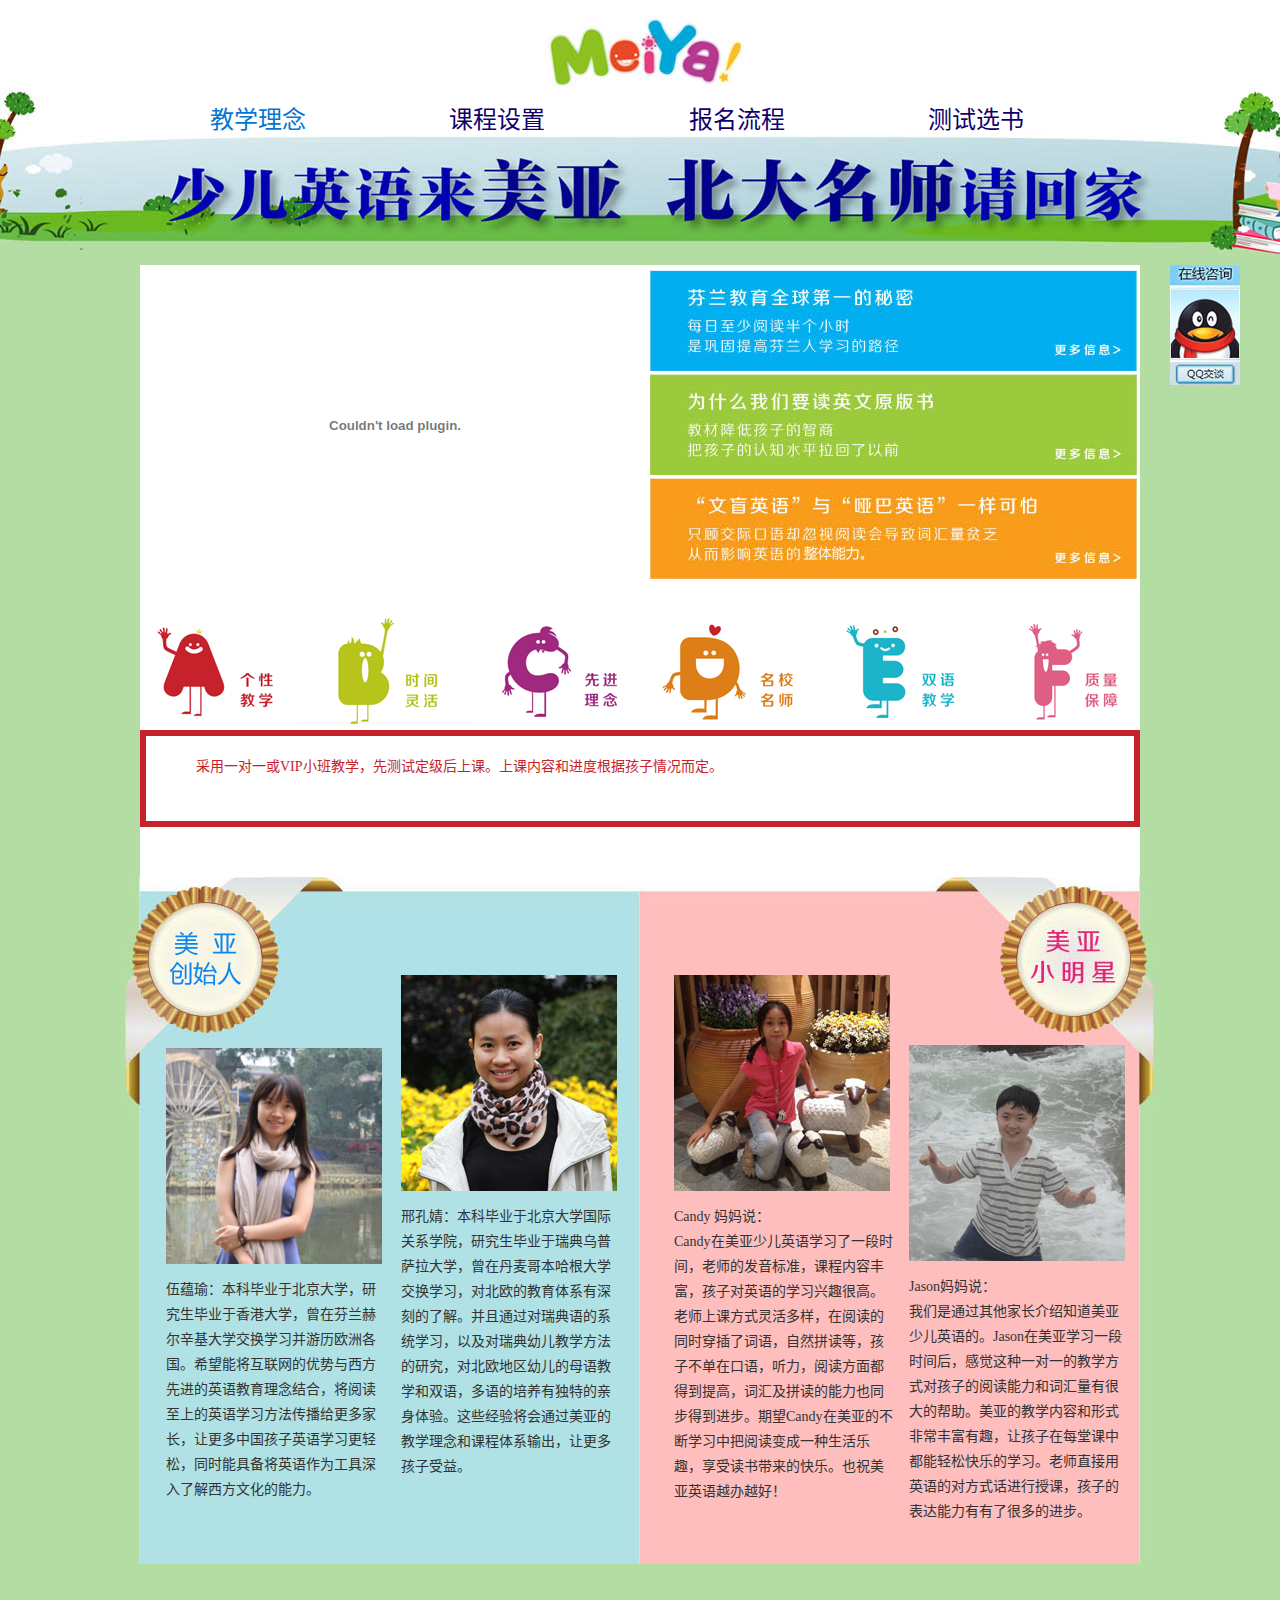
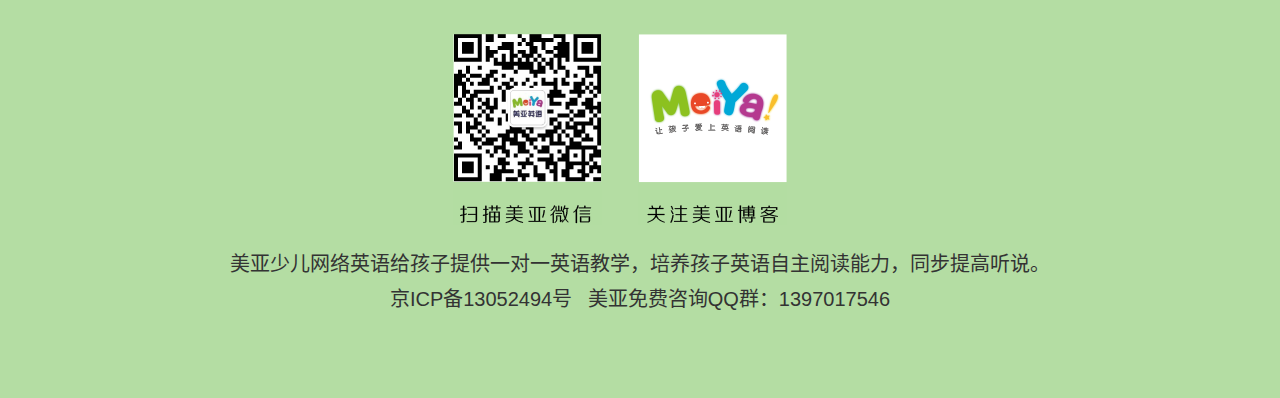
<file: html/index.html>
<!doctype html>
<html lang="zh-CN">
<head>
	<meta charset="UTF-8">
	<title>美亚少儿网络英语 - 北大名师一对一在线英语教学，培养孩子英语自主阅读能力，同步提高英语听说</title>
	<meta name="description" content="美亚少儿网络英语是专注于培养孩子英语自主阅读能力的平台。通过一对一北大名师教学英文原版绘本和歌曲，帮助英语零基础的孩子夯实听力基础。通过自然拼读法和分级阅读逐步培养孩子英语阅读能力、批判思考能力。">
	<meta name="keywords" content="美亚少儿网络英语,在线教学,英语阅读,北大名师,磨耳朵,自然拼读法,分级阅读">
	<link rel="stylesheet" href="../resources/styles/meiya.css">
</head>
<body>
	<!-- header  -->
	<div class="header">
		<div class="conn">
			<div class="nav">
				<a href="index.html"  class="cur">教学理念</a>
				<a href="kechengmubiao.html" >课程设置</a>
				<a href="baomingliucheng.html" >报名流程</a>
				<a href="ceshixuanshu.html">测试选书</a>
			</div>
		</div>
	</div>
	<!-- header -->
	<div class="index">
		<div class="w1k">
			<div class="video"><embed src="http://www.tudou.com/v/Xbbo__GXTUc/&bid=05&resourceId=0_05_05_99/v.swf" type="application/x-shockwave-flash" allowscriptaccess="always" allowfullscreen="true" wmode="opaque" width="500" height="310"></embed></div>
			<div class="rqa" id="rqa"><ul>
				<li><a href="idx1.html" target="_blank" class="q1"><img src="../resources/images/index_q.jpg" height="101" width="487" alt=""></a></li>
				<li><a href="idx2.html" target="_blank" class="q2"><img src="../resources/images/index_q-02.jpg" height="101" width="487" alt=""></a></li>
				<li><a href="idx3.html" target="_blank" class="q3"><img src="../resources/images/index_q-03.jpg" height="101" width="487" alt=""></a></li>
			</ul></div>
			<div class="t1" id="indexS">
				<span class="s1"></span>
				<span class="s2"></span>
				<span class="s3"></span>
				<span class="s4"></span>
				<span class="s5"></span>
				<span class="s6"></span>
			</div>
			<div class="t2" id="indexSc">
				<div class="text sc1" style="display:block;">采用一对一或VIP小班教学，先测试定级后上课。上课内容和进度根据孩子情况而定。</div>
				<div class="text sc2" >美亚采用线上教学，无需等到周末，无需接送上课，每天在家就能享受个性化英语学习服务。</div>
				<div class="text sc3" >美亚拒绝“文盲英语”和“哑巴英语”，通过丰富有趣的绘本和儿歌激起孩子的学习兴趣，帮助孩子建立辨音能力。而且这些资料都免费供会员使用。采用欧美实践几十年的自然拼读法和分级阅读理念，让孩子见字能读，听字能写，培养起优秀的阅读习惯，让孩子爱上阅读，爱上英语。</div>
				<div class="text sc4" >美亚所有的老师都是来自北大、北外、北师等一流名校在校或毕业学生。作为教育精英，他们有着最丰富的英语学习心得，最标准的英语发音、最前沿的家教辅导经验。他们带给孩子的不仅仅是知识，更有榜样的力量。</div>
				<div class="text sc5" >采全英文的外教授课让母语强势、英语基础较弱的孩子不适和反感，双语更容易逐步培养起孩子学习英语的兴趣。</div>
				<div class="text sc6" >我们拥有缜密的老师选拔，所有成为美亚少儿签约的老师都经过4层严格把控，我们承诺把最适合、最负责的老师推荐给您和您的宝贝。同时我们拥有最严谨的在线课程系统：孩子的学习全程录像，质量可监控；系统记录孩子每节课的学习反馈，家长随时查看，心中有数。</div>
			</div>
		</div>
		<div class="teacher">
			<div class="c">
				<div class="c1"><img src="../resources/images/teachers.jpg" height="216" width="216" alt="美亚少儿网络英语创始人伍蕴瑜"><p>伍蕴瑜：本科毕业于北京大学，研究生毕业于香港大学，曾在芬兰赫尔辛基大学交换学习并游历欧洲各国。希望能将互联网的优势与西方先进的英语教育理念结合，将阅读至上的英语学习方法传播给更多家长，让更多中国孩子英语学习更轻松，同时能具备将英语作为工具深入了解西方文化的能力。</p></div>
				<div class="c2"><img src="../resources/images/teachers-03.jpg" height="216" width="216" alt="美亚少儿网络英语创始人邢孔婧"><p>邢孔婧：本科毕业于北京大学国际关系学院，研究生毕业于瑞典乌普萨拉大学，曾在丹麦哥本哈根大学交换学习，对北欧的教育体系有深刻的了解。并且通过对瑞典语的系统学习，以及对瑞典幼儿教学方法的研究，对北欧地区幼儿的母语教学和双语，多语的培养有独特的亲身体验。这些经验将会通过美亚的教学理念和课程体系输出，让更多孩子受益。</p></div>
				<div class="c3"><img src="../resources/images/teachers-02.jpg" height="216" width="216" alt="美亚少儿网络英语学员Candy"><p>Candy 妈妈说：
<br> Candy在美亚少儿英语学习了一段时间，老师的发音标准，课程内容丰富，孩子对英语的学习兴趣很高。老师上课方式灵活多样，在阅读的同时穿插了词语，自然拼读等，孩子不单在口语，听力，阅读方面都得到提高，词汇及拼读的能力也同步得到进步。期望Candy在美亚的不断学习中把阅读变成一种生活乐趣，享受读书带来的快乐。也祝美亚英语越办越好！</p></div>
				<div class="c4"><img src="../resources/images/teachers-04.jpg" height="216" width="216" alt="美亚少儿网络英语学员 Jason"><p>Jason妈妈说：<br>
我们是通过其他家长介绍知道美亚少儿英语的。Jason在美亚学习一段时间后，感觉这种一对一的教学方式对孩子的阅读能力和词汇量有很大的帮助。美亚的教学内容和形式非常丰富有趣，让孩子在每堂课中都能轻松快乐的学习。老师直接用英语的对方式话进行授课，孩子的表达能力有有了很多的进步。</p></div>
			</div>
		</div>	
	</div>
		<div class="footer">
		<p><img src="../resources/images/f1.png" alt=""> <a href="http://weibo.com/u/3751100733" target="_blank"><img src="../resources/images/f1-02.png"  alt=""></a></p>
		<p >美亚少儿网络英语给孩子提供一对一英语教学，培养孩子英语自主阅读能力，同步提高听说。<br>
<a href="http://www.miibeian.gov.cn/" target="_blank">京ICP备13052494号</a> 美亚免费咨询QQ群：1397017546</p>
	</div>
<script type="text/javascript">
var _bdhmProtocol = (("https:" == document.location.protocol) ? " https://" : " http://");
document.write(unescape("%3Cscript src='" + _bdhmProtocol + "hm.baidu.com/h.js%3F917c76725680846ae488b73452cab8dc' type='text/javascript'%3E%3C/script%3E"));
</script>
</body>
<script src="../resources/scripts/jquery.js"></script>
<script src="../resources/scripts/jquery-dialog-min.js"></script>
<script src="../resources/scripts/miya.js"></script>
</html>
</file>
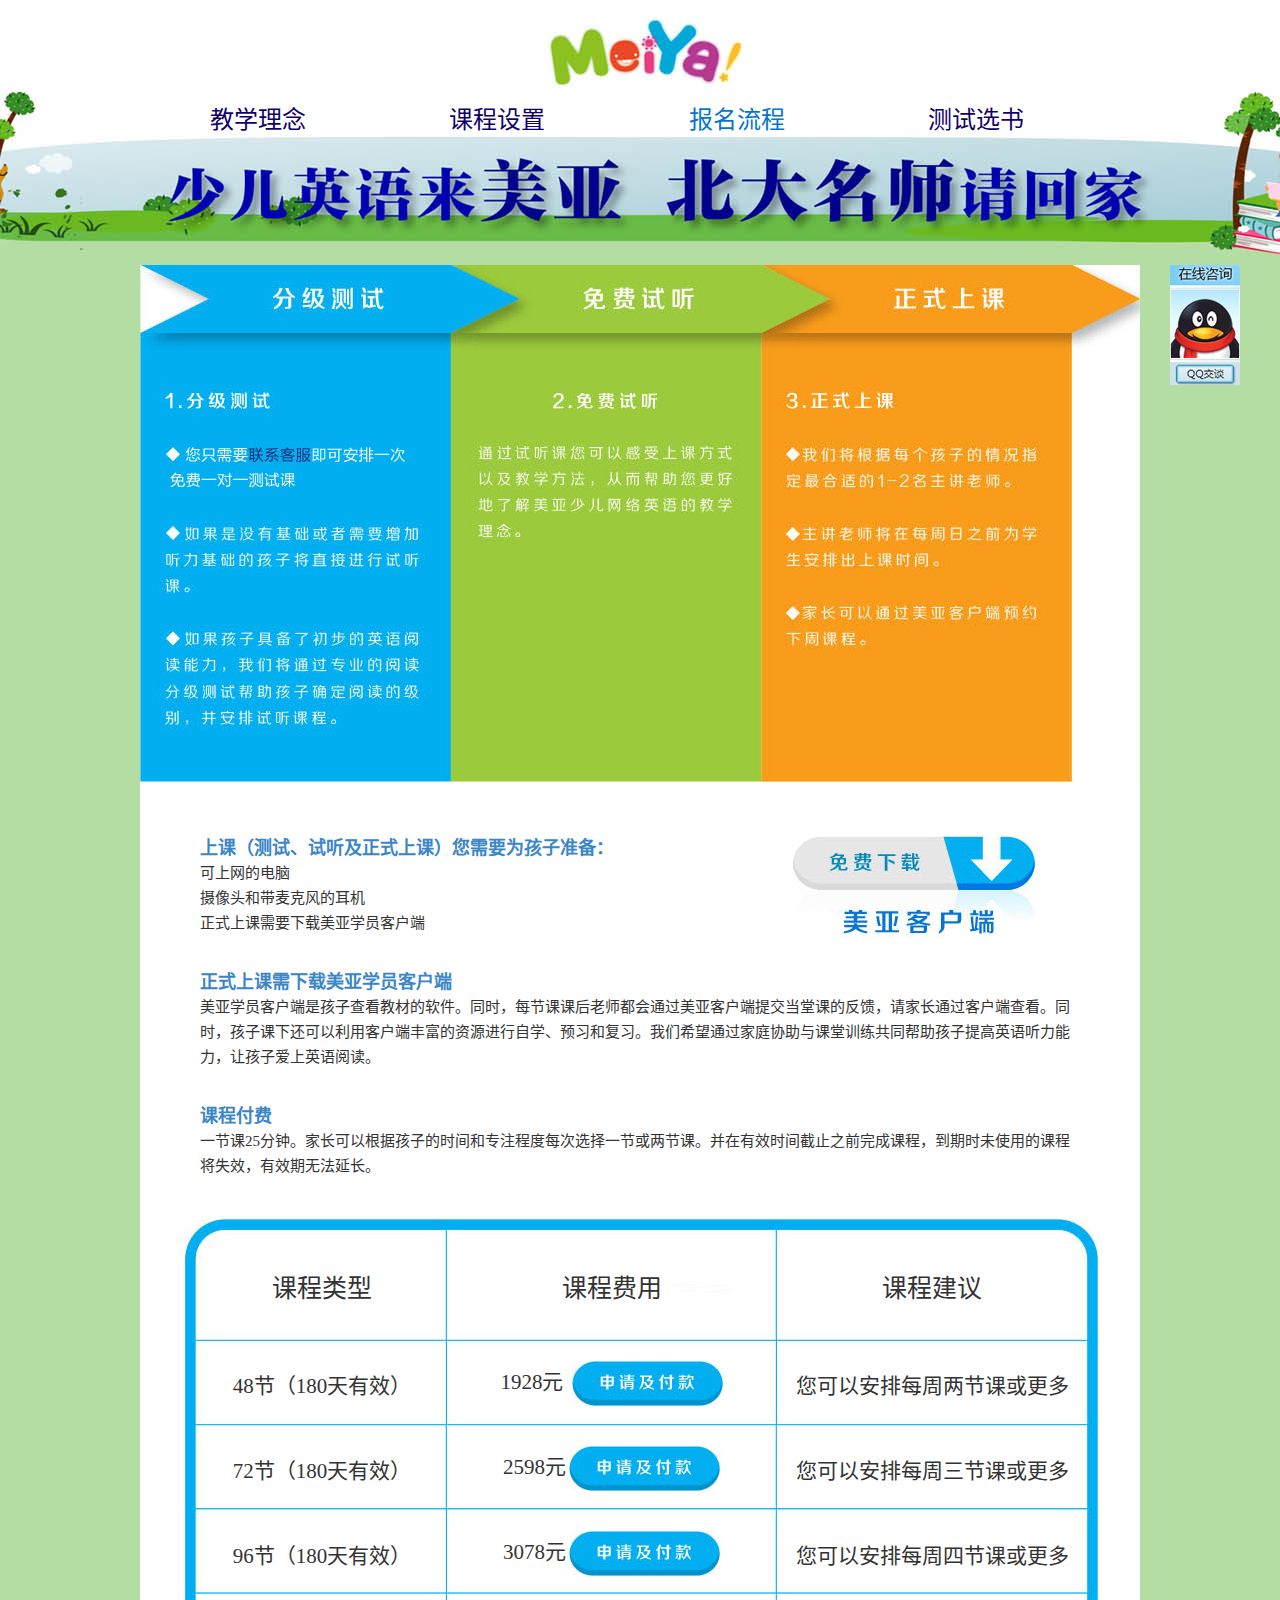
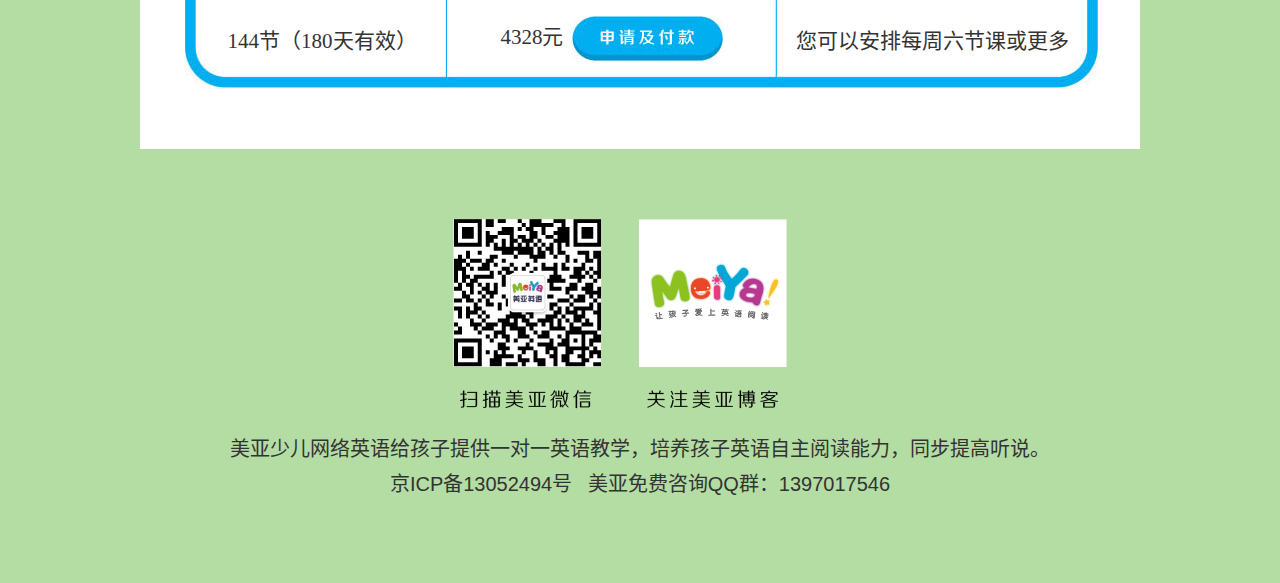
<file: html/baomingliucheng.html>
<!doctype html>
<html lang="zh-CN">
<head>
	<meta charset="UTF-8">
	<title>报名流程- 美亚少儿网络英语</title>
	<meta name="description" content="美亚少儿网络英语通过分级测试和试听帮助孩子找到适合的学习阶段和教学内容">
	<meta name="keywords" content="分级测试,试听,预备阶段,初级,中级,高级,美亚少儿网络英语,在线教学,英语阅读,北大名师,磨耳朵,自然拼读法,分级阅读">
	<link rel="stylesheet" href="../resources/styles/meiya.css">
</head>
<body>
		<!-- header  -->
	<div class="header">
		<div class="conn">
			<div class="nav">
				<a href="index.html" >教学理念</a>
				<a href="kechengmubiao.html" >课程设置</a>
				<a href="baomingliucheng.html" class="cur" >报名流程</a>
				<a href="ceshixuanshu.html">测试选书</a>
			</div>
		</div>
	</div>
	<!-- header -->
	<div class="baoming">
		<div class="w1k">
			<img src="../resources/images/baoming1.jpg" alt="美亚少儿网络英语报名流程" width="1000" height="517" border="0" usemap="#Map">
            <map name="Map">
              <area shape="rect" coords="105,176,171,200" href="http://wpa.qq.com/msgrd?v=3&amp;uin=10923897&amp;site=qq&amp;menu=yes" target="_blank">
            </map>
			<div class="studyAbout">
				<a href="https://skydrive.live.com/?cid=6381b424997c8e60&id=6381B424997C8E60%21950" target="_blank"><img src="../resources/images/download.jpg" height="104" width="249" alt="" class="download"></a>
		    <h5 class="h51">上课（测试、试听及正式上课）您需要为孩子准备：</h5>
				<p>可上网的电脑</p>
				<p>摄像头和带麦克风的耳机</p>
				<p>正式上课需要下载美亚学员客户端</p>

<h5>正式上课需下载美亚学员客户端 </h5>
<p>美亚学员客户端是孩子查看教材的软件。同时，每节课课后老师都会通过美亚客户端提交当堂课的反馈，请家长通过客户端查看。同时，孩子课下还可以利用客户端丰富的资源进行自学、预习和复习。我们希望通过家庭协助与课堂训练共同帮助孩子提高英语听力能力，让孩子爱上英语阅读。</p>
<h5>课程付费</h5>
<p>一节课25分钟。家长可以根据孩子的时间和专注程度每次选择一节或两节课。并在有效时间截止之前完成课程，到期时未使用的课程将失效，有效期无法延长。</p>

			</div>
			<div class="studyroad">
				<table>
					<tr>
						<th class="t1">课程类型</th>
						<th class="t2">课程费用</th>
						<th>课程建议</th>
					</tr>
					<tr>
						<td>48节（180天有效）</td>
						<td>1928元 <a href="http://item.taobao.com/item.htm?spm=a1z10.1.w4004-1204445722.2.FbsevM&id=23852848024" target="_blank"><img src="../resources/images/purchase.jpg" class="purchase" height="46" width="155" alt=""></a></td>
						<td>您可以安排每周两节课或更多</td>
					</tr>
					<tr>
						<td>72节（180天有效）</td>
						<td>2598元<a href="http://item.taobao.com/item.htm?spm=a1z10.1.w4004-1204445722.2.FbsevM&id=23852848024" target="_blank"><img src="../resources/images/purchase.jpg" class="purchase" height="46" width="155" alt=""></a></td>
						<td>您可以安排每周三节课或更多</td>
					</tr>
					<tr>
						<td>96节（180天有效）</td>
						<td>3078元<a href="http://item.taobao.com/item.htm?spm=a1z10.1.w4004-1204445722.8.FbsevM&id=35306062921" target="_blank"><img src="../resources/images/purchase.jpg" class="purchase" height="46" width="155" alt=""></a></td>
						<td>您可以安排每周四节课或更多</td>
					</tr>
					<tr>
						<td>144节（180天有效）</td>
						<td>4328元 <a href="http://item.taobao.com/item.htm?spm=a1z10.1.w4004-1204445722.8.FbsevM&id=35306062921" target="_blank"><img src="../resources/images/purchase.jpg" class="purchase" height="46" width="155" alt=""></a></td>
						<td>您可以安排每周六节课或更多</td>
					</tr>
				</table>
			</div>
		</div>
	</div>
	<div class="footer">
		<p><img src="../resources/images/f1.png" alt=""> <a href="http://weibo.com/u/3751100733" target="_blank"><img src="../resources/images/f1-02.png"  alt=""></a></p>
		<p >美亚少儿网络英语给孩子提供一对一英语教学，培养孩子英语自主阅读能力，同步提高听说。<br>
<a href="http://www.miibeian.gov.cn/" target="_blank">京ICP备13052494号</a> 美亚免费咨询QQ群：1397017546</p>
	</div>

<script type="text/javascript">
var _bdhmProtocol = (("https:" == document.location.protocol) ? " https://" : " http://");
document.write(unescape("%3Cscript src='" + _bdhmProtocol + "hm.baidu.com/h.js%3F917c76725680846ae488b73452cab8dc' type='text/javascript'%3E%3C/script%3E"));
</script>
</body>
<script src="../resources/scripts/jquery.js"></script>
<script src="../resources/scripts/jquery-dialog-min.js"></script>
<script src="../resources/scripts/miya.js"></script>
</html>
</file>
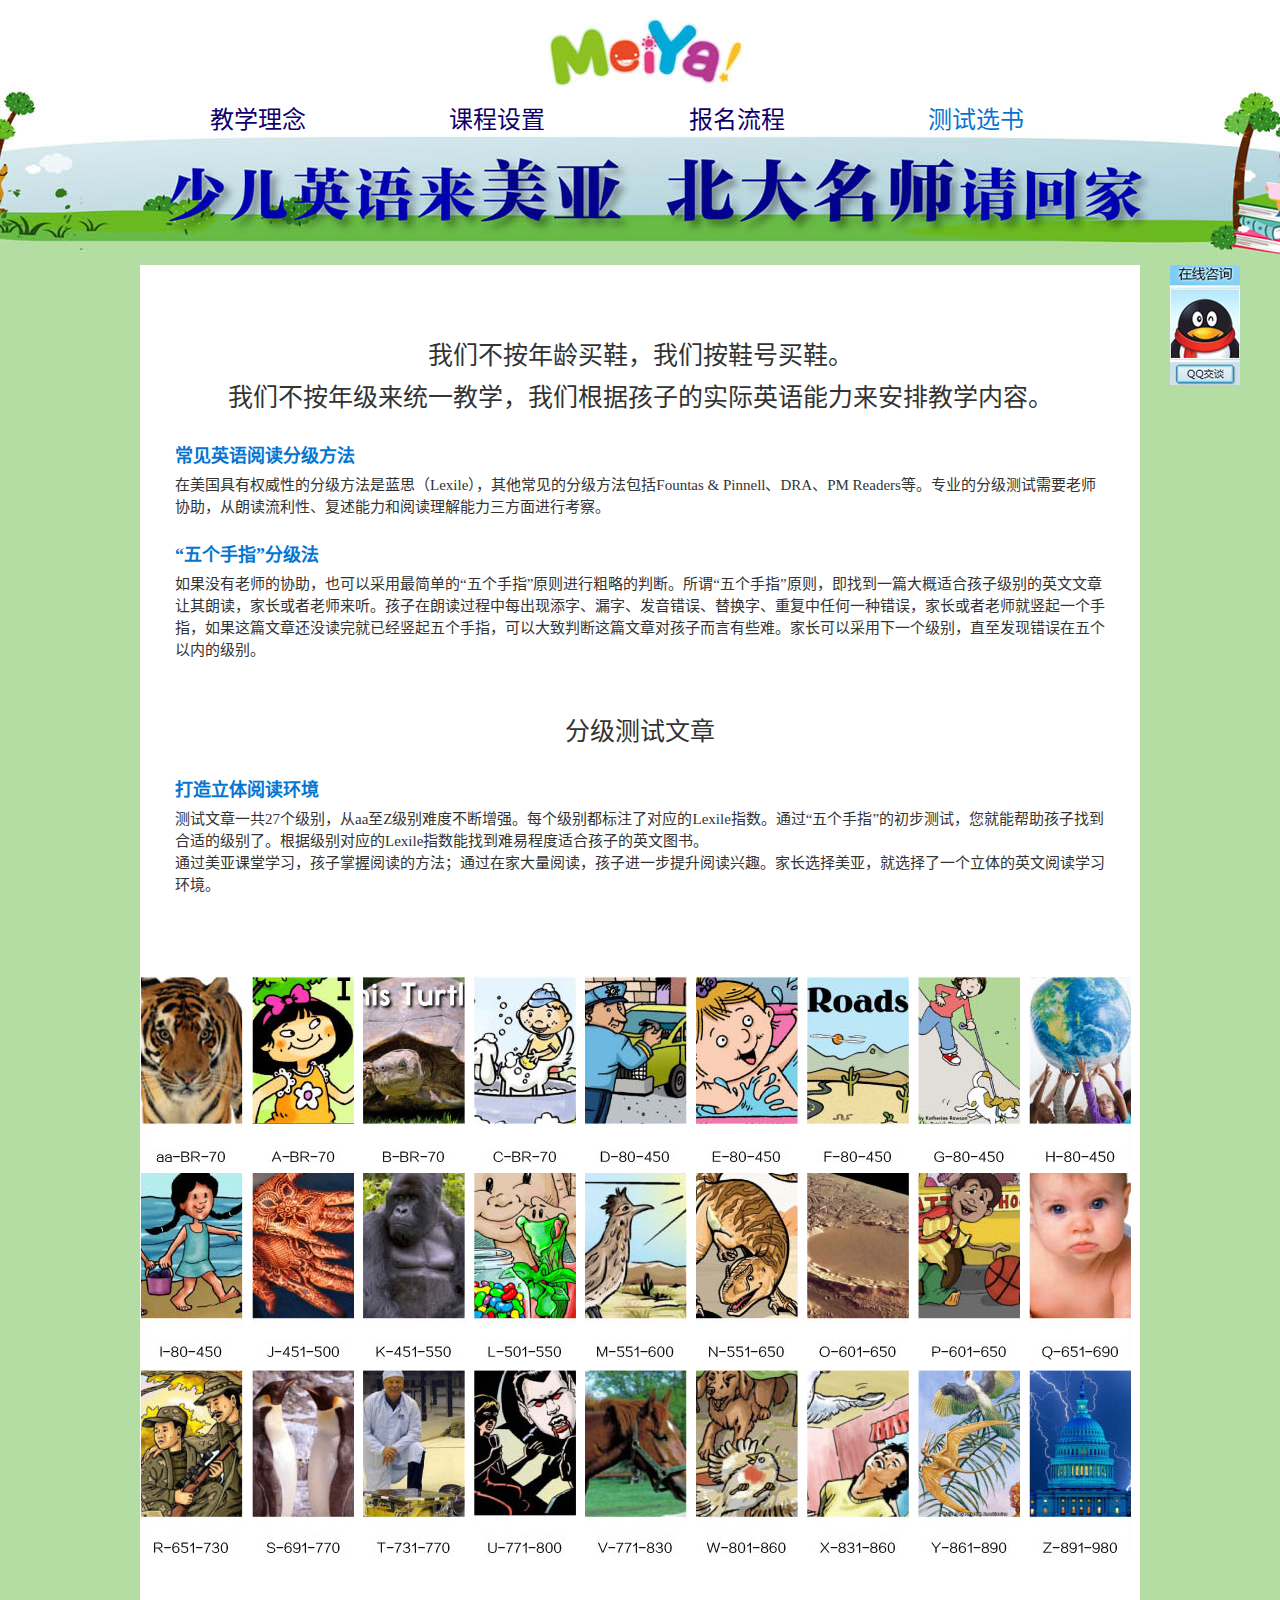
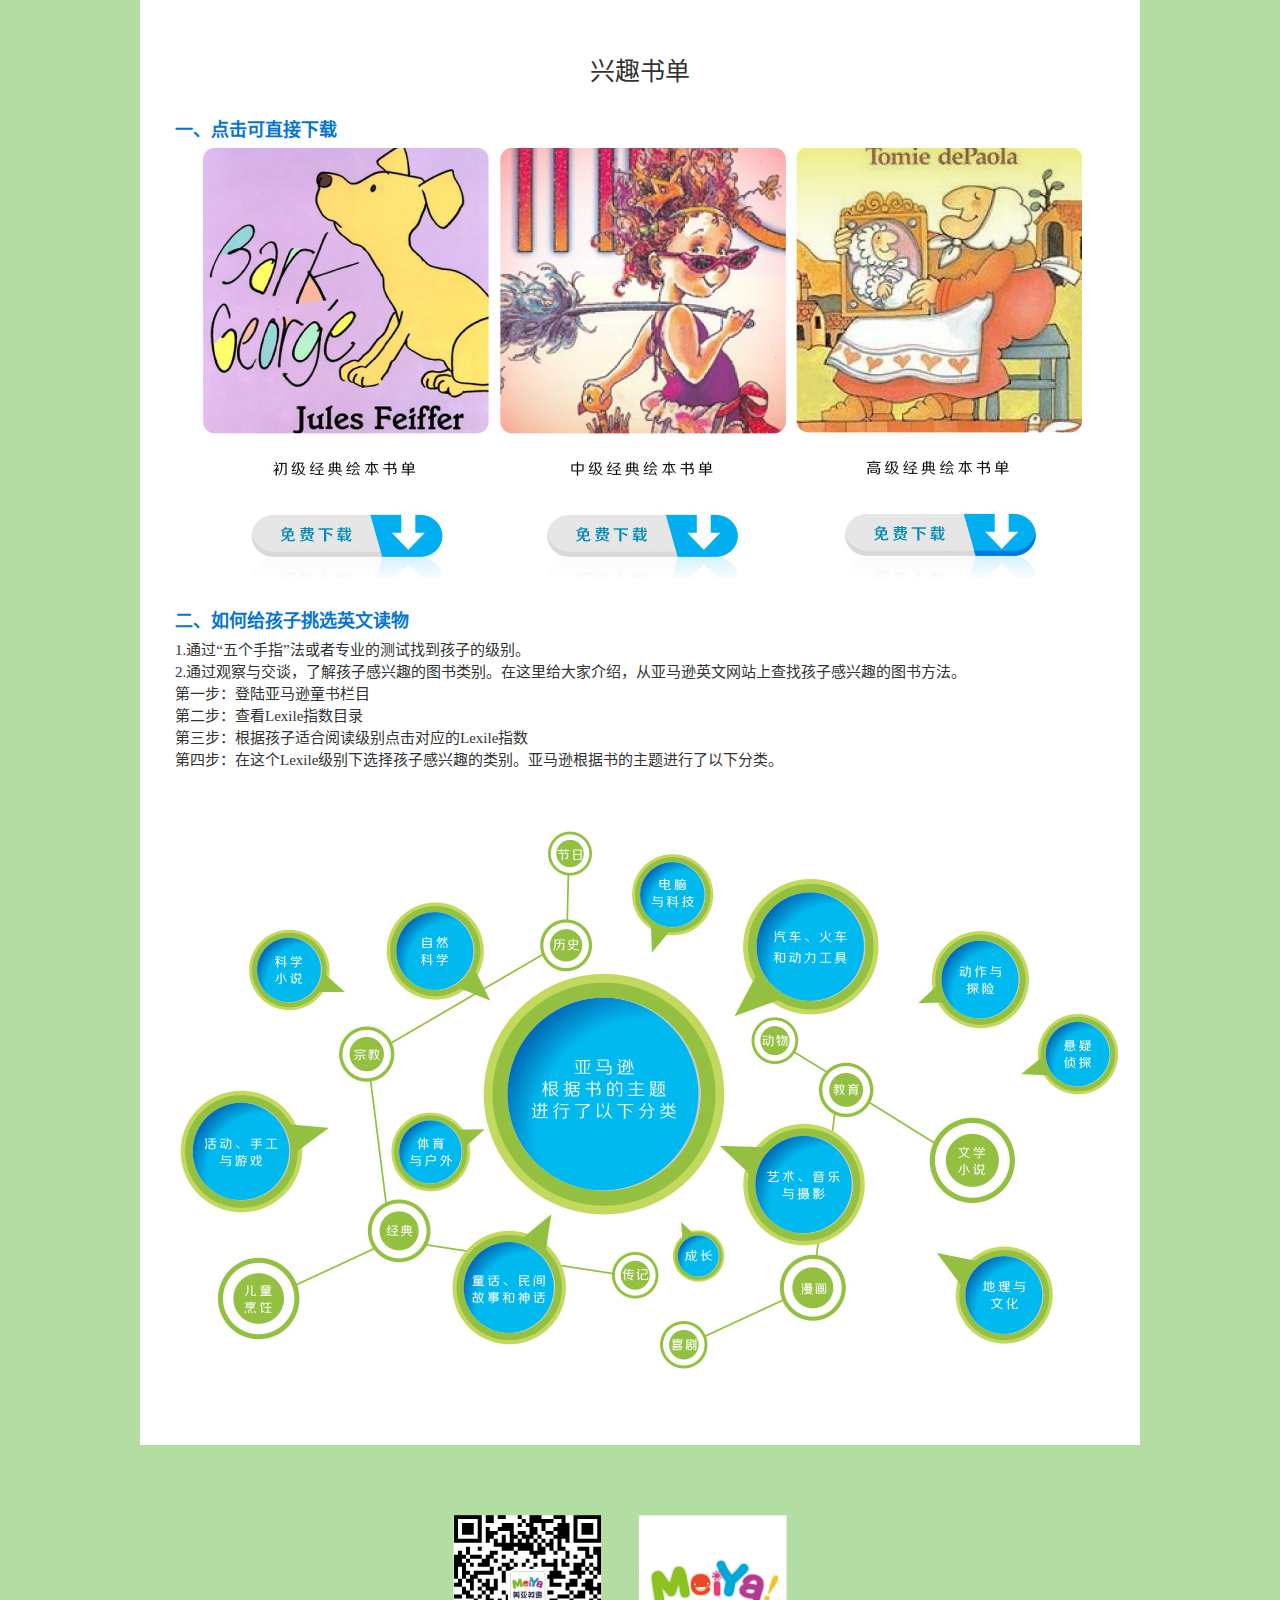
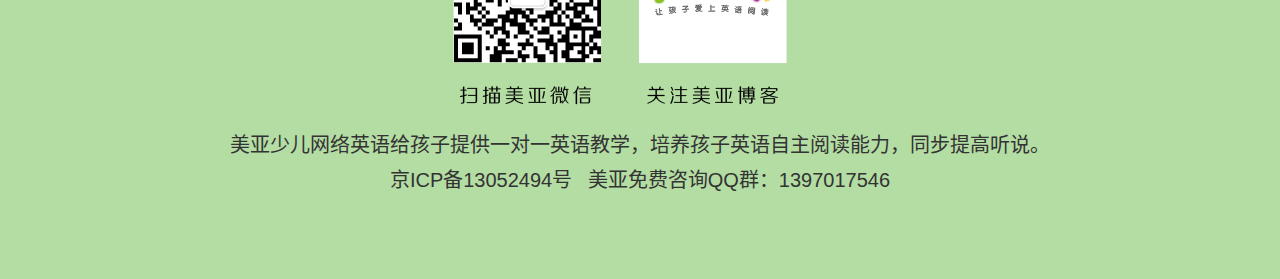
<file: html/ceshixuanshu.html>
<!doctype html>
<html lang="zh-CN">
<head>
	<meta charset="UTF-8">
	<title>测试选书-美亚少儿网络英语</title>
	<meta name="description" content="">
	<meta name="keywords" content="分级测试,给孩子选英文书,试听,预备阶段,初级,中级,高级,美亚少儿网络英语,在线教学,英语阅读,北大名师,磨耳朵,自然拼读法,分级阅读">
	<link rel="stylesheet" href="../resources/styles/meiya.css">
</head>
<body>
		<!-- header  -->
	<div class="header">
		<div class="conn">
			<div class="nav">
				<a href="index.html" >教学理念</a>
				<a href="kechengmubiao.html" >课程设置</a>
				<a href="baomingliucheng.html"  >报名流程</a>
				<a href="ceshixuanshu.html" class="cur">测试选书</a>
			</div>
		</div>
	</div>
	<!-- header -->
		<div class="w1k">
			<div class="test">
			
			<h3>我们不按年龄买鞋，我们按鞋号买鞋。<br>
				我们不按年级来统一教学，我们根据孩子的实际英语能力来安排教学内容。</h3>

	<h4>常见英语阅读分级方法</h4>
	<p>在美国具有权威性的分级方法是蓝思（Lexile），其他常见的分级方法包括Fountas & Pinnell、DRA、PM Readers等。专业的分级测试需要老师协助，从朗读流利性、复述能力和阅读理解能力三方面进行考察。</p>

	<h4>“五个手指”分级法</h4>
	<p>如果没有老师的协助，也可以采用最简单的“五个手指”原则进行粗略的判断。所谓“五个手指”原则，即找到一篇大概适合孩子级别的英文文章让其朗读，家长或者老师来听。孩子在朗读过程中每出现添字、漏字、发音错误、替换字、重复中任何一种错误，家长或者老师就竖起一个手指，如果这篇文章还没读完就已经竖起五个手指，可以大致判断这篇文章对孩子而言有些难。家长可以采用下一个级别，直至发现错误在五个以内的级别。</p>


	<h3 style="padding-top:50px;">分级测试文章</h3>

	<h4>打造立体阅读环境</h4>
	<p>测试文章一共27个级别，从aa至Z级别难度不断增强。每个级别都标注了对应的Lexile指数。通过“五个手指”的初步测试，您就能帮助孩子找到合适的级别了。根据级别对应的Lexile指数能找到难易程度适合孩子的英文图书。</p>
	<p>通过美亚课堂学习，孩子掌握阅读的方法；通过在家大量阅读，孩子进一步提升阅读兴趣。家长选择美亚，就选择了一个立体的英文阅读学习环境。</p>
	</div>
	<div class="testpic">
		<a href="http://public.blu.livefilestore.com/y2pUVREjYmIN1Dx9pDdzA_GlhmZhDyAPS7GDUULITWeQBlWY-B5Gfo2m3Itlba9lR8_j8Zv8tP0DDDSIoKt49QTXZKCeVQZ25fhce3myqvaRlw" class="lightbox-aa"> <img src="../resources/images/test/test.jpg"  height="187" width="102" alt="美亚少儿网络英语分级测试aa级别"></a>
		<a href="http://public.blu.livefilestore.com/y2p7TCj7IhVEDZBKrG_4QTZ63ayMD5FwENYkk5hJY8SKKUsRMKLWZsig-wRi5I4LHbyEFJzaanQZntWrkVGOhMIAF_GZBKD1iYcFErP7lfQVO0" class="lightbox-a"><img src="../resources/images/test/test-02.jpg" height="187" width="102" alt="美亚少儿网络英语分级测试A级别"></a>
		<a href="http://public.blu.livefilestore.com/y2p0OTS3P0Rn0GnqQTLagFyfgUS4ZGSFHT69Qpq2xab6tDhK7jQDqDQoCCLEZmeIT_401iWro7IAWaRKb3bes-bAHJx2Gzq8zX6gsY1LRDKSAQ" class="lightbox-b"><img src="../resources/images/test/test-03.jpg" height="187" width="102" alt="美亚少儿网络英语分级测试B级别"></a>
		<a href="http://public.blu.livefilestore.com/y2p6WGJZtUuVD7-Ha9J4FBnR5zwfd3ou-rb7gKmAfA5865MSsxmLmziSonBGIIMvGexKM7g2F0npOGnmNFqlSCgVL2LLAayo7_IBkAGb1O8NV4" class="lightbox-c"><img src="../resources/images/test/test-04.jpg" height="187" width="102" alt="美亚少儿网络英语分级测试C级别"></a>
		<a href="http://public.blu.livefilestore.com/y2pm73Uszm6dw3m3L9zWiCpElJ7pBQC19e9AIcZaQz_rhgu1X0VmsWVmtAqupzjapzGxpCcFl_f7h5XBb5b6Md6Jet9C0F8uXtCTRmBt-PeuN4" class="lightbox-d"><img src="../resources/images/test/test-05.jpg" height="187" width="102" alt="美亚少儿网络英语分级测试D级别"></a>
		<a href="http://public.blu.livefilestore.com/y2prrfG56KYJ-AUAmB2CcDnxclHxdzzGhWWROTwOQ9cnkSqQpbZN4l4ybWzpw0Tlvdak9BqhyZGb5SUWSu5E9-6xtFCBMnrHevMbL41LtUppWE" class="lightbox-e"><img src="../resources/images/test/test-06.jpg" height="187" width="102" alt="美亚少儿网络英语分级测试E级别"></a>
		<a href="http://public.blu.livefilestore.com/y2pWtDj2_FGJIrqiLr81bx-Q9BPowaWfSoy35IoXbRjN4crM29pHxWWXGbUQHHlestrn9cEctsWsnB7Bv1KkBfBGxB7h3e1sr5NjA4xU6iD0Co" class="lightbox-f"><img src="../resources/images/test/test-07.jpg" height="187" width="102" alt="美亚少儿网络英语分级测试F级别"></a>
		<a href="http://public.blu.livefilestore.com/y2piX5enfgW8nsWRajngQxvePHIhU5yzn_sL1Xn01CTnCXkgx_WrRwSNUaCo0PYdeCXPbTI1X2GP7IgxDfYnmUUOqyJLDzoOz7d_xnYeKLxkDw" class="lightbox-g"><img src="../resources/images/test/test-08.jpg" height="187" width="102" alt="美亚少儿网络英语分级测试G级别"></a>
		<a href="http://public.blu.livefilestore.com/y2pdfiNPIZeTV2uHJlqoNaBclOm89fKA09AfFF89JJJE2lN0RgRJHjvKeLkbf100W3E9d6qmGKIH142WFAntXVIPAURyComsuMJ1CN1poNNUks" class="lightbox-h"><img src="../resources/images/test/test-09.jpg" height="187" width="102" alt="美亚少儿网络英语分级测试H级别"></a>
		<a href="http://public.blu.livefilestore.com/y2pPC_70PU7BCiXrQFg-6Og3tRYia6K5kxWGTqpidh-2qA6BgMWjMDvBu67NipNxEnaoR5syVH8is5MWrZy7Tdl4wVnr_8xhJKfQdxO5qoszPg" class="lightbox-i"><img src="../resources/images/test/test-10.jpg" height="187" width="102" alt="美亚少儿网络英语分级测试I级别"></a>
		<a href="http://public.blu.livefilestore.com/y2pfoKmbkK8_3jFq7YehrIPxlVrO0AaYoXgDcg7hrTxqjtFzoS0GVOund6DP7FPs4T0LyfLbz6FmFObWTuxxgiKxjuzhmFADCTMCxtpXVF3q4g" class="lightbox-j"><img src="../resources/images/test/test-11.jpg" height="187" width="102" alt="美亚少儿网络英语分级测试G级别"></a>
		<a href="http://public.blu.livefilestore.com/y2prF5SPdWGFSm0aRnhfpPfRojWOq73cLADp33Jec18gP7LqBAqV3uJXHerK8n6mFNnsvZO4PR28tlDtgiMp9xc9aW-2j_4ycy4qVcB5msbgHA" class="lightbox-k"><img src="../resources/images/test/test-12.jpg" height="187" width="102" alt="美亚少儿网络英语分级测试K级别"></a>
		<a href="http://public.blu.livefilestore.com/y2p7s39lsC0SgatdUJs4_Wg9WTZuVmhISgI1RyAmeKpt0PuLec_2eoiIiD-Hnr3VvthwKwLzy9AZLoOr4A-9lraUQLW0XUeGI2CG9Yk5jM45sA" class="lightbox-l"><img src="../resources/images/test/test-13.jpg" height="187" width="102" alt="美亚少儿网络英语分级测试L级别"></a>
		<a href="http://public.blu.livefilestore.com/y2p0Cl5BR8W7pKpYwAxwfREGguoOtlDT3txH9q5uWBJXfQ1TA_NBp1bvxlB3R3nmaiiizFZmLQpji01qoBVpwmw-_EmGKy__G8FusqdCu3AFxs" class="lightbox-m"><img src="../resources/images/test/test-14.jpg" height="187" width="102" alt="美亚少儿网络英语分级测试M级别"></a>
		<a href="http://public.blu.livefilestore.com/y2pkwABHsyxof_2psRtfowoKAgHgJr4hUwfofKBZg1DMPZ1D0f1EsY9-YER33vsohwETNd2MbwgWTFfviv1ELosZ5LkKgwZjGEPNkB6rqH6TDQ" class="lightbox-n"><img src="../resources/images/test/test-15.jpg" height="187" width="102" alt="美亚少儿网络英语分级测试N级别"></a>
		<a href="http://public.blu.livefilestore.com/y2pxhov8F0ibs0HOhR3E869QAH50YQvjPSP8CKi0kGcdRQNcZQxI4ljccg-F36tn2vmzOy1KQUWa0r9T0R8xYCdOqdpiJHcduKsHiXqER5Lmgw" class="lightbox-o"><img src="../resources/images/test/test-16.jpg" height="187" width="102" alt="美亚少儿网络英语分级测试O级别"></a>
		<a href="http://public.blu.livefilestore.com/y2pbFIL_TyHvtmP-987x2OJZRZmWue051gfz0EhJciCx-x7ABBEUyEX_kdXMgyhMBH8FPNSvosAISHZFpPp7Ha5YEalBrcjxYzwqd1d18ZdedU" class="lightbox-p"><img src="../resources/images/test/test-17.jpg" height="187" width="102" alt="美亚少儿网络英语分级测试P级别"></a>
		<a href="http://public.blu.livefilestore.com/y2piaWymw6Phvuof146x9WmImJzbKjkknfp5M42MrGF1EjqyOx5WMohtGrxaXZiMxsHb12ptoQj14SSh6FnKXwb7HBePJf0DDE7UM_IkToe5no" class="lightbox-q"><img src="../resources/images/test/test-18.jpg" height="187" width="102" alt="美亚少儿网络英语分级测试Q级别"></a>
		<a href="http://public.blu.livefilestore.com/y2pTsRkNe_kbZlmxA-Cd6lHQbtEoBa_sjbqOwqe0DqYyJCsEDiP-G5NFpv53mJlyo5AMRKWg47ZJJC-7LllSM49RRrncU6d-eHs3uSAx2oXFTU" class="lightbox-r"><img src="../resources/images/test/test-19.jpg" height="187" width="102" alt="美亚少儿网络英语分级测试R级别"></a>
		<a href="http://public.blu.livefilestore.com/y2pTL94U20FN1zPoB-obNeISVLuGIN2jD3K77y9VwjC8TPVtd9ytimJdR_0zlA1ylPA_xg8arCgs9VL7Z2sCtu9GlEpQ-CCJ9SMC53HQ5981TQ" class="lightbox-s"><img src="../resources/images/test/test-20.jpg" height="187" width="102" alt="美亚少儿网络英语分级测试S级别"></a>
		<a href="http://public.blu.livefilestore.com/y2pqz9B8xTwpUMMO3kA-L99r7bV1uMm-N115w7Sm0-uWsj0-flnATqRHsn_mflmxIrN50zxuErZF7VyUNLH5LjCjjj2--Cs6lkN2v0qQ24-LkE" class="lightbox-t"><img src="../resources/images/test/test-21.jpg" height="187" width="102" alt="美亚少儿网络英语分级测试T级别"></a>
		<a href="http://public.blu.livefilestore.com/y2pJcfmihstGvX6IT-qavPPMNmYGGHdnrDx_bcocrVwKS-1zAlgVHQd--u7ZQ0FBJvSDbqVC_6EQYXhHKbFvqq3qVsRBr_9SRYuTNI9nX1jSMI" class="lightbox-u"><img src="../resources/images/test/test-22.jpg" height="187" width="102" alt="美亚少儿网络英语分级测试U级别"></a>
		<a href="http://public.blu.livefilestore.com/y2p7mvafrTV75mP3Ad2FsM-HiqCHblAW36Ro_HAgDB6Xf7g9KI9siTkLtAeEiBVtaZdeketWfXqR-DFS-CKPJDokZDIHYOhEbZb76RHGJdlkwU" class="lightbox-v"><img src="../resources/images/test/test-23.jpg" height="187" width="102" alt="美亚少儿网络英语分级测试V级别"></a>
		<a href="http://public.blu.livefilestore.com/y2pVny9__M7SwjM22V66MQu0r7gNVftF6w2e1jSSoOzaYrLY98kQUZDJwVGdq-Yvd2H9yPM0JAefuGvR5HBpXMntP5CxH-yEtccISqjX7Wt9OU" class="lightbox-w"><img src="../resources/images/test/test-24.jpg" height="187" width="102" alt="美亚少儿网络英语分级测试W级别"></a>
		<a href="http://public.blu.livefilestore.com/y2pXZX12DPO28lSSTMaMXYd3BdU1MsTKQ-HhGlAjbszxbuCayA73Rz7zEB8rD71oNCtHMvI3OSYHuxEL3v-dBYjikGq-YWK7TmGMj9WdZYnU5I" class="lightbox-x"><img src="../resources/images/test/test-25.jpg" height="187" width="102" alt="美亚少儿网络英语分级测试X级别"></a>
		<a href="http://public.blu.livefilestore.com/y2pcsPJr8SgG6XuaWLOLuMhj5cBMH9a4Oyn21tB8bxz6exs8NlcbAu-ecp_qDewnhKsx-SigTZBNRJcI9YdzMoPVk9eCPIcuV2rVhbciPsmI0Q" class="lightbox-y"><img src="../resources/images/test/test-26.jpg" height="187" width="102" alt="美亚少儿网络英语分级测试Y级别"></a>
		<a href="http://public.blu.livefilestore.com/y2p4XCe_9t1Kb8Fljsz6a23LFFUUzBqa9CgEND5BZi2ROFelWomR9lSHBfOGqt0tjNVvit2ZjSSvv4retDFf0ieX6A3rKRvF6F5NXSFUJ20OwY" class="lightbox-z"><img src="../resources/images/test/test-27.jpg" height="187" width="102" alt="美亚少儿网络英语分级测试Z级别"></a>
	</div>
	<div style="clear:both">&nbsp;</div>
	<div class="test">
	<h3>兴趣书单</h3>
	<h4>一、点击可直接下载</h4>
<p class="down">
	<a href="list1.docx"><img src="../resources/images/testdown.jpg" height="430" width="287" alt="美亚少儿网络英语初级经典绘本书单"></a>
	<a href="list2.docx"><img src="../resources/images/testdown-02.jpg" height="430" width="287" alt="美亚少儿网络英语中级经典绘本书单"></a>
	<a href="list3.docx"><img src="../resources/images/testdown-03.jpg" height="430" width="287" alt="美亚少儿网络英语高级经典绘本书单"></a>
</p>
	<h4>二、如何给孩子挑选英文读物</h4>
<p>1.通过“五个手指”法或者专业的测试找到孩子的级别。</p>
<p>2.通过观察与交谈，了解孩子感兴趣的图书类别。在这里给大家介绍，从亚马逊英文网站上查找孩子感兴趣的图书方法。</p>

<p>第一步：登陆亚马逊童书栏目</p>
<p>第二步：查看Lexile指数目录</p>
<p>第三步：根据孩子适合阅读级别点击对应的Lexile指数</p>
<p>第四步：在这个Lexile级别下选择孩子感兴趣的类别。亚马逊根据书的主题进行了以下分类。</p>
<p class="down" style="padding-top:60px;"><img src="../resources/images/testpc2.jpg" alt="" width="939" height="538" border="0" usemap="#Map">
  <map name="Map">
    <area shape="circle" coords="805,146,48" href="http://www.amazon.com/s/ref=sr_nr_n_0?rh=n%3A283155%2Cn%3A%211000%2Cn%3A4%2Cp_n_feature_thirteen_browse-bin%3A6938732011%2Cn%3A2967&bbn=4&ie=UTF8&qid=1383719601&rnid=4" target="_blank">
    <area shape="circle" coords="61,322,60" href="http://www.amazon.com/s/ref=sr_nr_n_1?rh=n%3A283155%2Cn%3A%211000%2Cn%3A4%2Cp_n_feature_thirteen_browse-bin%3A6938732011%2Cn%3A3371&bbn=4&ie=UTF8&qid=1383719601&rnid=4" target="_blank">
    <area shape="circle" coords="595,210,25" href="http://www.amazon.com/s/ref=sr_nr_n_2?rh=n%3A283155%2Cn%3A%211000%2Cn%3A4%2Cp_n_feature_thirteen_browse-bin%3A6938732011%2Cn%3A2787&bbn=4&ie=UTF8&qid=1383719601&rnid=4" target="_blank">
    <area shape="circle" coords="623,353,63" href="http://www.amazon.com/s/ref=sr_nr_n_3?rh=n%3A283155%2Cn%3A%211000%2Cn%3A4%2Cp_n_feature_thirteen_browse-bin%3A6938732011%2Cn%3A2870&bbn=4&ie=UTF8&qid=1383719601&rnid=4" target="_blank">
    <area shape="circle" coords="454,443,22" href="http://www.amazon.com/s/ref=sr_nr_n_4?rh=n%3A283155%2Cn%3A%211000%2Cn%3A4%2Cp_n_feature_thirteen_browse-bin%3A6938732011%2Cn%3A2351&bbn=4&ie=UTF8&qid=1383719601&rnid=4" target="_blank">
    <area shape="circle" coords="630,114,65" href="http://www.amazon.com/s/ref=sr_nr_n_5?rh=n%3A283155%2Cn%3A%211000%2Cn%3A4%2Cp_n_feature_thirteen_browse-bin%3A6938732011%2Cn%3A3284&bbn=4&ie=UTF8&qid=1383719601&rnid=4" target="_blank">
    <area shape="circle" coords="79,471,40" href="http://www.amazon.com/s/ref=sr_nr_n_6?rh=n%3A283155%2Cn%3A%211000%2Cn%3A4%2Cp_n_feature_thirteen_browse-bin%3A6938732011%2Cn%3A2655476011&bbn=4&ie=UTF8&qid=1383719601&rnid=4" target="_blank">
    <area shape="circle" coords="218,401,30" href="http://www.amazon.com/s/ref=sr_nr_n_7?rh=n%3A283155%2Cn%3A%211000%2Cn%3A4%2Cp_n_feature_thirteen_browse-bin%3A6938732011%2Cn%3A2970&bbn=4&ie=UTF8&qid=1383719601&rnid=4" target="_blank">
    <area shape="circle" coords="504,512,23" href="http://www.amazon.com/s/ref=sr_nr_n_8?rh=n%3A283155%2Cn%3A%211000%2Cn%3A4%2Cp_n_feature_thirteen_browse-bin%3A6938732011%2Cn%3A3014&bbn=4&ie=UTF8&qid=1383719601&rnid=4" target="_blank">
    <area shape="circle" coords="634,458,33" href="http://www.amazon.com/s/ref=sr_nr_n_8?rh=n%3A283155%2Cn%3A%211000%2Cn%3A4%2Cp_n_feature_thirteen_browse-bin%3A6938732011%2Cn%3A3014&bbn=4&ie=UTF8&qid=1383719601&rnid=4" target="_blank">
    <area shape="circle" coords="495,63,40" href="http://www.amazon.com/s/ref=sr_nr_n_9?rh=n%3A283155%2Cn%3A%211000%2Cn%3A4%2Cp_n_feature_thirteen_browse-bin%3A6938732011%2Cn%3A2909&bbn=4&ie=UTF8&qid=1383719601&rnid=4" target="_blank">
    <area shape="circle" coords="666,258,28" href="http://www.amazon.com/s/ref=sr_nr_n_10?rh=n%3A283155%2Cn%3A%211000%2Cn%3A4%2Cp_n_feature_thirteen_browse-bin%3A6938732011%2Cn%3A3176&bbn=4&ie=UTF8&qid=1383719601&rnid=4" target="_blank">
    <area shape="circle" coords="328,452,55" href="http://www.amazon.com/s/ref=sr_nr_n_11?rh=n%3A283155%2Cn%3A%211000%2Cn%3A4%2Cp_n_feature_thirteen_browse-bin%3A6938732011%2Cn%3A2977&bbn=4&ie=UTF8&qid=1383719601&rnid=4" target="_blank">
    <area shape="circle" coords="822,468,48" href="http://www.amazon.com/s/ref=sr_nr_n_12?rh=n%3A283155%2Cn%3A%211000%2Cn%3A4%2Cp_n_feature_thirteen_browse-bin%3A6938732011%2Cn%3A3344091011&bbn=4&ie=UTF8&qid=1383719601&rnid=4" target="_blank">
    <area shape="circle" coords="519,420,23" href="http://www.amazon.com/s/ref=sr_nr_n_13?rh=n%3A283155%2Cn%3A%211000%2Cn%3A4%2Cp_n_feature_thirteen_browse-bin%3A6938732011%2Cn%3A1084192&bbn=4&ie=UTF8&qid=1383719601&rnid=4" target="_blank">
    <area shape="circle" coords="384,114,27" href="http://www.amazon.com/s/ref=sr_nr_n_14?rh=n%3A283155%2Cn%3A%211000%2Cn%3A4%2Cp_n_feature_thirteen_browse-bin%3A6938732011%2Cn%3A2917&bbn=4&ie=UTF8&qid=1383719601&rnid=4" target="_blank">
    <area shape="circle" coords="390,24,24" href="http://www.amazon.com/s/ref=sr_nr_n_15?rh=n%3A283155%2Cn%3A%211000%2Cn%3A4%2Cp_n_feature_thirteen_browse-bin%3A6938732011%2Cn%3A3069&bbn=4&ie=UTF8&qid=1383719601&rnid=4" target="_blank">
    <area shape="circle" coords="794,328,48" href="http://www.amazon.com/s/ref=sr_nr_n_17?rh=n%3A283155%2Cn%3A%211000%2Cn%3A4%2Cp_n_feature_thirteen_browse-bin%3A6938732011%2Cn%3A2966&bbn=4&ie=UTF8&qid=1383719601&rnid=4" target="_blank">
    <area shape="circle" coords="897,221,43" href="http://www.amazon.com/s/ref=sr_nr_n_18?rh=n%3A283155%2Cn%3A%211000%2Cn%3A4%2Cp_n_feature_thirteen_browse-bin%3A6938732011%2Cn%3A3016&bbn=4&ie=UTF8&qid=1383719601&rnid=4" target="_blank">
    <area shape="circle" coords="182,225,30" href="http://www.amazon.com/s/ref=sr_nr_n_19?rh=n%3A283155%2Cn%3A%211000%2Cn%3A4%2Cp_n_feature_thirteen_browse-bin%3A6938732011%2Cn%3A3101&bbn=4&ie=UTF8&qid=1383719601&rnid=4" target="_blank">
    <area shape="circle" coords="105,139,44" href="http://www.amazon.com/s/ref=sr_nr_n_20?rh=n%3A283155%2Cn%3A%211000%2Cn%3A4%2Cp_n_feature_thirteen_browse-bin%3A6938732011%2Cn%3A3013&bbn=4&ie=UTF8&qid=1383719601&rnid=4" target="_blank">
    <area shape="circle" coords="253,121,53" href="http://www.amazon.com/s/ref=sr_nr_n_21?rh=n%3A283155%2Cn%3A%211000%2Cn%3A4%2Cp_n_feature_thirteen_browse-bin%3A6938732011%2Cn%3A3207&bbn=4&ie=UTF8&qid=1383719601&rnid=4" target="_blank">
    <area shape="circle" coords="245,321,39" href="http://www.amazon.com/s/ref=sr_nr_n_22?rh=n%3A283155%2Cn%3A%211000%2Cn%3A4%2Cp_n_feature_thirteen_browse-bin%3A6938732011%2Cn%3A3400&bbn=4&ie=UTF8&qid=1383719601&rnid=4" target="_blank">
  </map>
</p>
	</div>
		</div>
	<div class="footer">
		<p><img src="../resources/images/f1.png" alt=""> <a href="http://weibo.com/u/3751100733" target="_blank"><img src="../resources/images/f1-02.png"  alt=""></a></p>
		<p >美亚少儿网络英语给孩子提供一对一英语教学，培养孩子英语自主阅读能力，同步提高听说。<br>
<a href="http://www.miibeian.gov.cn/" target="_blank">京ICP备13052494号</a> 美亚免费咨询QQ群：1397017546</p>
	</div>
<script type="text/javascript">
var _bdhmProtocol = (("https:" == document.location.protocol) ? " https://" : " http://");
document.write(unescape("%3Cscript src='" + _bdhmProtocol + "hm.baidu.com/h.js%3F917c76725680846ae488b73452cab8dc' type='text/javascript'%3E%3C/script%3E"));
</script>
</body>
<script src="../resources/scripts/jquery.js"></script>
<script src="../resources/scripts/jquery-dialog-min.js"></script>
<script src="../resources/scripts/jquery-lightbox.js"></script>
<script src="../resources/scripts/miya.js"></script>
<script>
$(document).ready(function() { 
	$(".lightbox-aa").lightbox({
		fitToScreen: true,
	    jsonData: new Array(
			        {url: 'http://public.blu.livefilestore.com/y2pF7_sR0dYnEB-Wo4jLsyJyR2-O8NJDEJsicWsB5woyINQqqq97sCMzilgofBXmOyoLieZ6VFU8WUWPVdNrAuiF6ofqBtC0ORd2OAitFj00SA', title: '' },
			        {url: 'http://public.blu.livefilestore.com/y2pyNgkdANfn9rmj6QWuly-DT5a6nl13bRxRSr45M2VPUFZqAMf4cgWbCdJLx39o8x-IWkSVhTBAhHoHOPII0eYmJuD9cMM9v4tYKh-sw68F_s', title: '' },
			        {url: 'http://public.blu.livefilestore.com/y2p9AjJS4naatUrsPMd_3cWRUM-wm9NW-ssWcqsGlNqVSly181g-AWWcN8JfWRZ56Vu0GcokIL6YiyLoE7GGaQsUsxib-63zHR7tDcPxgpEm5g', title: '' },
			        {url: 'http://public.blu.livefilestore.com/y2pUVREjYmIN1Dx9pDdzA_GlhmZhDyAPS7GDUULITWeQBlWY-B5Gfo2m3Itlba9lR8_j8Zv8tP0DDDSIoKt49QTXZKCeVQZ25fhce3myqvaRlw', title: '' }
		        ),
        loopImages: true,
        imageClickClose: false,
        disableNavbarLinks: true
	});
	$(".lightbox-a").lightbox({
		fitToScreen: true,
	    jsonData: new Array(
			        {url: 'http://public.blu.livefilestore.com/y2p7TCj7IhVEDZBKrG_4QTZ63ayMD5FwENYkk5hJY8SKKUsRMKLWZsig-wRi5I4LHbyEFJzaanQZntWrkVGOhMIAF_GZBKD1iYcFErP7lfQVO0', title: '' },
			        {url: 'http://public.blu.livefilestore.com/y2pVu3jRgzWtSTfzviR9xq33eM3-Ujku-k3kEU4146twr4UH5wv_EUg0UPp8oWewbJEKEfWDok_Z-S6thWVzPvUlDaklz4b6A5Aj1I3LIxe3kg', title: '' },
			        {url: 'http://public.blu.livefilestore.com/y2pIHuJomtcDFk41jas5BeNhcFq3dD3tnd8brdGm7KvklUU2Vf32JXhzwCqNVJdanzd2_-8lIGIXTlzg_dChGw-3ZXKcNJ-88zXSmoPiX6xkEU', title: '' },
			        {url: 'http://public.blu.livefilestore.com/y2pIiFshC-_PMu-mz603w_6OLVBQzI0M0eYEVfrNtZ9K2zOCSRYhBnK3--pwQqFUZezIHi2hSkLVvQSLKyjs881_g4hLnwwvIDgaEs3kns8nOE', title: '' }
		        ),
        loopImages: true,
        imageClickClose: false,
        disableNavbarLinks: true
	});
	$(".lightbox-b").lightbox({
		fitToScreen: true,
	    jsonData: new Array(
			        {url: 'http://public.blu.livefilestore.com/y2p0OTS3P0Rn0GnqQTLagFyfgUS4ZGSFHT69Qpq2xab6tDhK7jQDqDQoCCLEZmeIT_401iWro7IAWaRKb3bes-bAHJx2Gzq8zX6gsY1LRDKSAQ', title: '' },
			        {url: 'http://public.blu.livefilestore.com/y2pRdYnIFAdcBlU1c_QdkYU-mBRtZfAxPCksMDFj-DGx_Xo4HiBh1ZpWZO7sKqXs-uH-vpK6BzKyxjvKKW0ag_c6oDYve0C5F9oCiwyZD7BPn8', title: '' },
			        {url: 'http://public.blu.livefilestore.com/y2paeHiX8NQBq7UcCv-3cC8K6c8ws-1mt4YbKwxKAd47yoV-lLO9oNyohT4BehAOfGyFppAnGefGuM_KDkuMXJ0mJr1LQHjHeanO05WMvtKShA', title: '' },
			        {url: 'http://public.blu.livefilestore.com/y2p_-LVrU3lKvD5PvdbcXVUT2_hh4cZcxfdu_1xVVFGOm9GXoE9TsT0TYWpe2QjwhyP7Z17cRYj3rftkEifeuOPNxci0tRewYU1n-OKmsOSXR4', title: '' }
		        ),
        loopImages: true,
        imageClickClose: false,
        disableNavbarLinks: true
	});
	$(".lightbox-c").lightbox({
		fitToScreen: true,
	    jsonData: new Array(
			        {url: 'http://public.blu.livefilestore.com/y2p6WGJZtUuVD7-Ha9J4FBnR5zwfd3ou-rb7gKmAfA5865MSsxmLmziSonBGIIMvGexKM7g2F0npOGnmNFqlSCgVL2LLAayo7_IBkAGb1O8NV4', title: '' },
			        {url: 'http://public.blu.livefilestore.com/y2p74nwuBxLRpk7vpM53mgFOJN2QCaUd29SMhz_1aQW37FgcU0Zb9GfzQ9JJ48k3iWxlQE20456JDMDL_h2_pors7hAzI_jL5MGJyqHjsyB_Fg', title: '' },
			        {url: 'http://public.blu.livefilestore.com/y2ps3McnRKKsHvKXrSSt_j53h0xznf6PdfhmDpylxOuMsx56fIk3ncRdUFSl-TSlXBRXEkvEAXPqfcAGmLmSn6y3QUrWMhFYAJuFjcp7b8bpZQ', title: '' },
			        {url: 'http://public.blu.livefilestore.com/y2pel5IADoOvTs1Xy34m81vC6pafLVim14KdA-GlkWmqoVRMmxEzS4EIxpdJBavykrc1G8vzKSvu_yrQmNP7kT84_qJhUrv6HocZDjrXKEajE4', title: '' }
		        ),
        loopImages: true,
        imageClickClose: false,
        disableNavbarLinks: true
	});
	$(".lightbox-d").lightbox({
		fitToScreen: true,
	    jsonData: new Array(
			        {url: 'http://public.blu.livefilestore.com/y2pm73Uszm6dw3m3L9zWiCpElJ7pBQC19e9AIcZaQz_rhgu1X0VmsWVmtAqupzjapzGxpCcFl_f7h5XBb5b6Md6Jet9C0F8uXtCTRmBt-PeuN4', title: '' },
			        {url: 'http://public.blu.livefilestore.com/y2p3u_zi0SgtGVhCYi7xyZ1BBIhVakZUTrcjsF824Zo-VIdgcaNJs-SvcOZGtC25QxUWImah_C5zcZxXcnMzIO7Wkb5hQriQdycl5EpfM5MZQE', title: '' },
			        {url: 'http://public.blu.livefilestore.com/y2pMyFo31Vy_OczAS3eTXepkw4mu_OxMFmtNE4yLpSFgnaKXAeIRQ_XvsF_5Y8d9tiJ-XSs3Y9E8cztLrcY93d9MB1inAWEh8yQfoSk4Nl6u60', title: '' },
			        {url: 'http://public.blu.livefilestore.com/y2pOVr7DmOWthgPEPUICy5V_fiw5mIB0hpnJBSmPxbxd91uWYsTYmpgRy0ns73FafSZRxX7ciF9TwxW7f1tumwVapR1VI7nP50ES9h2bgmV_JI', title: '' }
		        ),
        loopImages: true,
        imageClickClose: false,
        disableNavbarLinks: true
	});
	$(".lightbox-e").lightbox({
		fitToScreen: true,
	    jsonData: new Array(
			        {url: 'http://public.blu.livefilestore.com/y2prrfG56KYJ-AUAmB2CcDnxclHxdzzGhWWROTwOQ9cnkSqQpbZN4l4ybWzpw0Tlvdak9BqhyZGb5SUWSu5E9-6xtFCBMnrHevMbL41LtUppWE', title: '' },
			        {url: 'http://public.blu.livefilestore.com/y2pTa0ixnAmkRD_L2DNGCYU3XU0jGxb-q9o6wvMoT8KL83bZhO7jsvfTE7Uy4do7pyYqTHoP-YRytTc0eH30-65YoL_wEfeFr1k_QS2_NFpMy8', title: '' },
			        {url: 'http://public.blu.livefilestore.com/y2pFeOeo6cMUxHvU0c-JpdOBXk4QEoKl9G6PX6uV0UbiTHkdl6uiozuob4Qe_hRiigSOe4M64LxVr3WeVqY9nIERYtUgztLM4vBg_m0hynZ4i8', title: '' },
			        {url: 'http://public.blu.livefilestore.com/y2pqNaapaKk-OGAQrPUonJR4v8VHtlrvg_ha4RsB9TSmjPiId0-pHH6n0ma8XOIKwtyvrSwBeqoRYdJsMioUyTtc1SJp0iC36R_iI1r13Fp5Mw', title: '' }
		        ),
        loopImages: true,
        imageClickClose: false,
        disableNavbarLinks: true
	});
	$(".lightbox-f").lightbox({
		fitToScreen: true,
	    jsonData: new Array(
			        {url: 'http://public.blu.livefilestore.com/y2pWtDj2_FGJIrqiLr81bx-Q9BPowaWfSoy35IoXbRjN4crM29pHxWWXGbUQHHlestrn9cEctsWsnB7Bv1KkBfBGxB7h3e1sr5NjA4xU6iD0Co', title: '' },
			        {url: 'http://public.blu.livefilestore.com/y2pR2z2gWhL158Dtdqn5dSxkm3lgDUVFXQdykajnfupJWIF6xT6aK6qvKLO0gRo1aGcfH4rBCS8mJM8C3O3pr3W7O9XRBgBKi5hZy9v5TUj1nA', title: '' },
			        {url: 'http://public.blu.livefilestore.com/y2pAKQwC0p-xB5bm_Itg-Z6EGmkEsnTdpPsKtBybx-L-xpZa5sV9evW5teTepk4_hSjBQVQdnUCRuSdAeJyY0HXoBQVC1NVavuNC_B_b5bWaY8', title: '' },
			        {url: 'http://public.blu.livefilestore.com/y2p3E2itbIuA9gavOphiVOU0znP9nW3IOfUd07sHeXXKng0x2VCNjw3FIt_mFNNVRs6HW0WpXePw0qCO2krzwy3ZV0rEKtBz77t3kmT81B-JkQ', title: '' }
		        ),
        loopImages: true,
        imageClickClose: false,
        disableNavbarLinks: true
	});
	$(".lightbox-g").lightbox({
		fitToScreen: true,
	    jsonData: new Array(
			        {url: 'http://public.blu.livefilestore.com/y2piX5enfgW8nsWRajngQxvePHIhU5yzn_sL1Xn01CTnCXkgx_WrRwSNUaCo0PYdeCXPbTI1X2GP7IgxDfYnmUUOqyJLDzoOz7d_xnYeKLxkDw', title: '' },
			        {url: 'http://public.blu.livefilestore.com/y2p7MR5_6XTMui74hEDIXpKYy6MdsyfLNv_eI_qwE7jm5MV358nbporXmjWFI6Z_hZjDuBzMPR1XUuPPX6thY4a3WhWcMvuGYXc30cBf9aqqe0', title: '' },
			        {url: 'http://public.blu.livefilestore.com/y2p7Z5PKMQ3yHX0nIWyqQ7VONPkrfNAa-qKDd7PctZVk06e3TDNwd0EE23IgPc6IRRIguv5_wT-chpVCs6i-IlQqdeFtcyo39oizBX4GGue2EE', title: '' },
			        {url: 'http://public.blu.livefilestore.com/y2pNn-qsap7XfUJdVNWWFGMdDzdHv7gts4EuQuud6fJRIThPzQIpAIV7ebsJKr7UkolsdxFD633137iNQj3m5e0J-OEpwXukdl5sy1eyBp6eZk', title: '' }
		        ),
        loopImages: true,
        imageClickClose: false,
        disableNavbarLinks: true
	});
	$(".lightbox-h").lightbox({
		fitToScreen: true,
	    jsonData: new Array(
			        {url: 'http://public.blu.livefilestore.com/y2pdfiNPIZeTV2uHJlqoNaBclOm89fKA09AfFF89JJJE2lN0RgRJHjvKeLkbf100W3E9d6qmGKIH142WFAntXVIPAURyComsuMJ1CN1poNNUks', title: '' },
			        {url: 'http://public.blu.livefilestore.com/y2pUfCtRvlLrCzrt4a-Sz9ZoRuQJOPWdKquVtUJB8VGumcRxfEGpl9PtDrZ4YMhVXzWdCLuuts6TLKAWkYSRfytL4HnPx9wXxPMjjT2UUTPu7A', title: '' },
			        {url: 'http://public.blu.livefilestore.com/y2pVx3Gw9frxsGkuCpPkVNt0mk1HKBDXIlCKe3YNqFSAqAO_enh35Ks9kS2nk1bwfgjH_COFKwSCfnZUOHgGyqElWIaB7Pyk6fMIVrLA2Ilsvc', title: '' },
			        {url: 'http://public.blu.livefilestore.com/y2pXEwqhMH1gZA9LLfUcCi7KUv8wmZugkXZ9m3LEwzoKbFm-YQ1hntpyVu3GtrZkry-CU9kdWnGuNU2eCISasWvPJ2p4GJYN6tZ3n5RVOMkpgM', title: '' }
		        ),
        loopImages: true,
        imageClickClose: false,
        disableNavbarLinks: true
	});
	$(".lightbox-i").lightbox({
		fitToScreen: true,
	    jsonData: new Array(
			        {url: 'http://public.blu.livefilestore.com/y2pPC_70PU7BCiXrQFg-6Og3tRYia6K5kxWGTqpidh-2qA6BgMWjMDvBu67NipNxEnaoR5syVH8is5MWrZy7Tdl4wVnr_8xhJKfQdxO5qoszPg', title: '' },
			        {url: 'http://public.blu.livefilestore.com/y2pvf9zz6hbyOpWARdisx2B2jFQbbagmjZLCpJYTkAuIMy3fH7Qbik0f4Zk3moSMad9zqr0RNZQbJorDy4x_HiKVjPDw21mSbim4hC53ybL-v4', title: '' },
			        {url: 'http://public.blu.livefilestore.com/y2pdDeQEtYMbudUyhw0A2qQJZPSyy1_8lhHfiG_8FZRR1_zCM9QLEzibyjinKWbKRVCPZ-pnwOu8Kfb2QRKviqoylLMKi4arwld05OSkVrN_vY', title: '' },
			        {url: 'http://public.blu.livefilestore.com/y2pauGyuCvYLuVSZZO_nZu_IA-tEskXx5cNC7SUEyUYX7TVqkw3QeV_SeuRNeEYh-wKglAXw6TZqlr8LpVgQgETNPvsGmsEHhK5EN1FNSasszk', title: '' }
		        ),
        loopImages: true,
        imageClickClose: false,
        disableNavbarLinks: true
	});
	$(".lightbox-j").lightbox({
		fitToScreen: true,
	    jsonData: new Array(
			        {url: 'http://public.blu.livefilestore.com/y2pfoKmbkK8_3jFq7YehrIPxlVrO0AaYoXgDcg7hrTxqjtFzoS0GVOund6DP7FPs4T0LyfLbz6FmFObWTuxxgiKxjuzhmFADCTMCxtpXVF3q4g', title: '' },
			        {url: 'http://public.blu.livefilestore.com/y2pRm5I5b1urVz4vO09-5yzAKpk8g4gFlPqV1RzrqumS4HFXVLWReSiH1-1r2Gr0d0M3jo7nNtkbOnsM3mXHznwWKWjUQ16xNfJ5JV6vT-LAEA', title: '' }
		        ),
        loopImages: true,
        imageClickClose: false,
        disableNavbarLinks: true
	});
	$(".lightbox-k").lightbox({
		fitToScreen: true,
	    jsonData: new Array(
			        {url: 'http://public.blu.livefilestore.com/y2prF5SPdWGFSm0aRnhfpPfRojWOq73cLADp33Jec18gP7LqBAqV3uJXHerK8n6mFNnsvZO4PR28tlDtgiMp9xc9aW-2j_4ycy4qVcB5msbgHA', title: '' },
			        {url: 'http://public.blu.livefilestore.com/y2p4i8liTK12go2W5Xgz3ji80J_FYBpPMr8PFmH9f5jaHvICH86_BExOtBb99c24kze2nd7i-EeEy1nHxC9qmr6i_w-rGlfkBASWSdsZH5CM4Y', title: '' },
			        {url: 'http://public.blu.livefilestore.com/y2p1woTuvbwbiXG4T3RJP3RrlA1xJcngNQhs5MOnfMCKPRLJueA-l1kQk0u5eZquOIJyFypyrsM2IoGltJwwNmATPaQpVnoUqF8BhN7TYtKLIQ', title: '' }
		        ),
        loopImages: true,
        imageClickClose: false,
        disableNavbarLinks: true
	});
	$(".lightbox-l").lightbox({
		fitToScreen: true,
	    jsonData: new Array(
			        {url: 'http://public.blu.livefilestore.com/y2p7s39lsC0SgatdUJs4_Wg9WTZuVmhISgI1RyAmeKpt0PuLec_2eoiIiD-Hnr3VvthwKwLzy9AZLoOr4A-9lraUQLW0XUeGI2CG9Yk5jM45sA', title: '' },
			        {url: 'http://public.blu.livefilestore.com/y2p7yeSdB3i0VgMaKArGhjpeyDJOO9pVSeDPlvwDvgvg02Hbn6XqD4msXg3ohKi9AsKQ1-1h5lssUl_s-LEMk3i66gCOpkxDwU39P3jXR8L8Zw', title: '' }
		        ),
        loopImages: true,
        imageClickClose: false,
        disableNavbarLinks: true
	});
	$(".lightbox-m").lightbox({
		fitToScreen: true,
	    jsonData: new Array(
			        {url: 'http://public.blu.livefilestore.com/y2p0Cl5BR8W7pKpYwAxwfREGguoOtlDT3txH9q5uWBJXfQ1TA_NBp1bvxlB3R3nmaiiizFZmLQpji01qoBVpwmw-_EmGKy__G8FusqdCu3AFxs', title: '' },
			        {url: 'http://public.blu.livefilestore.com/y2pHT3xxadEpEFlFFfgMGOa2Js4VVncd0CW2AbhsdhX0IZCgCEPWRNquN6iTeOdgdL1g591AgwbRJtxyIiGAt1S6EwZp5NTsNyaaNcalWCZYmc', title: '' },
			        {url: 'http://public.blu.livefilestore.com/y2pCntF2TXoUVPwR02IiGzOd4pp5DOn0dwL4yWzDRQu9gSAqUpno-Pz2zaud1XvC2fRIVyUaudKcXdRGNjdig-J-b0b0H5D8ulyMFma4AleuKM', title: '' }
		        ),
        loopImages: true,
        imageClickClose: false,
        disableNavbarLinks: true
	});
	$(".lightbox-n").lightbox({
		fitToScreen: true,
	    jsonData: new Array(
			        {url: 'http://public.blu.livefilestore.com/y2pkwABHsyxof_2psRtfowoKAgHgJr4hUwfofKBZg1DMPZ1D0f1EsY9-YER33vsohwETNd2MbwgWTFfviv1ELosZ5LkKgwZjGEPNkB6rqH6TDQ', title: '' },
			        {url: 'http://public.blu.livefilestore.com/y2pv7DXotOJLwC5lfvy8g8GrT22ykvPuYuue-CS6R8aUJejNcQQwmbIcADMEPPzPltrQ8LPQb-nj-VHw0jXZLRzOTyKXv-Gz25b_9TcrxL9qxQ', title: '' }
		        ),
        loopImages: true,
        imageClickClose: false,
        disableNavbarLinks: true
	});
	$(".lightbox-o").lightbox({
		fitToScreen: true,
	    jsonData: new Array(
			        {url: 'http://public.blu.livefilestore.com/y2pxhov8F0ibs0HOhR3E869QAH50YQvjPSP8CKi0kGcdRQNcZQxI4ljccg-F36tn2vmzOy1KQUWa0r9T0R8xYCdOqdpiJHcduKsHiXqER5Lmgw', title: '' },
			        {url: 'http://public.blu.livefilestore.com/y2pA-1r5Br91KoFy8wZ4vOWggOKfz-GFLV-nEL3Cbs7Vc4kjY4RrhlxaqZaSs4KNw-kN6q7nSBo8-3iuH6_CPIjyuPdNGnKJSY6b5aTJ3Uoh7M', title: '' }
		        ),
        loopImages: true,
        imageClickClose: false,
        disableNavbarLinks: true
	});
	$(".lightbox-p").lightbox({
		fitToScreen: true,
	    jsonData: new Array(
			        {url: 'http://public.blu.livefilestore.com/y2pbFIL_TyHvtmP-987x2OJZRZmWue051gfz0EhJciCx-x7ABBEUyEX_kdXMgyhMBH8FPNSvosAISHZFpPp7Ha5YEalBrcjxYzwqd1d18ZdedU', title: '' },
			        {url: 'http://public.blu.livefilestore.com/y2pxo2ld9UwUvDHTwF1f3rDMpzcNzPJk8JBCd0-0FmoBJbz_CPrf5RfbRT_KSU6N8BHWc_3hC91Y0o4Ljv9eieE0qm66aYkpSEIa1zrdoy3EgU', title: '' }
		        ),
        loopImages: true,
        imageClickClose: false,
        disableNavbarLinks: true
	});
	$(".lightbox-q").lightbox({
		fitToScreen: true,
	    jsonData: new Array(
			        {url: 'http://public.blu.livefilestore.com/y2piaWymw6Phvuof146x9WmImJzbKjkknfp5M42MrGF1EjqyOx5WMohtGrxaXZiMxsHb12ptoQj14SSh6FnKXwb7HBePJf0DDE7UM_IkToe5no', title: '' },
			        {url: 'http://public.blu.livefilestore.com/y2pOBfBxw76nwOJDIYe0ApHxs500-S0wXfCbyelbZeLP6YzjHdVG4jJz8S8EuTwx8Bo_0ijbEBKdVlmDD1szfqpIpvD9Pnpy40fBuypHgbqXt4', title: '' },
			        {url: 'http://public.blu.livefilestore.com/y2ptl9fEL7yxGnbaXzfnFlRjF5LTRzScvJp_8AUjXlNqJVPB1OyToIUhuf-YJx_B19ayMPNTJroAgP0t_61KPFNI7x_Cz4MKzW1sQ1-VcWG-T0', title: '' }
		        ),
        loopImages: true,
        imageClickClose: false,
        disableNavbarLinks: true
	});
	$(".lightbox-r").lightbox({
		fitToScreen: true,
	    jsonData: new Array(
			        {url: 'http://public.blu.livefilestore.com/y2pTsRkNe_kbZlmxA-Cd6lHQbtEoBa_sjbqOwqe0DqYyJCsEDiP-G5NFpv53mJlyo5AMRKWg47ZJJC-7LllSM49RRrncU6d-eHs3uSAx2oXFTU', title: '' },
			        {url: 'http://public.blu.livefilestore.com/y2pGjpNqFBwefAXHPFpP61q__Qb3FO5SKXGQjaL6xgABxsb1ztSZeDC7qqEFIUkotlAX5j-gmR12gLAdY2Kl1blgNU0__zduMz6832jSm3YHEc', title: '' }
		        ),
        loopImages: true,
        imageClickClose: false,
        disableNavbarLinks: true
	});
	$(".lightbox-s").lightbox({
		fitToScreen: true,
	    jsonData: new Array(
			        {url: 'http://public.blu.livefilestore.com/y2pTL94U20FN1zPoB-obNeISVLuGIN2jD3K77y9VwjC8TPVtd9ytimJdR_0zlA1ylPA_xg8arCgs9VL7Z2sCtu9GlEpQ-CCJ9SMC53HQ5981TQ', title: '' },
			        {url: 'http://public.blu.livefilestore.com/y2pOKsXFZ4eBkaL3mR3SOsm3HFNBoFlosokk4O7fHtbcW0oAfs01D_8tjDN22dQ-Rpi_IE6OlNylRYx3MJkRD8sWhzJN8RIG1zyZTTnktt5by4', title: '' },
			        {url: 'http://public.blu.livefilestore.com/y2pXCc7ck4LmcRedl644ylVmJDm-8eDRvmmKCZyOHd3-LjpzDEHmoFynkGin2LcxsYg9MFPhbSjBdJLzHiatEdTM0MNEGrSYFd9vyCQdqj_JA4', title: '' }
		        ),
        loopImages: true,
        imageClickClose: false,
        disableNavbarLinks: true
	});
	$(".lightbox-t").lightbox({
		fitToScreen: true,
	    jsonData: new Array(
			        {url: 'http://public.blu.livefilestore.com/y2pqz9B8xTwpUMMO3kA-L99r7bV1uMm-N115w7Sm0-uWsj0-flnATqRHsn_mflmxIrN50zxuErZF7VyUNLH5LjCjjj2--Cs6lkN2v0qQ24-LkE', title: '' },
			        {url: 'http://public.blu.livefilestore.com/y2pdD2kjNZBLcm0HWt5AWw69sTCyeksKBIAepA_kMTpsGASvHB6FeJ3AArkRBpSmJDnh0jXdM2KVHAV8pLVqePkY7TJz6zY9B4IPmZQzv4eG-c', title: '' }
		        ),
        loopImages: true,
        imageClickClose: false,
        disableNavbarLinks: true
	});
	$(".lightbox-u").lightbox({
		fitToScreen: true,
	    jsonData: new Array(
			        {url: 'http://public.blu.livefilestore.com/y2pJcfmihstGvX6IT-qavPPMNmYGGHdnrDx_bcocrVwKS-1zAlgVHQd--u7ZQ0FBJvSDbqVC_6EQYXhHKbFvqq3qVsRBr_9SRYuTNI9nX1jSMI', title: '' },
			        {url: 'http://public.blu.livefilestore.com/y2pCHh06_K0FejCDsq_XLTjIewYXBswBhAb0gsQPfMf26xaW07SVK0b6dmkjVUKlcpGBXhBiDF0B07-EQMoffj_sZwwVKPKwnNxdHCFRNY0USQ', title: '' }
		        ),
        loopImages: true,
        imageClickClose: false,
        disableNavbarLinks: true
	});
	$(".lightbox-v").lightbox({
		fitToScreen: true,
	    jsonData: new Array(
			        {url: 'http://public.blu.livefilestore.com/y2p7mvafrTV75mP3Ad2FsM-HiqCHblAW36Ro_HAgDB6Xf7g9KI9siTkLtAeEiBVtaZdeketWfXqR-DFS-CKPJDokZDIHYOhEbZb76RHGJdlkwU', title: '' },
			        {url: 'http://public.blu.livefilestore.com/y2p0xoaNDg_pbcGRcc1zlO0KHZsgkQsj2bg0Zprw-aKXA_FTQY2usElM4pbVkUfi9ohpx4nhb5o-UwZIADDgLRhYO4_yl7R9bfEkoTI0DMySxc', title: '' }
		        ),
        loopImages: true,
        imageClickClose: false,
        disableNavbarLinks: true
	});
	$(".lightbox-w").lightbox({
		fitToScreen: true,
	    jsonData: new Array(
			        {url: 'http://public.blu.livefilestore.com/y2pVny9__M7SwjM22V66MQu0r7gNVftF6w2e1jSSoOzaYrLY98kQUZDJwVGdq-Yvd2H9yPM0JAefuGvR5HBpXMntP5CxH-yEtccISqjX7Wt9OU', title: '' },
			        {url: 'http://public.blu.livefilestore.com/y2pI89F-40hVS2iRZyuPWob1rakl1FdHoSd5rUP7JZDDXu60eVAFj9zhEPjmQUNCFp4V0_H4H-7S3_Xm0FVGBMgGM_rWCXxRxLlb86ZNXZFRRk', title: '' }
		        ),
        loopImages: true,
        imageClickClose: false,
        disableNavbarLinks: true
	});
	$(".lightbox-x").lightbox({
		fitToScreen: true,
	    jsonData: new Array(
			        {url: 'http://public.blu.livefilestore.com/y2pXZX12DPO28lSSTMaMXYd3BdU1MsTKQ-HhGlAjbszxbuCayA73Rz7zEB8rD71oNCtHMvI3OSYHuxEL3v-dBYjikGq-YWK7TmGMj9WdZYnU5I', title: '' },
			        {url: 'http://public.blu.livefilestore.com/y2poDiyDsGOeiAUU2gebFV3Krjs2CYtkBnEkwvKc7AnUrpXckCiLkLD40r5wjSX8YCHo5B5CdbtnqtoHD-5y7nUKuJ0sEvpbvbv0tdTmP2cRL8', title: '' }
		        ),
        loopImages: true,
        imageClickClose: false,
        disableNavbarLinks: true
	});
	$(".lightbox-y").lightbox({
		fitToScreen: true,
	    jsonData: new Array(
			        {url: 'http://public.blu.livefilestore.com/y2pcsPJr8SgG6XuaWLOLuMhj5cBMH9a4Oyn21tB8bxz6exs8NlcbAu-ecp_qDewnhKsx-SigTZBNRJcI9YdzMoPVk9eCPIcuV2rVhbciPsmI0Q', title: '' },
			        {url: 'http://public.blu.livefilestore.com/y2pYQRT8o5YaZL5BR_zNJSuk9t1H9kyigFXfhLVjh8ENFaWYZmfNLrkorJTYyWtNPsIBqDKPbttW2W5C01DppOeT7HykKtV6KtGQzlHqimf1Ws', title: '' }
		        ),
        loopImages: true,
        imageClickClose: false,
        disableNavbarLinks: true
	});
	$(".lightbox-z").lightbox({
		fitToScreen: true,
	    jsonData: new Array(
			        {url: 'http://public.blu.livefilestore.com/y2p4XCe_9t1Kb8Fljsz6a23LFFUUzBqa9CgEND5BZi2ROFelWomR9lSHBfOGqt0tjNVvit2ZjSSvv4retDFf0ieX6A3rKRvF6F5NXSFUJ20OwY', title: '' },
			        {url: 'http://public.blu.livefilestore.com/y2pTTfMhZYobgQbXxcQZlSJ9a7WtjUlAnhG6Chs2gD9gqa1OMQV2EyWKyapXxpHg5zaWUkZEBsygiMHoLkMvdEJdCKzJiIG-CWMCHwmb6jOOZY', title: '' }
		        ),
        loopImages: true,
        imageClickClose: false,
        disableNavbarLinks: true
	});
}); 
</script>
</html>
</file>
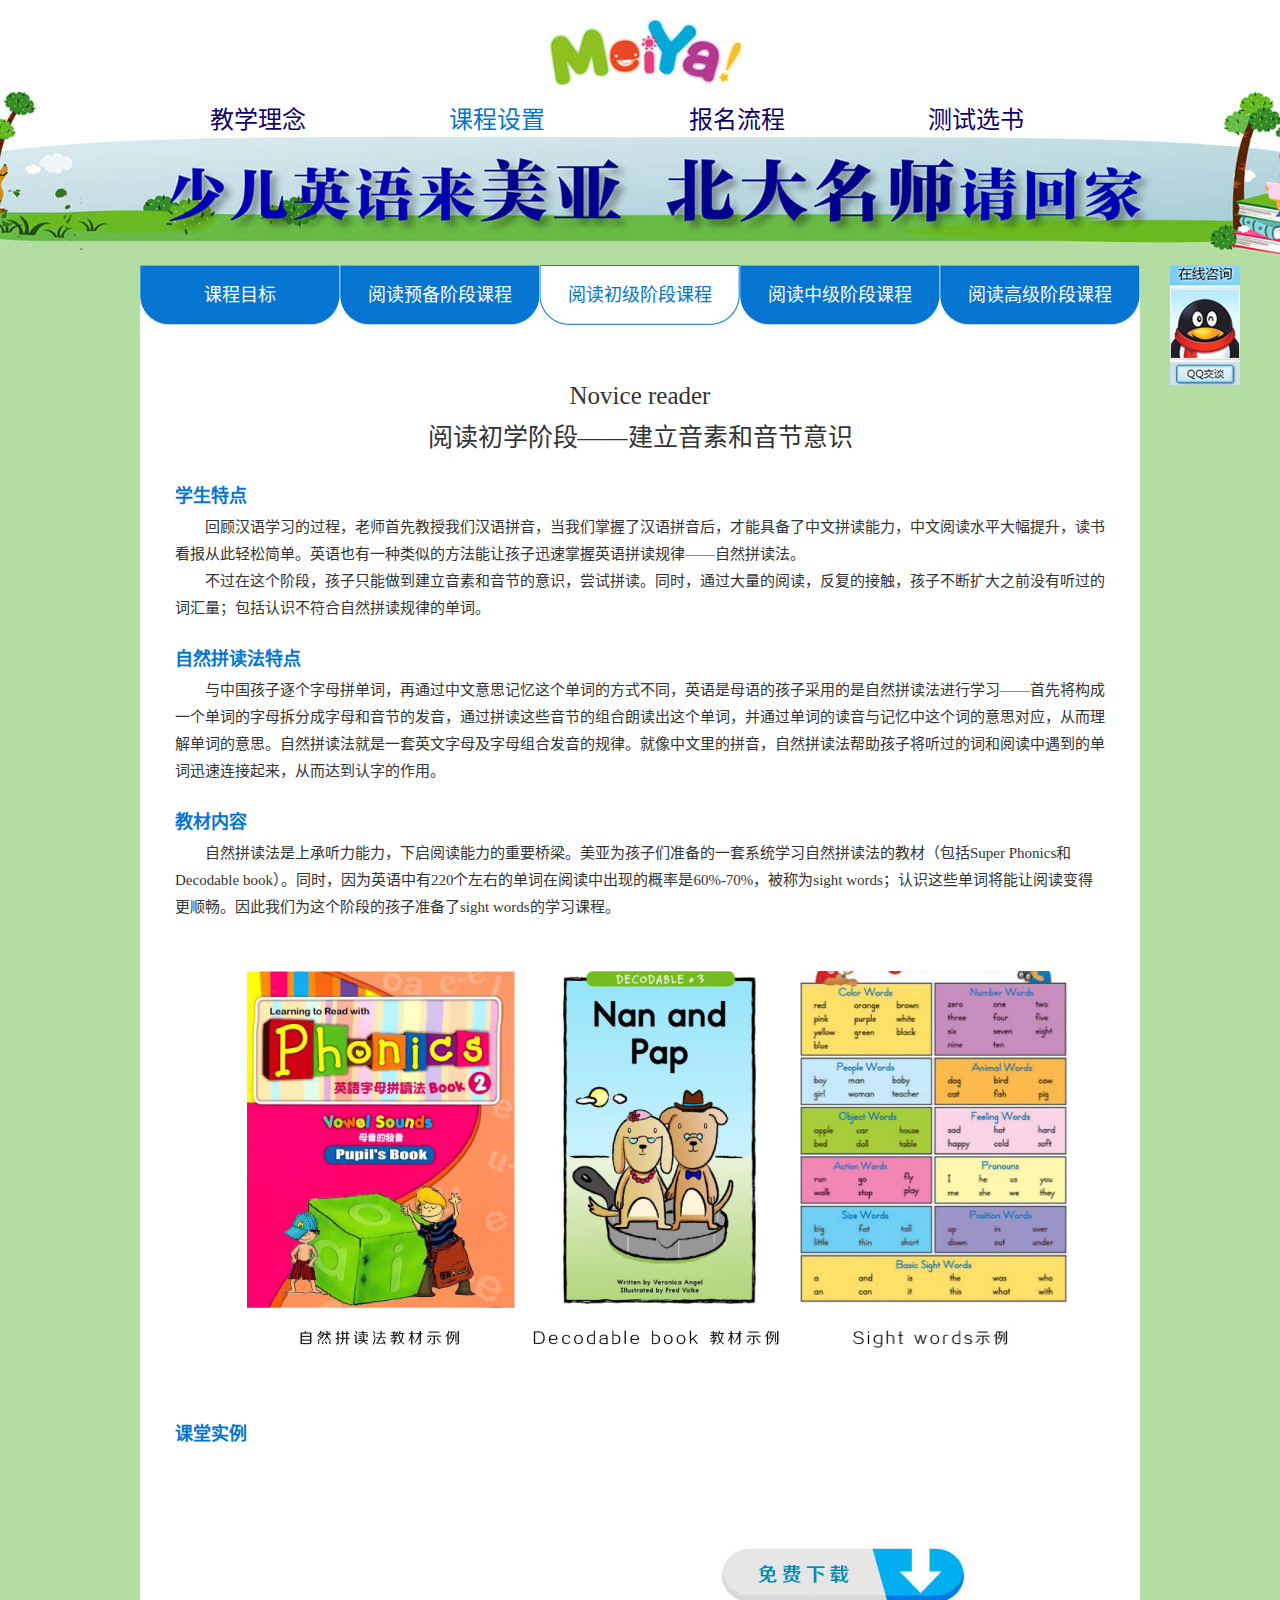
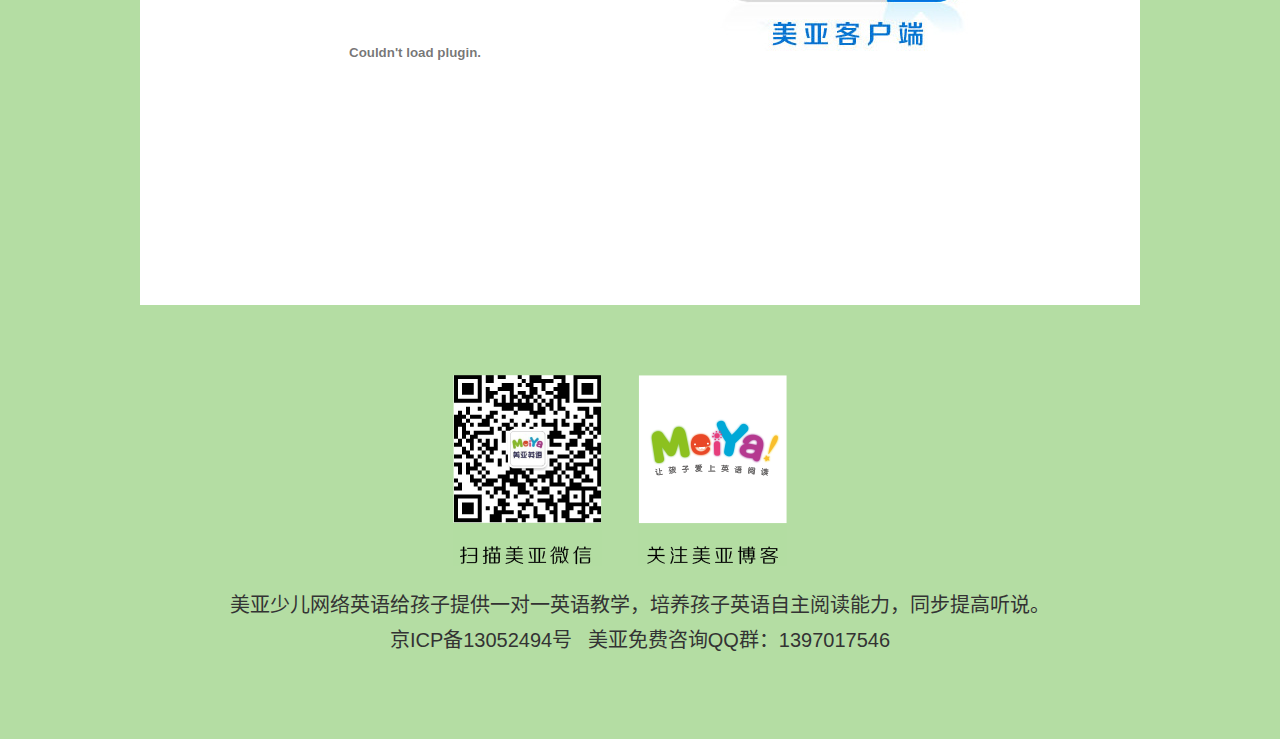
<file: html/chujijieduan.html>
<!doctype html>
<html lang="zh-CN">
<head>
	<meta charset="UTF-8">
	<title>阅读初级阶段- 美亚少儿网络英语</title>
	<meta name="description" content="美亚少儿网络英语阅读初级阶段主要是让有听力基础的孩子掌握自然拼读法，帮助孩子建立音素和音节的意识，尝试拼读。同时，通过大量的阅读，反复的接触，孩子不断扩大之前没有听过的词汇量；包括认识不符合自然拼读规律的单词。">
	<meta name="keywords" content="自然拼读法,美亚少儿网络英语,磨耳朵练听力,在线教学,英语阅读,北大名师,分级阅读">
	<link rel="stylesheet" href="../resources/styles/meiya.css">
</head>
<body>
	<!-- header  -->
	<div class="header">
		<div class="conn">
			<div class="nav">
				<a href="index.html"  >教学理念</a>
				<a href="kechengmubiao.html" class="cur" >课程设置</a>
				<a href="baomingliucheng.html" >报名流程</a>
				<a href="ceshixuanshu.html">测试选书</a>
			</div>
		</div>
	</div>
	<!-- header -->
	<div class="mubiao">
		<div class="w1k">
			<!-- nav -->
			<ul class="nav">
				<li><a href="kechengmubiao.html">课程目标</a></li>
				<li><a href="yubeijieduan.html">阅读预备阶段课程</a></li>
				<li class="cur"><a href="chujijieduan.html">阅读初级阶段课程</a></li>
				<li><a href="zhongjijieduan.html">阅读中级阶段课程</a></li>
				<li><a href="gaojijieduan.html">阅读高级阶段课程</a></li>
			</ul>
		<!-- nav -->
		
		<div class="text">
			<h3>Novice reader <br>	
阅读初学阶段——建立音素和音节意识</h3>
<h4>学生特点</h4>
<p>回顾汉语学习的过程，老师首先教授我们汉语拼音，当我们掌握了汉语拼音后，才能具备了中文拼读能力，中文阅读水平大幅提升，读书看报从此轻松简单。英语也有一种类似的方法能让孩子迅速掌握英语拼读规律——自然拼读法。</p>
<p>不过在这个阶段，孩子只能做到建立音素和音节的意识，尝试拼读。同时，通过大量的阅读，反复的接触，孩子不断扩大之前没有听过的词汇量；包括认识不符合自然拼读规律的单词。</p>

<h4>自然拼读法特点</h4>
<p>与中国孩子逐个字母拼单词，再通过中文意思记忆这个单词的方式不同，英语是母语的孩子采用的是自然拼读法进行学习——首先将构成一个单词的字母拆分成字母和音节的发音，通过拼读这些音节的组合朗读出这个单词，并通过单词的读音与记忆中这个词的意思对应，从而理解单词的意思。自然拼读法就是一套英文字母及字母组合发音的规律。就像中文里的拼音，自然拼读法帮助孩子将听过的词和阅读中遇到的单词迅速连接起来，从而达到认字的作用。</p>

<h4>教材内容</h4>
<p>自然拼读法是上承听力能力，下启阅读能力的重要桥梁。美亚为孩子们准备的一套系统学习自然拼读法的教材（包括Super Phonics和Decodable book）。同时，因为英语中有220个左右的单词在阅读中出现的概率是60%-70%，被称为sight words；认识这些单词将能让阅读变得更顺畅。因此我们为这个阶段的孩子准备了sight words的学习课程。</p>
<p class="down"><a href="#"><img src="../resources/images/mubiao3-p.jpg" height="377" width="268" alt="美亚少儿网络英语初级阶段课程教材示例：Super Phonics"></a>
<a href="#"><img src="../resources/images/mubiao3-p-02.jpg" height="377" width="268" alt="美亚少儿网络英语初级阶段课程教材示例：Decodable book"></a>
<a href="#"><img src="../resources/images/mubiao3-p-03.jpg" height="377" width="268" alt="美亚少儿网络英语初级阶段课程教材示例：Sight words"></a></p>
<h4>课堂实例</h4>
<div class="downv">
	<div class="video"><embed src="http://www.tudou.com/v/kfyBUI0-kZE/&bid=05&resourceId=0_05_05_99/v.swf" type="application/x-shockwave-flash" allowscriptaccess="always" allowfullscreen="true" wmode="opaque" width="480" height="400"></embed></div>
	<a href="https://skydrive.live.com/?cid=6381b424997c8e60&id=6381B424997C8E60%21950" target="_blank" class="download"><img src="../resources/images/download.jpg" height="104" width="249" alt=""></a>
</div>
		</div>
		</div>
	</div>
		<div class="footer">
		<p><img src="../resources/images/f1.png" alt=""> <a href="http://weibo.com/u/3751100733" target="_blank"><img src="../resources/images/f1-02.png"  alt=""></a></p>
		<p >美亚少儿网络英语给孩子提供一对一英语教学，培养孩子英语自主阅读能力，同步提高听说。<br>
<a href="http://www.miibeian.gov.cn/" target="_blank">京ICP备13052494号</a> 美亚免费咨询QQ群：1397017546</p>
	</div>
<script type="text/javascript">
var _bdhmProtocol = (("https:" == document.location.protocol) ? " https://" : " http://");
document.write(unescape("%3Cscript src='" + _bdhmProtocol + "hm.baidu.com/h.js%3F917c76725680846ae488b73452cab8dc' type='text/javascript'%3E%3C/script%3E"));
</script>
</body>
<script src="../resources/scripts/jquery.js"></script>
<script src="../resources/scripts/jquery-dialog-min.js"></script>
<script src="../resources/scripts/miya.js"></script>
</html>
</file>
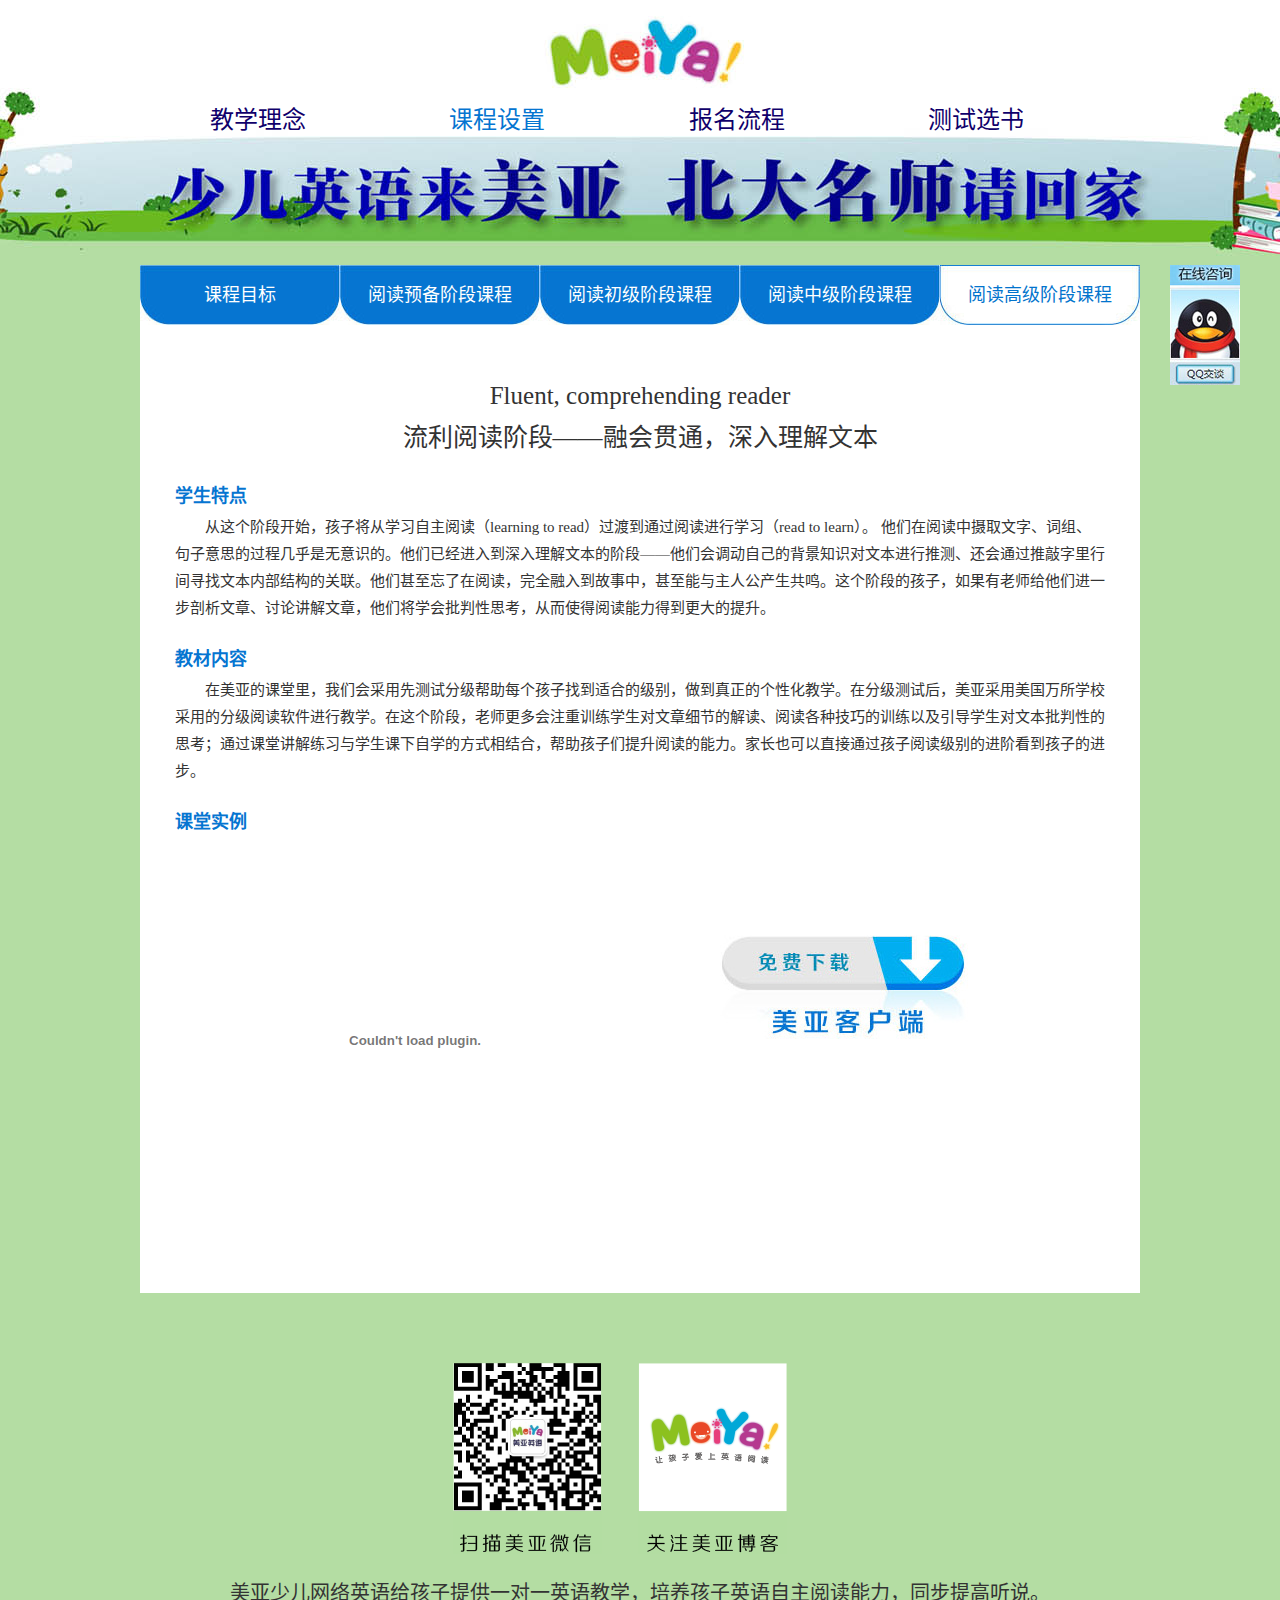
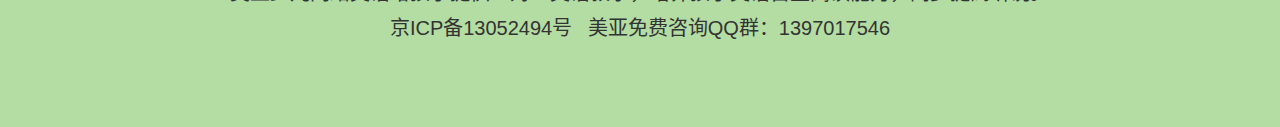
<file: html/gaojijieduan.html>
<!doctype html>
<html lang="zh-CN">
<head>
	<meta charset="UTF-8">
	<title>阅读高级阶段- 美亚少儿网络英语</title>
	<meta name="description" content="美亚少儿网络英语阅读中级阶段美亚老师给孩子们进一步剖析文章、讨论讲解文章，教孩子学会批判性思考，从而使得阅读能力得到更大的提升。">
	<meta name="keywords" content="分级阅读,美亚少儿网络英语,磨耳朵练听力,在线教学,英语阅读,北大名师,自然拼读法">
	<link rel="stylesheet" href="../resources/styles/meiya.css">
</head>
<body>
	<!-- header  -->
	<div class="header">
		<div class="conn">
			<div class="nav">
				<a href="index.html"  >教学理念</a>
				<a href="kechengmubiao.html" class="cur" >课程设置</a>
				<a href="baomingliucheng.html" >报名流程</a>
				<a href="ceshixuanshu.html">测试选书</a>
			</div>
		</div>
	</div>
	<!-- header -->
	<div class="mubiao">
		<div class="w1k">
			<!-- nav -->
			<ul class="nav">
				<li><a href="kechengmubiao.html">课程目标</a></li>
				<li><a href="yubeijieduan.html">阅读预备阶段课程</a></li>
				<li><a href="chujijieduan.html">阅读初级阶段课程</a></li>
				<li><a href="zhongjijieduan.html">阅读中级阶段课程</a></li>
				<li  class="cur"><a href="gaojijieduan.html">阅读高级阶段课程</a></li>
			</ul>
		<!-- nav -->
		
		<div class="text">
			<h3>Fluent, comprehending reader <br>
流利阅读阶段——融会贯通，深入理解文本</h3>
<h4>学生特点</h4>
<p>从这个阶段开始，孩子将从学习自主阅读（learning to read）过渡到通过阅读进行学习（read to learn）。
他们在阅读中摄取文字、词组、句子意思的过程几乎是无意识的。他们已经进入到深入理解文本的阶段——他们会调动自己的背景知识对文本进行推测、还会通过推敲字里行间寻找文本内部结构的关联。他们甚至忘了在阅读，完全融入到故事中，甚至能与主人公产生共鸣。这个阶段的孩子，如果有老师给他们进一步剖析文章、讨论讲解文章，他们将学会批判性思考，从而使得阅读能力得到更大的提升。</p>

<h4>教材内容</h4>
<p>在美亚的课堂里，我们会采用先测试分级帮助每个孩子找到适合的级别，做到真正的个性化教学。在分级测试后，美亚采用美国万所学校采用的分级阅读软件进行教学。在这个阶段，老师更多会注重训练学生对文章细节的解读、阅读各种技巧的训练以及引导学生对文本批判性的思考；通过课堂讲解练习与学生课下自学的方式相结合，帮助孩子们提升阅读的能力。家长也可以直接通过孩子阅读级别的进阶看到孩子的进步。</p>

<h4>课堂实例</h4>
<div class="downv">
	<div class="video"><embed src="http://www.tudou.com/v/teAjInHy3Tw/&bid=05&resourceId=0_05_05_99/v.swf" type="application/x-shockwave-flash" allowscriptaccess="always" allowfullscreen="true" wmode="opaque" width="480" height="400"></embed></div>
	<a href="https://skydrive.live.com/?cid=6381b424997c8e60&id=6381B424997C8E60%21950" target="_blank" class="download"><img src="../resources/images/download.jpg" height="104" width="249" alt=""></a>
</div>
		</div>
		</div>
	</div>
		<div class="footer">
		<p><img src="../resources/images/f1.png" alt=""> <a href="http://weibo.com/u/3751100733" target="_blank"><img src="../resources/images/f1-02.png"  alt=""></a></p>
		<p >美亚少儿网络英语给孩子提供一对一英语教学，培养孩子英语自主阅读能力，同步提高听说。<br>
<a href="http://www.miibeian.gov.cn/" target="_blank">京ICP备13052494号</a> 美亚免费咨询QQ群：1397017546</p>
	</div>
<script type="text/javascript">
var _bdhmProtocol = (("https:" == document.location.protocol) ? " https://" : " http://");
document.write(unescape("%3Cscript src='" + _bdhmProtocol + "hm.baidu.com/h.js%3F917c76725680846ae488b73452cab8dc' type='text/javascript'%3E%3C/script%3E"));
</script>
</body>
<script src="../resources/scripts/jquery.js"></script>
<script src="../resources/scripts/jquery-dialog-min.js"></script>
<script src="../resources/scripts/miya.js"></script>
</html>
</file>
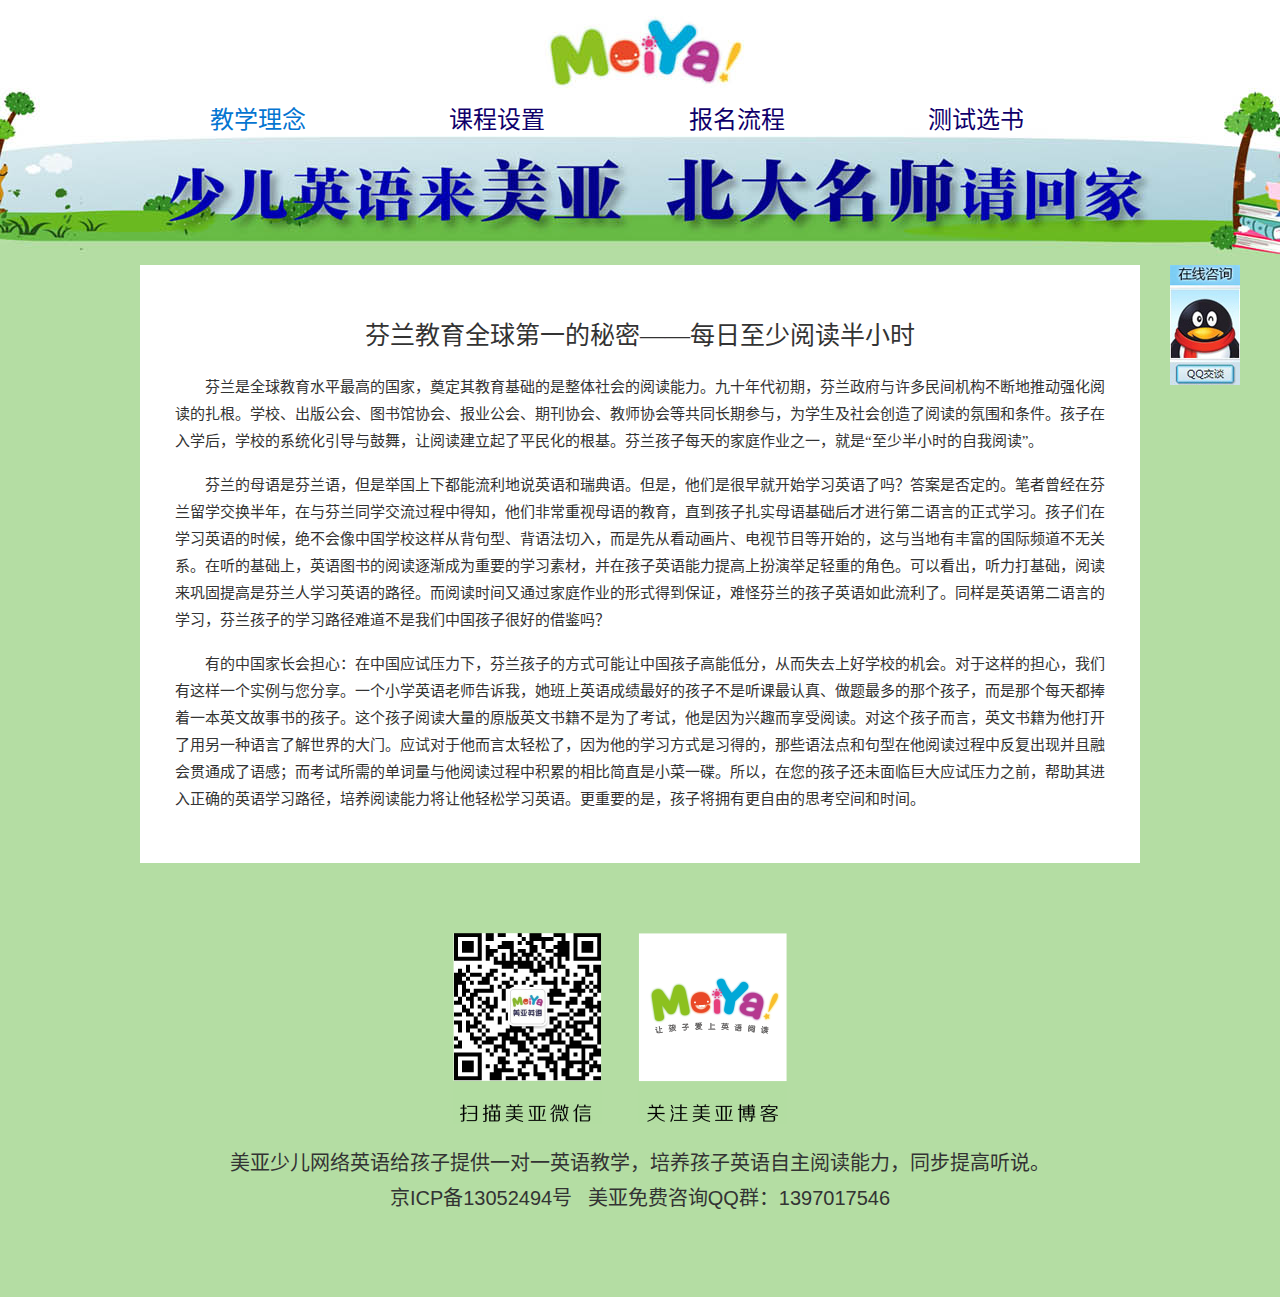
<file: html/idx1.html>
<!doctype html>
<html lang="zh-CN">
<head>
	<meta charset="UTF-8">
	<title>芬兰教育全球第一的秘密- 美亚少儿网络英语</title>
	<meta name="description" content="芬兰是全球教育水平最高的国家，奠定其教育基础的是整体社会的阅读能力。美亚少儿网络英语专注于培养孩子独立英语阅读能力。">
	<meta name="keywords" content="芬兰教育,美亚少儿网络英语,在线教学,英语阅读,北大名师,磨耳朵,自然拼读法,分级阅读">
	<link rel="stylesheet" href="../resources/styles/meiya.css">
</head>
<body>
	<!-- header  -->
	<div class="header">
		<div class="conn">
			<div class="nav">
				<a href="index.html" class="cur">教学理念</a>
				<a href="kechengmubiao.html" >课程设置</a>
				<a href="baomingliucheng.html"  >报名流程</a>
				<a href="ceshixuanshu.html">测试选书</a>
			</div>
		</div>
	</div>
	<!-- header -->
	<div class="mubiao">
		<div class="w1k">

		
		<div class="text">
		<h3>芬兰教育全球第一的秘密——每日至少阅读半小时</h3>
　　<p>芬兰是全球教育水平最高的国家，奠定其教育基础的是整体社会的阅读能力。九十年代初期，芬兰政府与许多民间机构不断地推动强化阅读的扎根。学校、出版公会、图书馆协会、报业公会、期刊协会、教师协会等共同长期参与，为学生及社会创造了阅读的氛围和条件。孩子在入学后，学校的系统化引导与鼓舞，让阅读建立起了平民化的根基。芬兰孩子每天的家庭作业之一，就是“至少半小时的自我阅读”。</p>
　　<p>芬兰的母语是芬兰语，但是举国上下都能流利地说英语和瑞典语。但是，他们是很早就开始学习英语了吗？答案是否定的。笔者曾经在芬兰留学交换半年，在与芬兰同学交流过程中得知，他们非常重视母语的教育，直到孩子扎实母语基础后才进行第二语言的正式学习。孩子们在学习英语的时候，绝不会像中国学校这样从背句型、背语法切入，而是先从看动画片、电视节目等开始的，这与当地有丰富的国际频道不无关系。在听的基础上，英语图书的阅读逐渐成为重要的学习素材，并在孩子英语能力提高上扮演举足轻重的角色。可以看出，听力打基础，阅读来巩固提高是芬兰人学习英语的路径。而阅读时间又通过家庭作业的形式得到保证，难怪芬兰的孩子英语如此流利了。同样是英语第二语言的学习，芬兰孩子的学习路径难道不是我们中国孩子很好的借鉴吗？</p>
　　<p>有的中国家长会担心：在中国应试压力下，芬兰孩子的方式可能让中国孩子高能低分，从而失去上好学校的机会。对于这样的担心，我们有这样一个实例与您分享。一个小学英语老师告诉我，她班上英语成绩最好的孩子不是听课最认真、做题最多的那个孩子，而是那个每天都捧着一本英文故事书的孩子。这个孩子阅读大量的原版英文书籍不是为了考试，他是因为兴趣而享受阅读。对这个孩子而言，英文书籍为他打开了用另一种语言了解世界的大门。应试对于他而言太轻松了，因为他的学习方式是习得的，那些语法点和句型在他阅读过程中反复出现并且融会贯通成了语感；而考试所需的单词量与他阅读过程中积累的相比简直是小菜一碟。所以，在您的孩子还未面临巨大应试压力之前，帮助其进入正确的英语学习路径，培养阅读能力将让他轻松学习英语。更重要的是，孩子将拥有更自由的思考空间和时间。</p>

		</div>
		</div>
	</div>
		<div class="footer">
		<p><img src="../resources/images/f1.png" alt=""> <a href="http://weibo.com/u/3751100733" target="_blank"><img src="../resources/images/f1-02.png"  alt=""></a></p>
		<p >美亚少儿网络英语给孩子提供一对一英语教学，培养孩子英语自主阅读能力，同步提高听说。<br>
<a href="http://www.miibeian.gov.cn/" target="_blank">京ICP备13052494号</a> 美亚免费咨询QQ群：1397017546</p>
	</div>
<script type="text/javascript">
var _bdhmProtocol = (("https:" == document.location.protocol) ? " https://" : " http://");
document.write(unescape("%3Cscript src='" + _bdhmProtocol + "hm.baidu.com/h.js%3F917c76725680846ae488b73452cab8dc' type='text/javascript'%3E%3C/script%3E"));
</script>
</body>
<script src="../resources/scripts/jquery.js"></script>
<script src="../resources/scripts/jquery-dialog-min.js"></script>
<script src="../resources/scripts/miya.js"></script>
</html>
</file>
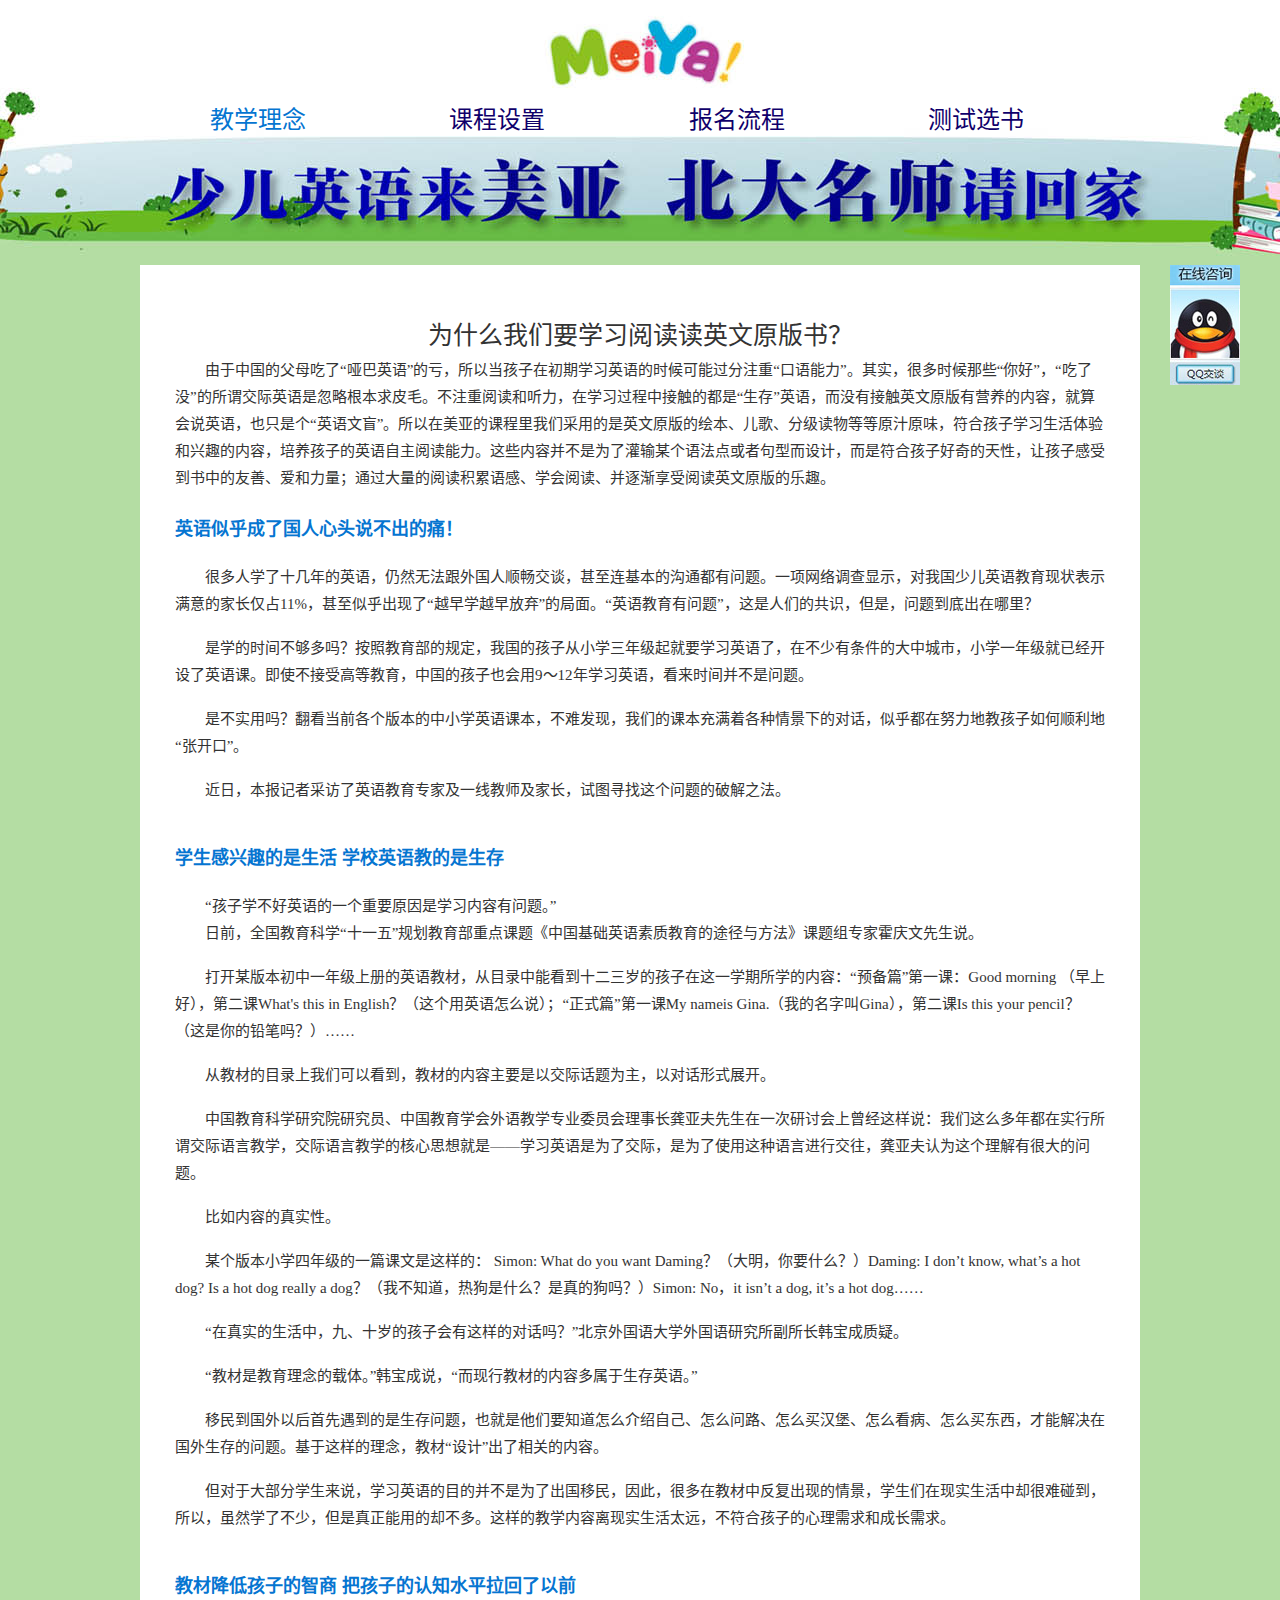
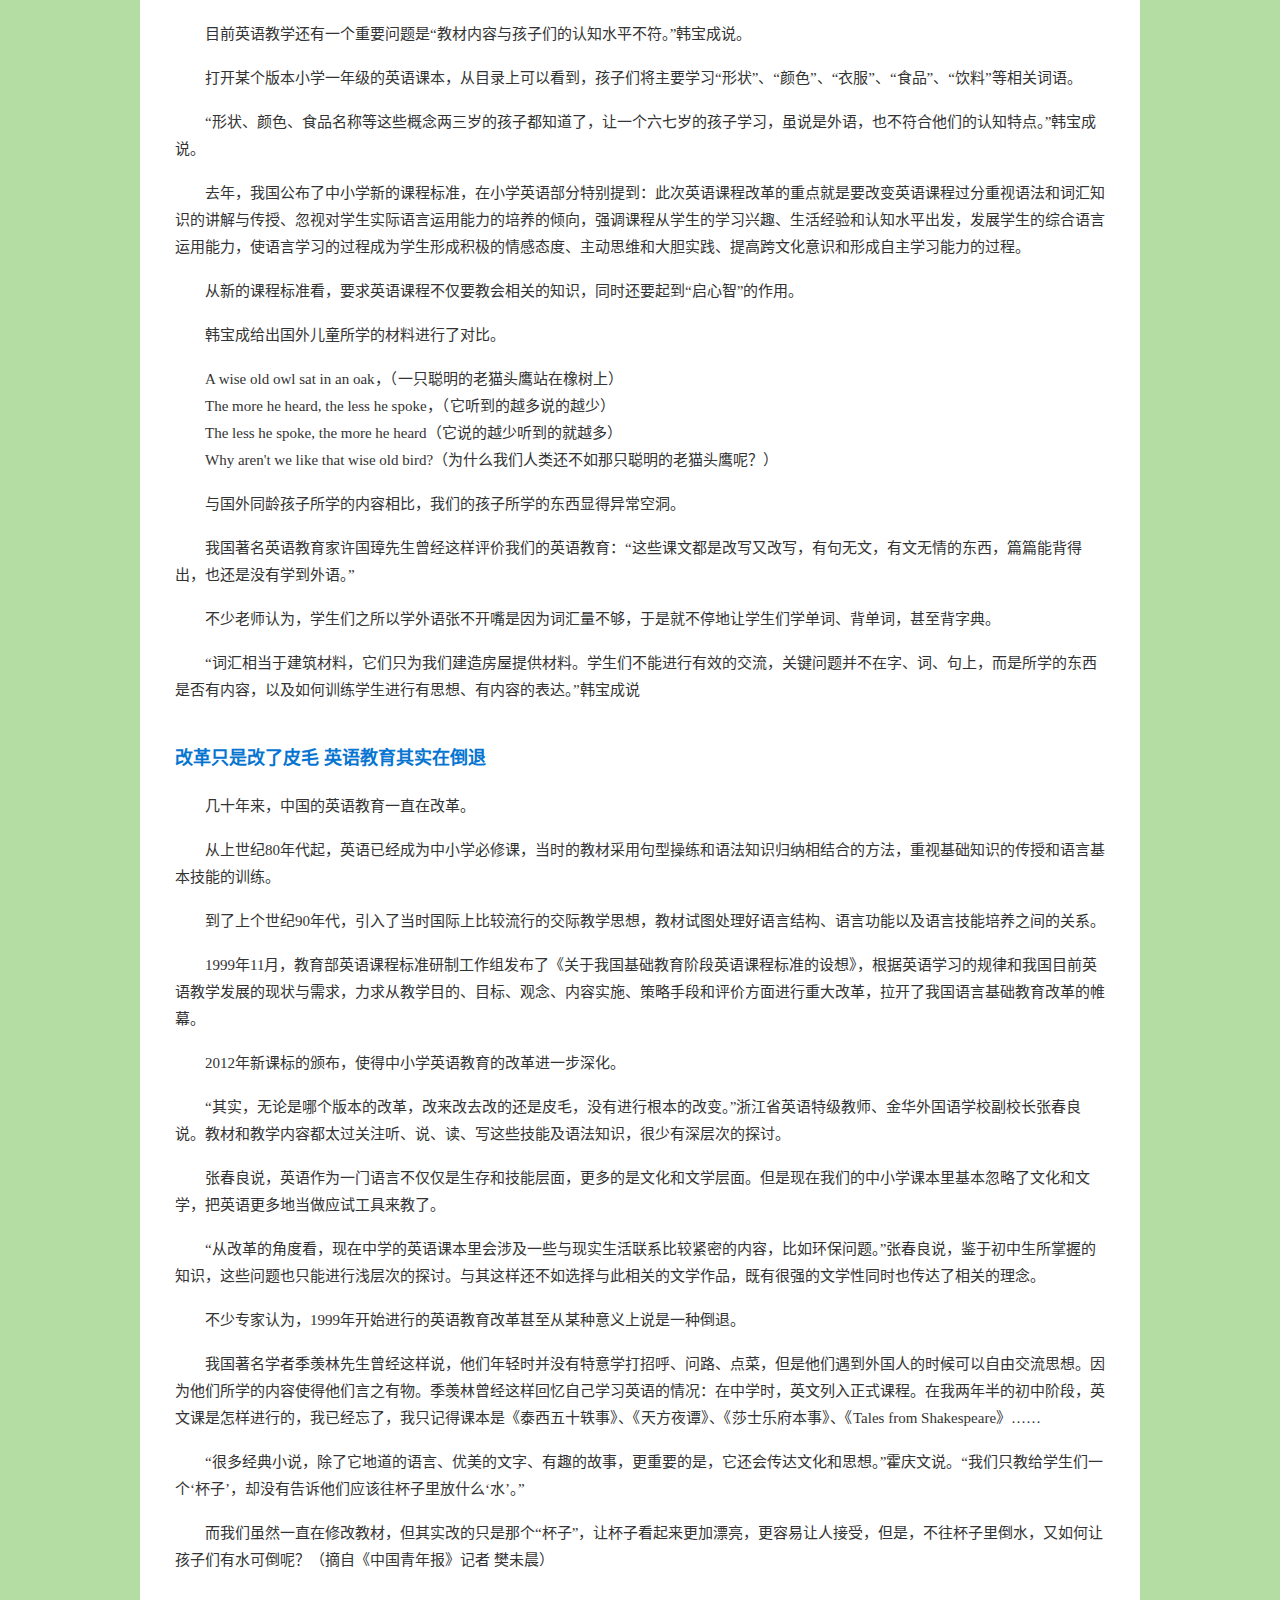
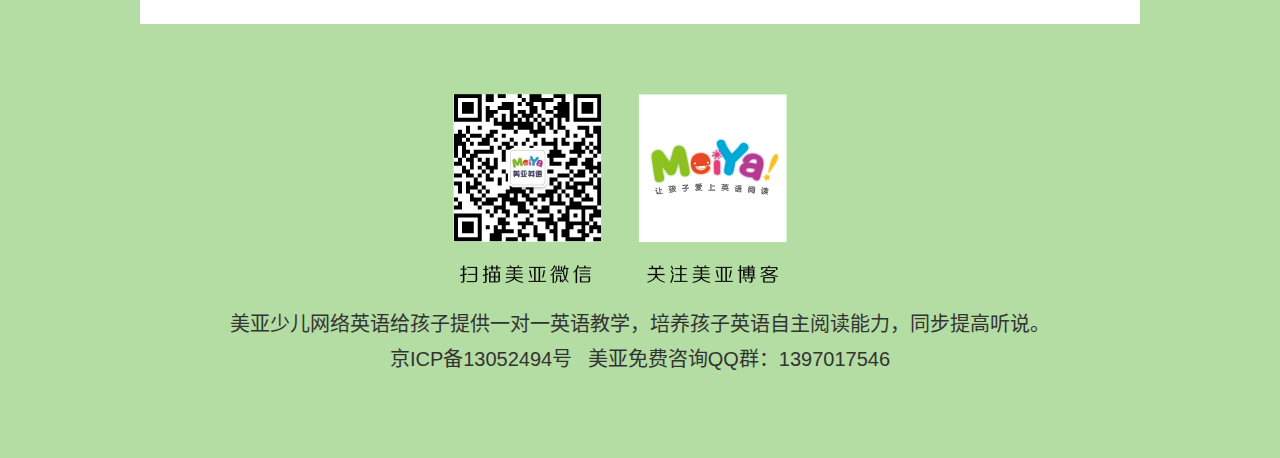
<file: html/idx2.html>
<!doctype html>
<html lang="zh-CN">
<head>
	<meta charset="UTF-8">
	<title>为什么我们要学习阅读读英文原版书？- 美亚少儿网络英语</title>
	<meta name="description" content="美亚少儿网络英语选取的原版英文教材符合孩子好奇的天性，通过大量的阅读积累语感、学会阅读、并逐渐享受阅读英文原版的乐趣。">
	<meta name="keywords" content="英文原版,美亚少儿网络英语,在线教学,英语阅读,北大名师,磨耳朵,自然拼读法,分级阅读">
	<link rel="stylesheet" href="../resources/styles/meiya.css">
</head>
<body>
	<!-- header  -->
	<div class="header">
		<div class="conn">
			<div class="nav">
				<a href="index.html"  class="cur">教学理念</a>
				<a href="kechengmubiao.html" >课程设置</a>
				<a href="baomingliucheng.html" >报名流程</a>
				<a href="ceshixuanshu.html">测试选书</a>
			</div>
		</div>
	</div>
	<!-- header -->
	<div class="mubiao">
		<div class="w1k">

		
		<div class="text">
<h3>为什么我们要学习阅读读英文原版书？</h3>

<p>由于中国的父母吃了“哑巴英语”的亏，所以当孩子在初期学习英语的时候可能过分注重“口语能力”。其实，很多时候那些“你好”，“吃了没”的所谓交际英语是忽略根本求皮毛。不注重阅读和听力，在学习过程中接触的都是“生存”英语，而没有接触英文原版有营养的内容，就算会说英语，也只是个“英语文盲”。所以在美亚的课程里我们采用的是英文原版的绘本、儿歌、分级读物等等原汁原味，符合孩子学习生活体验和兴趣的内容，培养孩子的英语自主阅读能力。这些内容并不是为了灌输某个语法点或者句型而设计，而是符合孩子好奇的天性，让孩子感受到书中的友善、爱和力量；通过大量的阅读积累语感、学会阅读、并逐渐享受阅读英文原版的乐趣。</p>

<h4>英语似乎成了国人心头说不出的痛！</h4>
　　<p>很多人学了十几年的英语，仍然无法跟外国人顺畅交谈，甚至连基本的沟通都有问题。一项网络调查显示，对我国少儿英语教育现状表示满意的家长仅占11%，甚至似乎出现了“越早学越早放弃”的局面。“英语教育有问题”，这是人们的共识，但是，问题到底出在哪里？</p>
　　<p>是学的时间不够多吗？按照教育部的规定，我国的孩子从小学三年级起就要学习英语了，在不少有条件的大中城市，小学一年级就已经开设了英语课。即使不接受高等教育，中国的孩子也会用9～12年学习英语，看来时间并不是问题。</p>
　　<p>是不实用吗？翻看当前各个版本的中小学英语课本，不难发现，我们的课本充满着各种情景下的对话，似乎都在努力地教孩子如何顺利地“张开口”。</p>
　　<p>近日，本报记者采访了英语教育专家及一线教师及家长，试图寻找这个问题的破解之法。</p>
　　<h4>学生感兴趣的是生活 学校英语教的是生存</h4>
　　<p>“孩子学不好英语的一个重要原因是学习内容有问题。” </p>
<p>日前，全国教育科学“十一五”规划教育部重点课题《中国基础英语素质教育的途径与方法》课题组专家霍庆文先生说。</p>
　　<p>打开某版本初中一年级上册的英语教材，从目录中能看到十二三岁的孩子在这一学期所学的内容：“预备篇”第一课：Good morning （早上好），第二课What's this in English？（这个用英语怎么说）；“正式篇”第一课My nameis Gina.（我的名字叫Gina），第二课Is this your pencil？（这是你的铅笔吗？）……</p>
　　<p>从教材的目录上我们可以看到，教材的内容主要是以交际话题为主，以对话形式展开。</p>
　　<p>中国教育科学研究院研究员、中国教育学会外语教学专业委员会理事长龚亚夫先生在一次研讨会上曾经这样说：我们这么多年都在实行所谓交际语言教学，交际语言教学的核心思想就是——学习英语是为了交际，是为了使用这种语言进行交往，龚亚夫认为这个理解有很大的问题。</p>
　　<p>比如内容的真实性。</p>
　　<p>某个版本小学四年级的一篇课文是这样的： Simon: What do you want Daming？（大明，你要什么？）Daming: I don’t know, what’s a hot dog? Is a hot dog really a dog？（我不知道，热狗是什么？是真的狗吗？）Simon: No，it isn’t a dog, it’s a hot dog……</p>
　　<p>“在真实的生活中，九、十岁的孩子会有这样的对话吗？”北京外国语大学外国语研究所副所长韩宝成质疑。</p>
　　<p>“教材是教育理念的载体。”韩宝成说，“而现行教材的内容多属于生存英语。”</p>
　　<p>移民到国外以后首先遇到的是生存问题，也就是他们要知道怎么介绍自己、怎么问路、怎么买汉堡、怎么看病、怎么买东西，才能解决在国外生存的问题。基于这样的理念，教材“设计”出了相关的内容。</p>
　　<p>但对于大部分学生来说，学习英语的目的并不是为了出国移民，因此，很多在教材中反复出现的情景，学生们在现实生活中却很难碰到，所以，虽然学了不少，但是真正能用的却不多。这样的教学内容离现实生活太远，不符合孩子的心理需求和成长需求。</p>
　　<h4>教材降低孩子的智商 把孩子的认知水平拉回了以前</h4>
　　<p>目前英语教学还有一个重要问题是“教材内容与孩子们的认知水平不符。”韩宝成说。</p>
　　<p>打开某个版本小学一年级的英语课本，从目录上可以看到，孩子们将主要学习“形状”、“颜色”、“衣服”、“食品”、“饮料”等相关词语。</p>
　　<p>“形状、颜色、食品名称等这些概念两三岁的孩子都知道了，让一个六七岁的孩子学习，虽说是外语，也不符合他们的认知特点。”韩宝成说。</p>
　　<p>去年，我国公布了中小学新的课程标准，在小学英语部分特别提到：此次英语课程改革的重点就是要改变英语课程过分重视语法和词汇知识的讲解与传授、忽视对学生实际语言运用能力的培养的倾向，强调课程从学生的学习兴趣、生活经验和认知水平出发，发展学生的综合语言运用能力，使语言学习的过程成为学生形成积极的情感态度、主动思维和大胆实践、提高跨文化意识和形成自主学习能力的过程。</p>
　　<p>从新的课程标准看，要求英语课程不仅要教会相关的知识，同时还要起到“启心智”的作用。</p>
　　<p>韩宝成给出国外儿童所学的材料进行了对比。</p>
　　<p>A wise old owl sat in an oak，（一只聪明的老猫头鹰站在橡树上）<br>
　　The more he heard, the less he spoke，（它听到的越多说的越少）<br>
　　The less he spoke, the more he heard（它说的越少听到的就越多）<br>
　　Why aren't we like that wise old bird?（为什么我们人类还不如那只聪明的老猫头鹰呢？）</p>
　　<p>与国外同龄孩子所学的内容相比，我们的孩子所学的东西显得异常空洞。</p>
　　<p>我国著名英语教育家许国璋先生曾经这样评价我们的英语教育：“这些课文都是改写又改写，有句无文，有文无情的东西，篇篇能背得出，也还是没有学到外语。”</p>
　　<p>不少老师认为，学生们之所以学外语张不开嘴是因为词汇量不够，于是就不停地让学生们学单词、背单词，甚至背字典。</p>
　　<p>“词汇相当于建筑材料，它们只为我们建造房屋提供材料。学生们不能进行有效的交流，关键问题并不在字、词、句上，而是所学的东西是否有内容，以及如何训练学生进行有思想、有内容的表达。”韩宝成说</p>

　<h4>改革只是改了皮毛 英语教育其实在倒退</h4>
　　<p>几十年来，中国的英语教育一直在改革。</p>
　　<p>从上世纪80年代起，英语已经成为中小学必修课，当时的教材采用句型操练和语法知识归纳相结合的方法，重视基础知识的传授和语言基本技能的训练。</p>
　　<p>到了上个世纪90年代，引入了当时国际上比较流行的交际教学思想，教材试图处理好语言结构、语言功能以及语言技能培养之间的关系。</p>
　　<p>1999年11月，教育部英语课程标准研制工作组发布了《关于我国基础教育阶段英语课程标准的设想》，根据英语学习的规律和我国目前英语教学发展的现状与需求，力求从教学目的、目标、观念、内容实施、策略手段和评价方面进行重大改革，拉开了我国语言基础教育改革的帷幕。</p>
　　<p>2012年新课标的颁布，使得中小学英语教育的改革进一步深化。</p>
　　<p>“其实，无论是哪个版本的改革，改来改去改的还是皮毛，没有进行根本的改变。”浙江省英语特级教师、金华外国语学校副校长张春良说。教材和教学内容都太过关注听、说、读、写这些技能及语法知识，很少有深层次的探讨。</p>
　　<p>张春良说，英语作为一门语言不仅仅是生存和技能层面，更多的是文化和文学层面。但是现在我们的中小学课本里基本忽略了文化和文学，把英语更多地当做应试工具来教了。</p>
　　<p>“从改革的角度看，现在中学的英语课本里会涉及一些与现实生活联系比较紧密的内容，比如环保问题。”张春良说，鉴于初中生所掌握的知识，这些问题也只能进行浅层次的探讨。与其这样还不如选择与此相关的文学作品，既有很强的文学性同时也传达了相关的理念。</p>
　　<p>不少专家认为，1999年开始进行的英语教育改革甚至从某种意义上说是一种倒退。</p>
　　<p>我国著名学者季羡林先生曾经这样说，他们年轻时并没有特意学打招呼、问路、点菜，但是他们遇到外国人的时候可以自由交流思想。因为他们所学的内容使得他们言之有物。季羡林曾经这样回忆自己学习英语的情况：在中学时，英文列入正式课程。在我两年半的初中阶段，英文课是怎样进行的，我已经忘了，我只记得课本是《泰西五十轶事》、《天方夜谭》、《莎士乐府本事》、《Tales from Shakespeare》……</p>
　　<p>“很多经典小说，除了它地道的语言、优美的文字、有趣的故事，更重要的是，它还会传达文化和思想。”霍庆文说。“我们只教给学生们一个‘杯子’，却没有告诉他们应该往杯子里放什么‘水’。”</p>
　　<p>而我们虽然一直在修改教材，但其实改的只是那个“杯子”，让杯子看起来更加漂亮，更容易让人接受，但是，不往杯子里倒水，又如何让孩子们有水可倒呢？（摘自《中国青年报》记者 樊未晨）
</p>

		</div>
		</div>
	</div>
		<div class="footer">
		<p><img src="../resources/images/f1.png" alt=""> <a href="http://weibo.com/u/3751100733" target="_blank"><img src="../resources/images/f1-02.png"  alt=""></a></p>
		<p >美亚少儿网络英语给孩子提供一对一英语教学，培养孩子英语自主阅读能力，同步提高听说。<br>
<a href="http://www.miibeian.gov.cn/" target="_blank">京ICP备13052494号</a> 美亚免费咨询QQ群：1397017546</p>
	</div>
<script type="text/javascript">
var _bdhmProtocol = (("https:" == document.location.protocol) ? " https://" : " http://");
document.write(unescape("%3Cscript src='" + _bdhmProtocol + "hm.baidu.com/h.js%3F917c76725680846ae488b73452cab8dc' type='text/javascript'%3E%3C/script%3E"));
</script>
</body>
<script src="../resources/scripts/jquery.js"></script>
<script src="../resources/scripts/jquery-dialog-min.js"></script>
<script src="../resources/scripts/miya.js"></script>
</html>
</file>
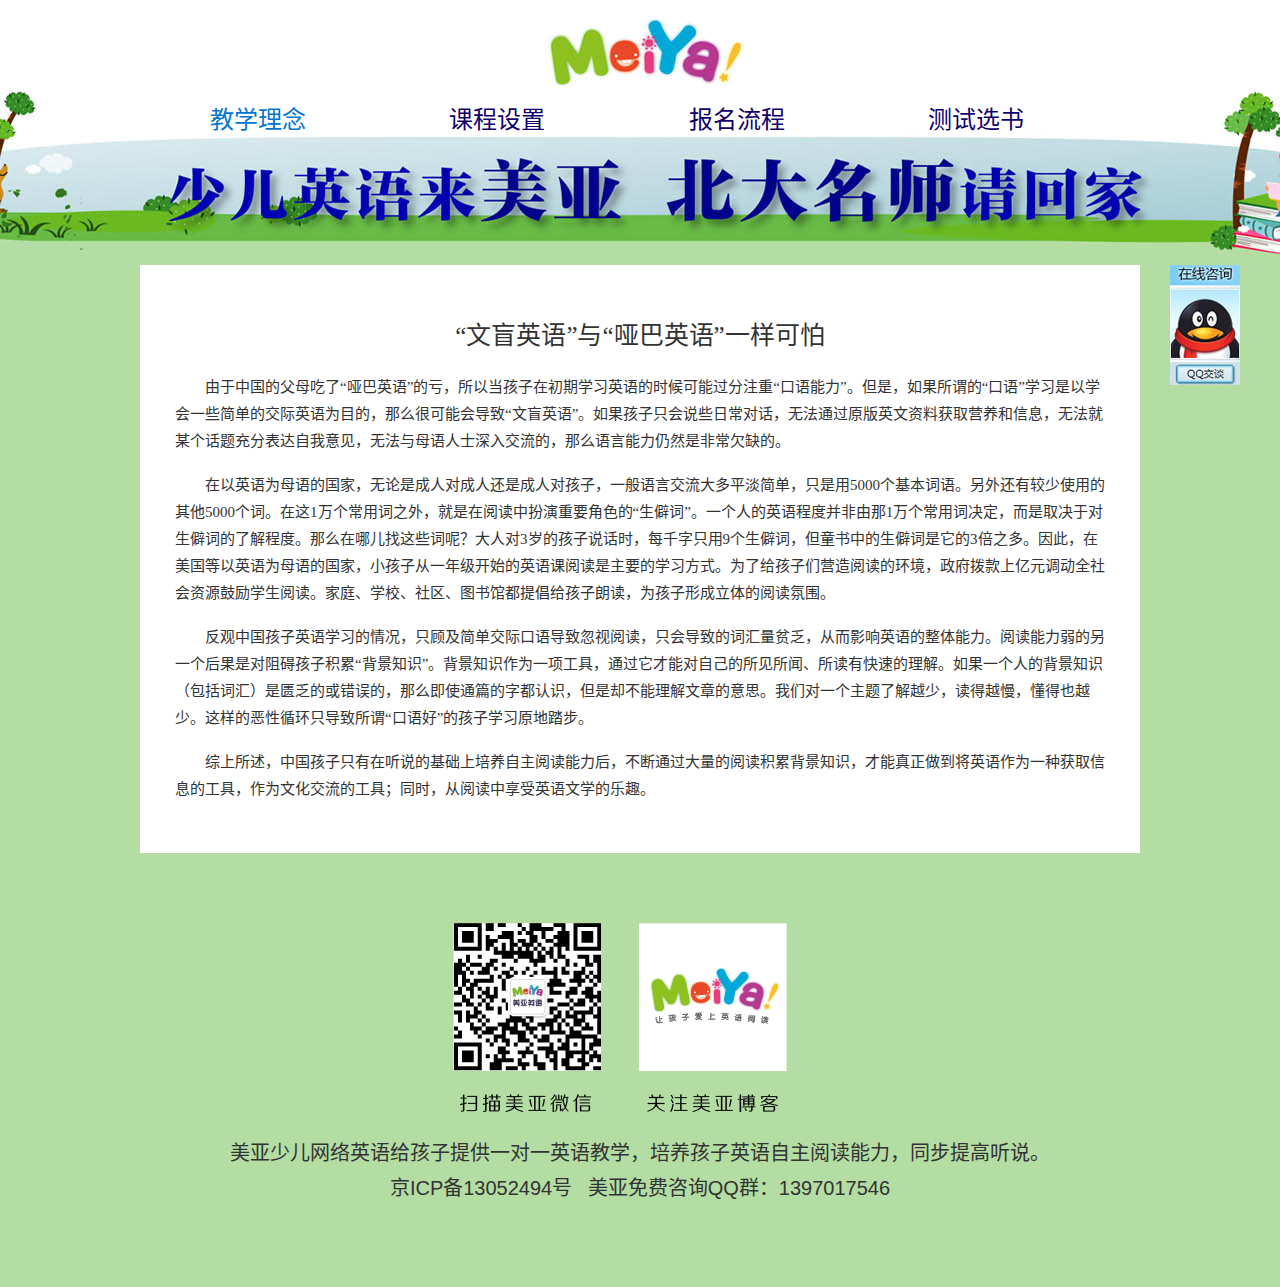
<file: html/idx3.html>
<!doctype html>
<html lang="zh-CN">
<head>
	<meta charset="UTF-8">
	<title>“文盲英语”与“哑巴英语”一样可怕- 美亚少儿网络英语</title>
	<meta name="description" content="如果孩子的“口语”学习是以学会一些简单的交际英语为目的，那么很可能会导致“文盲英语”。美亚少儿网络英语拒绝“哑巴英语”，也不会让孩子成为“文盲英语”。">
	<meta name="keywords" content="文盲英语,美亚少儿网络英语,在线教学,英语阅读,北大名师,磨耳朵,自然拼读法,分级阅读">
	<link rel="stylesheet" href="../resources/styles/meiya.css">
</head>
<body>
	<!-- header  -->
	<div class="header">
		<div class="conn">
			<div class="nav">
				<a href="index.html"  class="cur">教学理念</a>
				<a href="kechengmubiao.html" >课程设置</a>
				<a href="baomingliucheng.html" >报名流程</a>
				<a href="ceshixuanshu.html">测试选书</a>
			</div>
		</div>
	</div>
	<!-- header -->
	<div class="mubiao">
		<div class="w1k">

		
		<div class="text">
<h3>“文盲英语”与“哑巴英语”一样可怕</h3>
　　<p>由于中国的父母吃了“哑巴英语”的亏，所以当孩子在初期学习英语的时候可能过分注重“口语能力”。但是，如果所谓的“口语”学习是以学会一些简单的交际英语为目的，那么很可能会导致“文盲英语”。如果孩子只会说些日常对话，无法通过原版英文资料获取营养和信息，无法就某个话题充分表达自我意见，无法与母语人士深入交流的，那么语言能力仍然是非常欠缺的。</p>
　　
　　<p>在以英语为母语的国家，无论是成人对成人还是成人对孩子，一般语言交流大多平淡简单，只是用5000个基本词语。另外还有较少使用的其他5000个词。在这1万个常用词之外，就是在阅读中扮演重要角色的“生僻词”。一个人的英语程度并非由那1万个常用词决定，而是取决于对生僻词的了解程度。那么在哪儿找这些词呢？大人对3岁的孩子说话时，每千字只用9个生僻词，但童书中的生僻词是它的3倍之多。因此，在美国等以英语为母语的国家，小孩子从一年级开始的英语课阅读是主要的学习方式。为了给孩子们营造阅读的环境，政府拨款上亿元调动全社会资源鼓励学生阅读。家庭、学校、社区、图书馆都提倡给孩子朗读，为孩子形成立体的阅读氛围。</p>
　　
　　<p>反观中国孩子英语学习的情况，只顾及简单交际口语导致忽视阅读，只会导致的词汇量贫乏，从而影响英语的整体能力。阅读能力弱的另一个后果是对阻碍孩子积累“背景知识”。背景知识作为一项工具，通过它才能对自己的所见所闻、所读有快速的理解。如果一个人的背景知识（包括词汇）是匮乏的或错误的，那么即使通篇的字都认识，但是却不能理解文章的意思。我们对一个主题了解越少，读得越慢，懂得也越少。这样的恶性循环只导致所谓“口语好”的孩子学习原地踏步。</p>
　　
　　<p>综上所述，中国孩子只有在听说的基础上培养自主阅读能力后，不断通过大量的阅读积累背景知识，才能真正做到将英语作为一种获取信息的工具，作为文化交流的工具；同时，从阅读中享受英语文学的乐趣。</p>

		</div>
		</div>
	</div>
		<div class="footer">
		<p><img src="../resources/images/f1.png" alt=""> <a href="http://weibo.com/u/3751100733" target="_blank"><img src="../resources/images/f1-02.png"  alt=""></a></p>
		<p >美亚少儿网络英语给孩子提供一对一英语教学，培养孩子英语自主阅读能力，同步提高听说。<br>
<a href="http://www.miibeian.gov.cn/" target="_blank">京ICP备13052494号</a> 美亚免费咨询QQ群：1397017546</p>
	</div>
<script type="text/javascript">
var _bdhmProtocol = (("https:" == document.location.protocol) ? " https://" : " http://");
document.write(unescape("%3Cscript src='" + _bdhmProtocol + "hm.baidu.com/h.js%3F917c76725680846ae488b73452cab8dc' type='text/javascript'%3E%3C/script%3E"));
</script>
</body>
<script src="../resources/scripts/jquery.js"></script>
<script src="../resources/scripts/jquery-dialog-min.js"></script>
<script src="../resources/scripts/miya.js"></script>
</html>
</file>
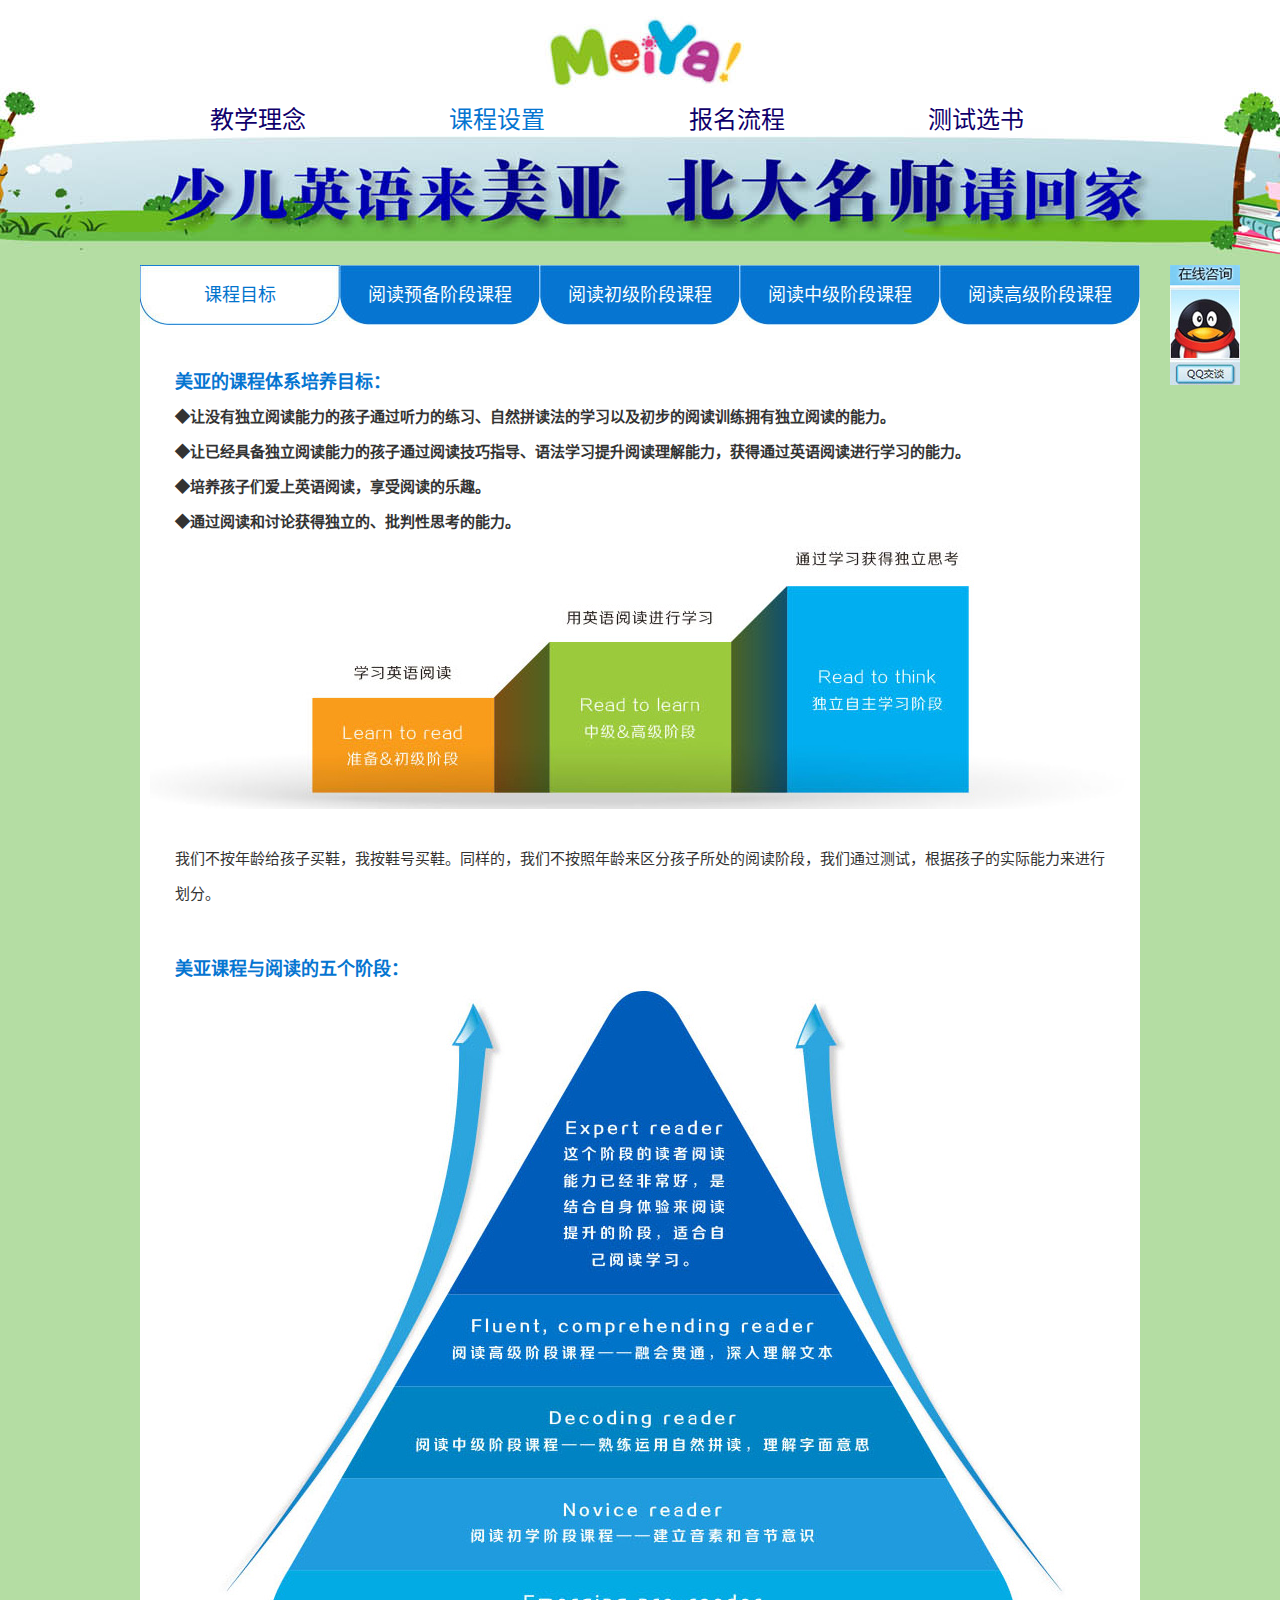
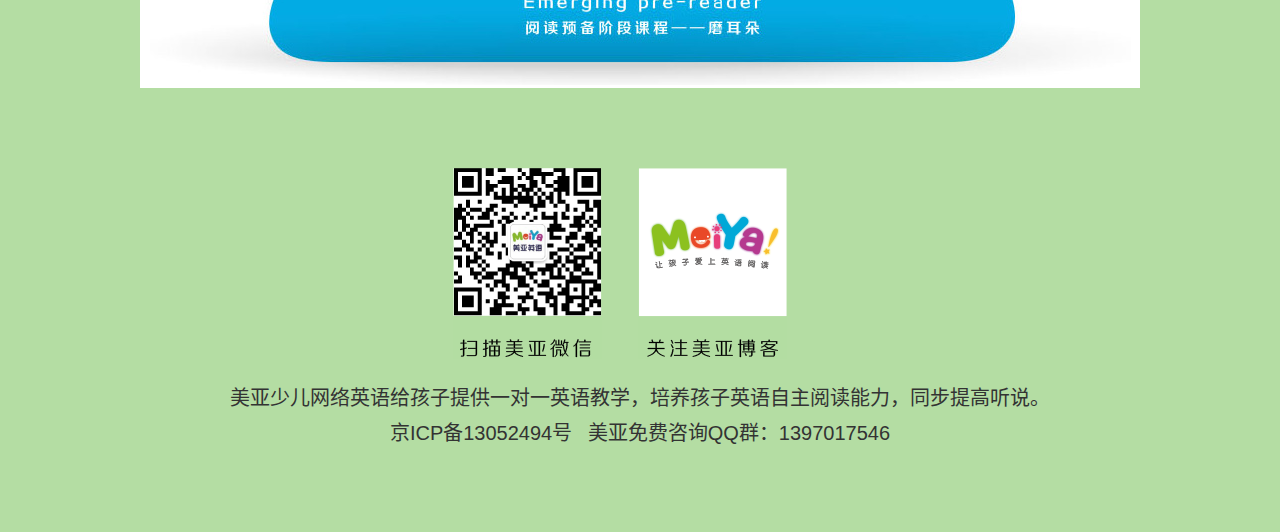
<file: html/kechengmubiao.html>
<!doctype html>
<html lang="zh-CN">
<head>
	<meta charset="UTF-8">
	<title>课程目标- 美亚少儿网络英语</title>
	<meta name="description" content="美亚少儿网络英语的课程目标是培养孩子自主英语阅读能力，让孩子们爱上英语阅读，通过阅读和讨论获得独立的、批判性思考的能力。">
	<meta name="keywords" content="英语阅读的五个阶段,美亚少儿网络英语,在线教学,英语阅读,北大名师,磨耳朵 自然拼读法,分级阅读">
	<link rel="stylesheet" href="../resources/styles/meiya.css">
</head>
<body>
	<!-- header  -->
	<div class="header">
		<div class="conn">
			<div class="nav">
				<a href="index.html" >教学理念</a>
				<a href="kechengmubiao.html" class="cur" >课程设置</a>
				<a href="baomingliucheng.html" >报名流程</a>
				<a href="ceshixuanshu.html">测试选书</a>
			</div>
		</div>
	</div>
	<!-- header -->
	<div class="mubiao">
		<div class="w1k">
			<!-- nav -->
			<ul class="nav">
				<li class="cur"><a href="kechengmubiao.html">课程目标</a></li>
				<li><a href="yubeijieduan.html">阅读预备阶段课程</a></li>
				<li><a href="chujijieduan.html">阅读初级阶段课程</a></li>
				<li><a href="zhongjijieduan.html">阅读中级阶段课程</a></li>
				<li><a href="gaojijieduan.html">阅读高级阶段课程</a></li>
			</ul>
		<!-- nav -->
		
			<h4 class="h41">美亚的课程体系培养目标：</h4>
  <p class="p1"><b>◆让没有独立阅读能力的孩子通过听力的练习、自然拼读法的学习以及初步的阅读训练拥有独立阅读的能力。</b></p>
 <p class="p1"><b>◆让已经具备独立阅读能力的孩子通过阅读技巧指导、语法学习提升阅读理解能力，获得通过英语阅读进行学习的能力。</b> </p>
  <p class="p1"><b>◆培养孩子们爱上英语阅读，享受阅读的乐趣。</b></p>
  <p class="p1"><b>◆通过阅读和讨论获得独立的、批判性思考的能力。</b></p>
			<p class="img img1"><img src="../resources/images/mubiao1.jpg" height="269" width="981" alt="美亚少儿网络英语课程体系培养目标"></p>
			<p class="p1">我们不按年龄给孩子买鞋，我按鞋号买鞋。同样的，我们不按照年龄来区分孩子所处的阅读阶段，我们通过测试，根据孩子的实际能力来进行划分。</p>
			<h4 class="h41">美亚课程与阅读的五个阶段：</h4>
			<p class="img img1"><img src="../resources/images/mubiao1-02.jpg" height="698" width="981" alt="学生英语阅读学习的五个阶段"></p>
		</div>
	</div>
		<div class="footer">
		<p><img src="../resources/images/f1.png" alt=""> <a href="http://weibo.com/u/3751100733" target="_blank"><img src="../resources/images/f1-02.png"  alt=""></a></p>
		<p >美亚少儿网络英语给孩子提供一对一英语教学，培养孩子英语自主阅读能力，同步提高听说。<br>
<a href="http://www.miibeian.gov.cn/" target="_blank">京ICP备13052494号</a> 美亚免费咨询QQ群：1397017546</p>
	</div>
<script type="text/javascript">
var _bdhmProtocol = (("https:" == document.location.protocol) ? " https://" : " http://");
document.write(unescape("%3Cscript src='" + _bdhmProtocol + "hm.baidu.com/h.js%3F917c76725680846ae488b73452cab8dc' type='text/javascript'%3E%3C/script%3E"));
</script>
</body>
<script src="../resources/scripts/jquery.js"></script>
<script src="../resources/scripts/jquery-dialog-min.js"></script>
<script src="../resources/scripts/miya.js"></script>
</html>
</file>
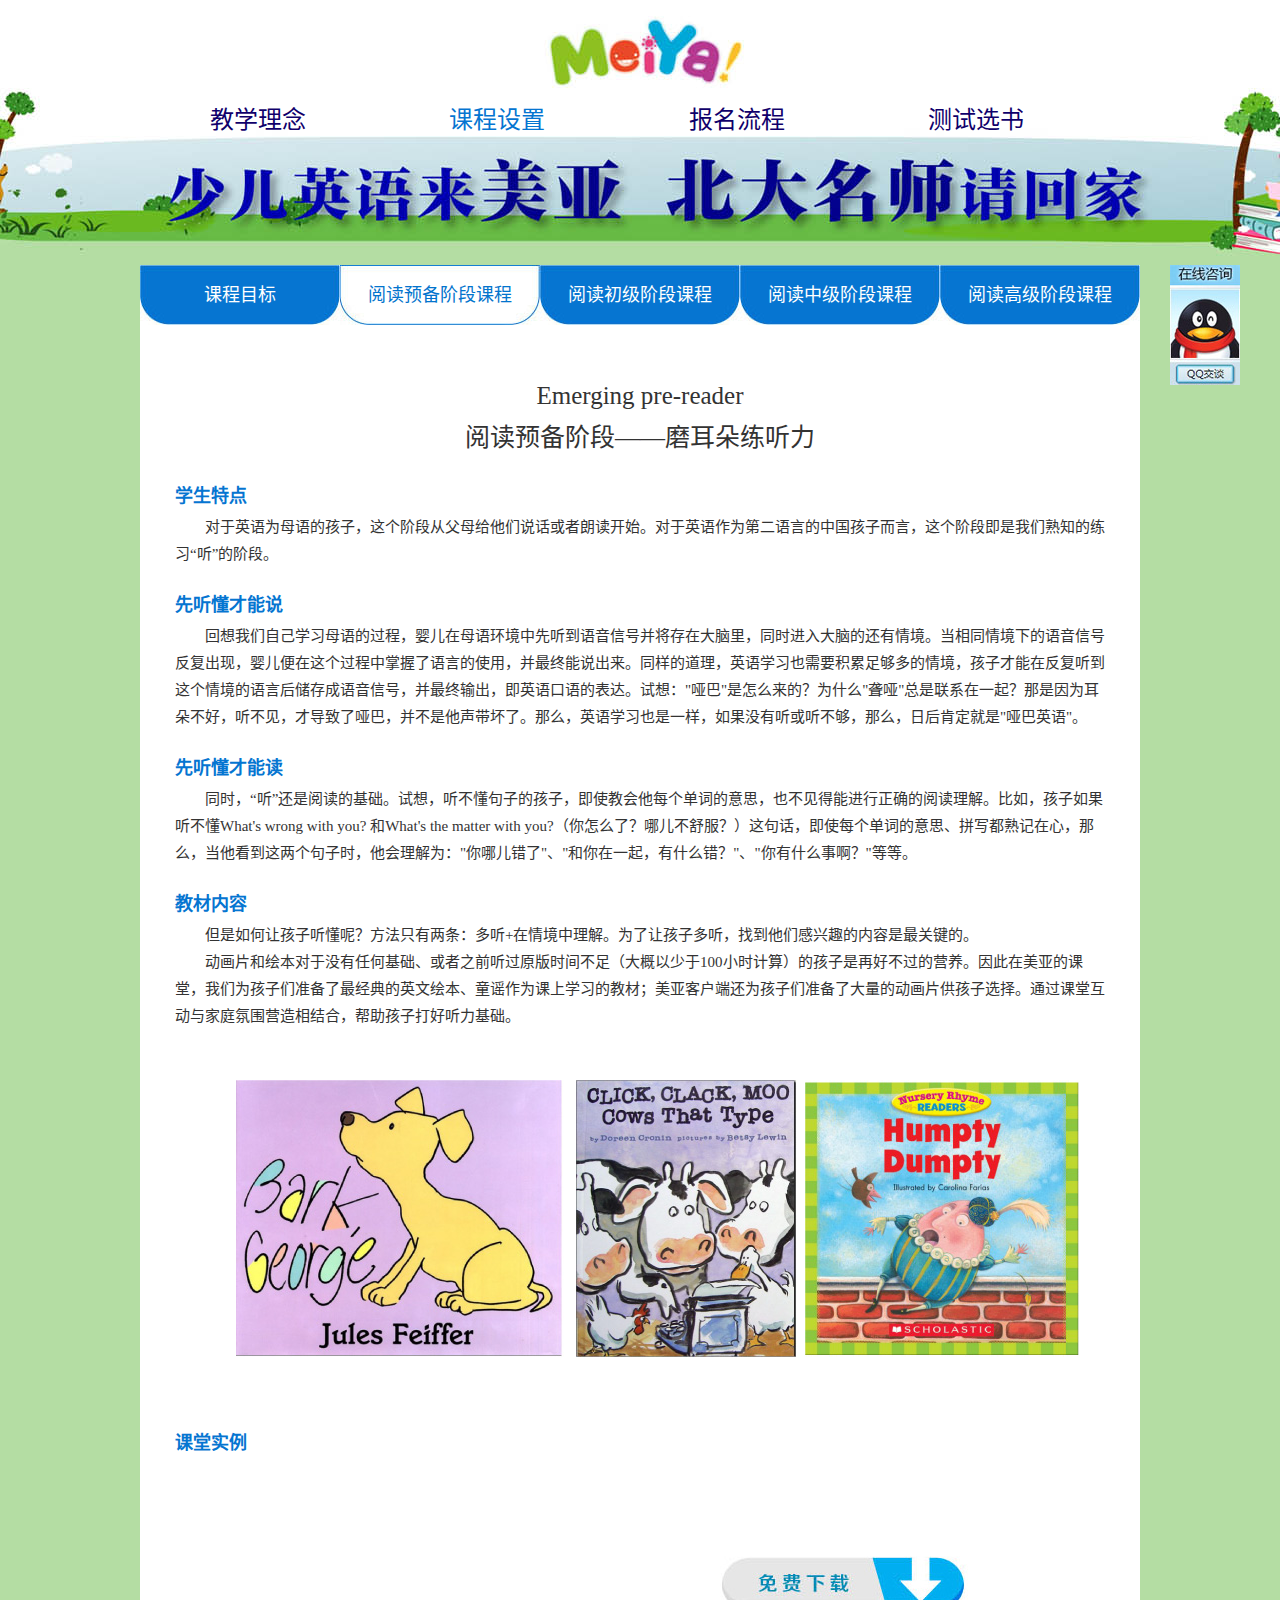
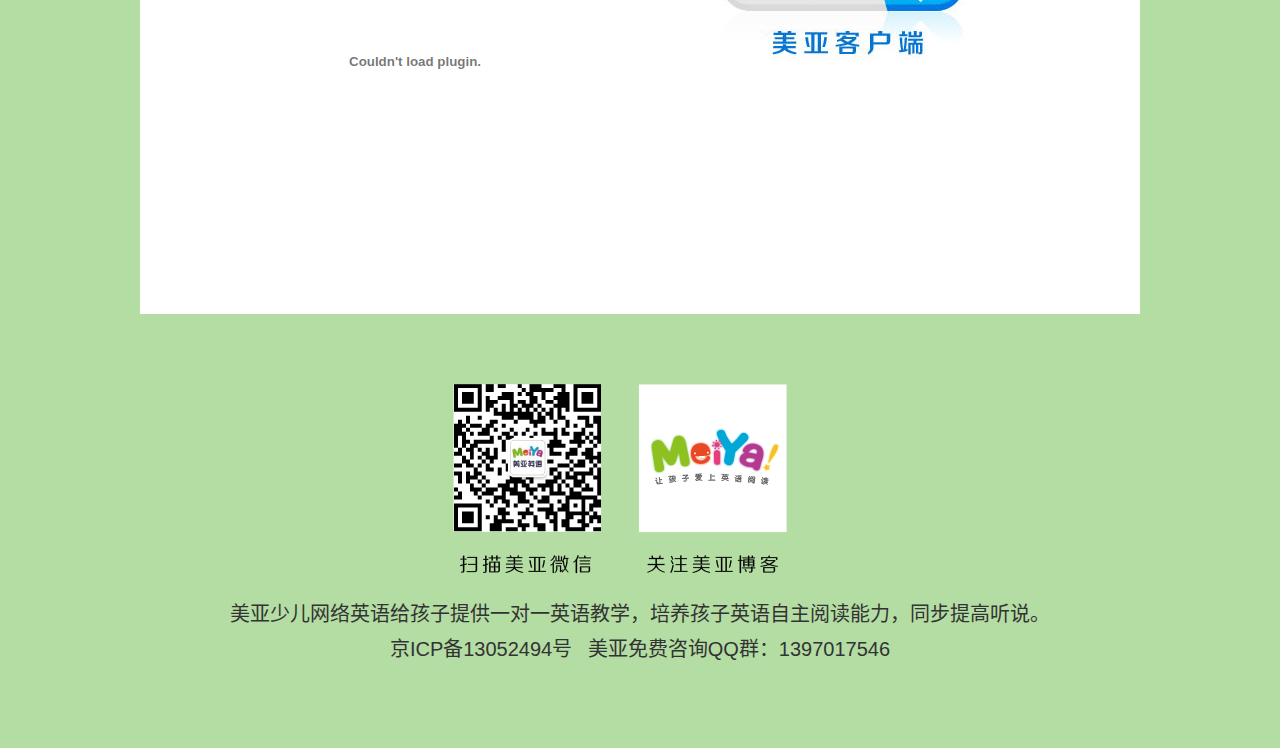
<file: html/yubeijieduan.html>
<!doctype html>
<html lang="zh-CN">
<head>
	<meta charset="UTF-8">
	<title>阅读预备阶段- 美亚少儿网络英语</title>
	<meta name="description" content="美亚少儿网络英语阅读预备阶段主要是帮助零基础或者听力基础较薄弱的孩子夯实听力基础。通过绘本、儿歌等文本内容和有趣的教学形式，让孩子对英语产生兴趣，在兴趣中积累语言使用情境。">
	<meta name="keywords" content="磨耳朵练听力,美亚少儿网络英语,在线教学,英语阅读,北大名师,自然拼读法,分级阅读">
	<link rel="stylesheet" href="../resources/styles/meiya.css">
</head>
<body>
	<!-- header  -->
	<div class="header">
		<div class="conn">
			<div class="nav">
				<a href="index.html"  >教学理念</a>
				<a href="kechengmubiao.html" class="cur" >课程设置</a>
				<a href="baomingliucheng.html" >报名流程</a>
				<a href="ceshixuanshu.html">测试选书</a>
			</div>
		</div>
	</div>
	<!-- header -->
	<div class="mubiao">
		<div class="w1k">
			<!-- nav -->
			<ul class="nav">
				<li><a href="kechengmubiao.html">课程目标</a></li>
				<li  class="cur"><a href="yubeijieduan.html">阅读预备阶段课程</a></li>
				<li><a href="chujijieduan.html">阅读初级阶段课程</a></li>
				<li><a href="zhongjijieduan.html">阅读中级阶段课程</a></li>
				<li><a href="gaojijieduan.html">阅读高级阶段课程</a></li>
			</ul>
		<!-- nav -->
		
		<div class="text">
			<h3>Emerging pre-reader <br>
阅读预备阶段——磨耳朵练听力</h3>
<h4>学生特点</h4>
<p>对于英语为母语的孩子，这个阶段从父母给他们说话或者朗读开始。对于英语作为第二语言的中国孩子而言，这个阶段即是我们熟知的练习“听”的阶段。</p>

<h4>先听懂才能说</h4>
<p>回想我们自己学习母语的过程，婴儿在母语环境中先听到语音信号并将存在大脑里，同时进入大脑的还有情境。当相同情境下的语音信号反复出现，婴儿便在这个过程中掌握了语言的使用，并最终能说出来。同样的道理，英语学习也需要积累足够多的情境，孩子才能在反复听到这个情境的语言后储存成语音信号，并最终输出，即英语口语的表达。试想："哑巴"是怎么来的？为什么"聋哑"总是联系在一起？那是因为耳朵不好，听不见，才导致了哑巴，并不是他声带坏了。那么，英语学习也是一样，如果没有听或听不够，那么，日后肯定就是"哑巴英语"。</p>
<h4>先听懂才能读</h4>
<p>同时，“听”还是阅读的基础。试想，听不懂句子的孩子，即使教会他每个单词的意思，也不见得能进行正确的阅读理解。比如，孩子如果听不懂What's wrong with you? 和What's the matter with you?（你怎么了？哪儿不舒服？）这句话，即使每个单词的意思、拼写都熟记在心，那么，当他看到这两个句子时，他会理解为："你哪儿错了"、"和你在一起，有什么错？"、"你有什么事啊？"等等。</p>
<h4>教材内容</h4>
<p>但是如何让孩子听懂呢？方法只有两条：多听+在情境中理解。为了让孩子多听，找到他们感兴趣的内容是最关键的。</p>
<p>动画片和绘本对于没有任何基础、或者之前听过原版时间不足（大概以少于100小时计算）的孩子是再好不过的营养。因此在美亚的课堂，我们为孩子们准备了最经典的英文绘本、童谣作为课上学习的教材；美亚客户端还为孩子们准备了大量的动画片供孩子选择。通过课堂互动与家庭氛围营造相结合，帮助孩子打好听力基础。</p>
<p class="down"><a href="#"><img src="../resources/images/mubiao2-p.jpg"  alt="亚少儿网络英语阅读预备阶段课程教材示例：Bark George"></a>
<a href="#"><img src="../resources/images/mubiao2-p-02.jpg" alt="美亚少儿网络英语阅读预备阶段课程教材示例: Click Clack Moo"></a>
<a href="#"><img src="../resources/images/mubiao2-p-03.jpg"  alt="美亚少儿网络英语阅读预备阶段课程教材示例: Humpty Dumpty"></a></p>
<h4>课堂实例</h4>
<div class="downv">
	<div class="video"><embed src="http://www.tudou.com/v/KaKztSaEQL8/&bid=05&resourceId=0_05_05_99/v.swf" type="application/x-shockwave-flash" allowscriptaccess="always" allowfullscreen="true" wmode="opaque" width="480" height="400"></embed></div>
	<a href="https://skydrive.live.com/?cid=6381b424997c8e60&id=6381B424997C8E60%21950" target="_blank" class="download"><img src="../resources/images/download.jpg" height="104" width="249" alt=""></a>
</div>
		</div>
		</div>
	</div>
		<div class="footer">
		<p><img src="../resources/images/f1.png" alt=""> <a href="http://weibo.com/u/3751100733" target="_blank"><img src="../resources/images/f1-02.png"  alt=""></a></p>
		<p >美亚少儿网络英语给孩子提供一对一英语教学，培养孩子英语自主阅读能力，同步提高听说。<br>
<a href="http://www.miibeian.gov.cn/" target="_blank">京ICP备13052494号</a> 美亚免费咨询QQ群：1397017546</p>
	</div>
<script type="text/javascript">
var _bdhmProtocol = (("https:" == document.location.protocol) ? " https://" : " http://");
document.write(unescape("%3Cscript src='" + _bdhmProtocol + "hm.baidu.com/h.js%3F917c76725680846ae488b73452cab8dc' type='text/javascript'%3E%3C/script%3E"));
</script>
</body>
<script src="../resources/scripts/jquery.js"></script>
<script src="../resources/scripts/jquery-dialog-min.js"></script>
<script src="../resources/scripts/miya.js"></script>
</html>
</file>
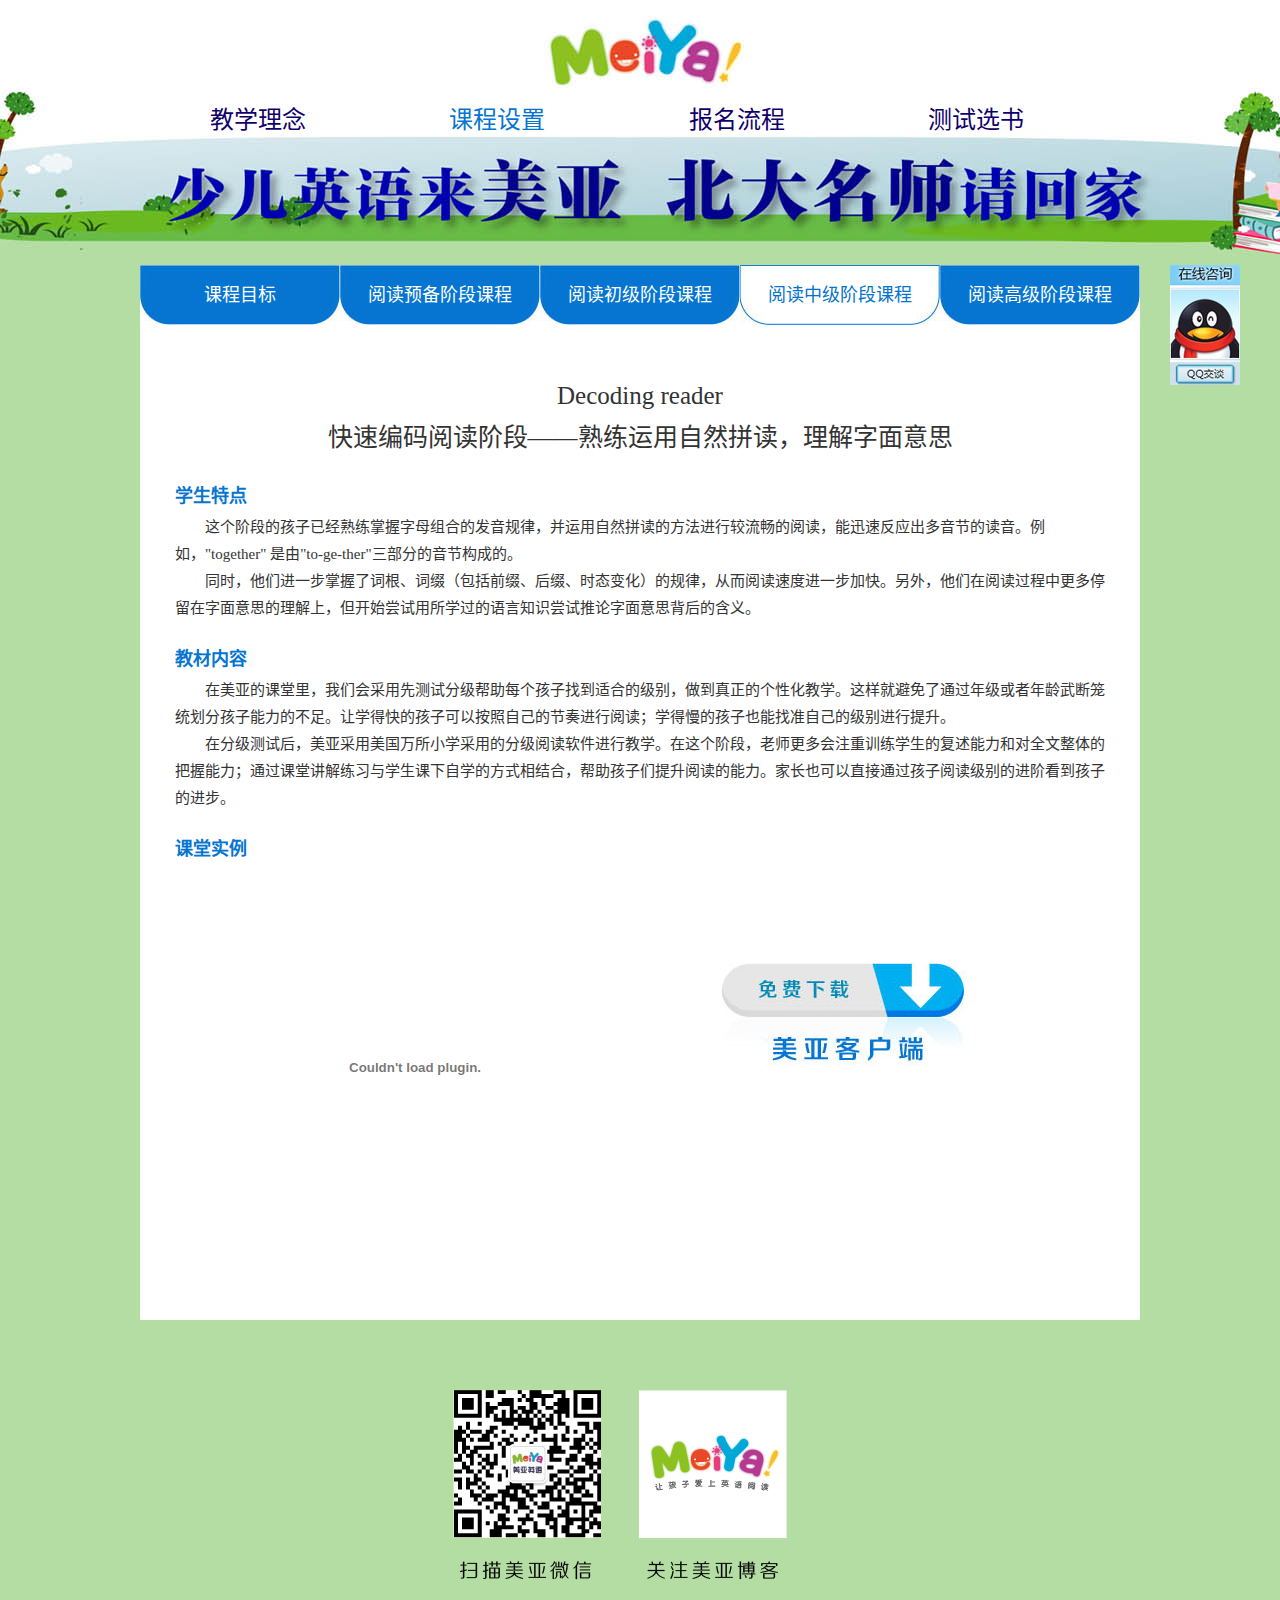
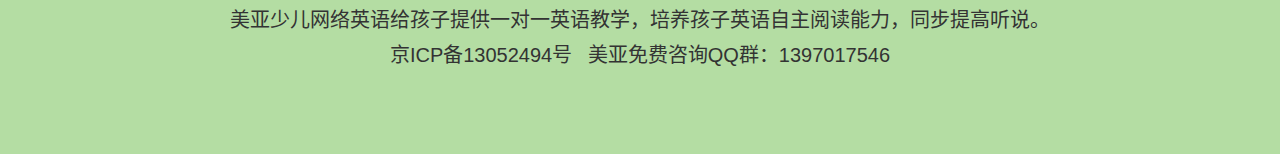
<file: html/zhongjijieduan.html>
<!doctype html>
<html lang="zh-CN">
<head>
	<meta charset="UTF-8">
	<title>阅读中级阶段- 美亚少儿网络英语</title>
	<meta name="description" content="美亚少儿网络英语阅读中级阶段通过分级阅读找到孩子合适的阅读级别，注重训练学生的复述能力和对全文整体的把握能力；通过课堂讲解练习与学生课下自学的方式相结合，帮助孩子们提升阅读的能力。">
	<meta name="keywords" content="分级阅读,美亚少儿网络英语,磨耳朵练听力,在线教学,英语阅读,北大名师,自然拼读法">
	<link rel="stylesheet" href="../resources/styles/meiya.css">
</head>
<body>
	<!-- header  -->
	<div class="header">
		<div class="conn">
			<div class="nav">
				<a href="index.html"  >教学理念</a>
				<a href="kechengmubiao.html" class="cur" >课程设置</a>
				<a href="baomingliucheng.html" >报名流程</a>
				<a href="ceshixuanshu.html">测试选书</a>
			</div>
		</div>
	</div>
	<!-- header -->
	<div class="mubiao">
		<div class="w1k">
			<!-- nav -->
			<ul class="nav">
				<li><a href="kechengmubiao.html">课程目标</a></li>
				<li><a href="yubeijieduan.html">阅读预备阶段课程</a></li>
				<li><a href="chujijieduan.html">阅读初级阶段课程</a></li>
				<li class="cur"><a href="zhongjijieduan.html">阅读中级阶段课程</a></li>
				<li><a href="gaojijieduan.html">阅读高级阶段课程</a></li>
			</ul>
		<!-- nav -->
		
		<div class="text">
			<h3>Decoding reader <br>
快速编码阅读阶段——熟练运用自然拼读，理解字面意思</h3>
<h4>学生特点</h4>
<p>这个阶段的孩子已经熟练掌握字母组合的发音规律，并运用自然拼读的方法进行较流畅的阅读，能迅速反应出多音节的读音。例如，"together" 是由"to-ge-ther"三部分的音节构成的。</p>
<p>同时，他们进一步掌握了词根、词缀（包括前缀、后缀、时态变化）的规律，从而阅读速度进一步加快。另外，他们在阅读过程中更多停留在字面意思的理解上，但开始尝试用所学过的语言知识尝试推论字面意思背后的含义。</p>

<h4>教材内容</h4>
<p>在美亚的课堂里，我们会采用先测试分级帮助每个孩子找到适合的级别，做到真正的个性化教学。这样就避免了通过年级或者年龄武断笼统划分孩子能力的不足。让学得快的孩子可以按照自己的节奏进行阅读；学得慢的孩子也能找准自己的级别进行提升。</p>
<p>在分级测试后，美亚采用美国万所小学采用的分级阅读软件进行教学。在这个阶段，老师更多会注重训练学生的复述能力和对全文整体的把握能力；通过课堂讲解练习与学生课下自学的方式相结合，帮助孩子们提升阅读的能力。家长也可以直接通过孩子阅读级别的进阶看到孩子的进步。</p>

<h4>课堂实例</h4>
<div class="downv">
	<div class="video"><embed src="http://www.tudou.com/v/teAjInHy3Tw/&bid=05&resourceId=0_05_05_99/v.swf" type="application/x-shockwave-flash" allowscriptaccess="always" allowfullscreen="true" wmode="opaque" width="480" height="400"></embed></div>
	<a href="https://skydrive.live.com/?cid=6381b424997c8e60&id=6381B424997C8E60%21950" target="_blank" class="download"><img src="../resources/images/download.jpg" height="104" width="249" alt=""></a>
</div>
		</div>
		</div>
	</div>
		<div class="footer">
		<p><img src="../resources/images/f1.png" alt=""> <a href="http://weibo.com/u/3751100733" target="_blank"><img src="../resources/images/f1-02.png"  alt=""></a></p>
		<p >美亚少儿网络英语给孩子提供一对一英语教学，培养孩子英语自主阅读能力，同步提高听说。<br>
<a href="http://www.miibeian.gov.cn/" target="_blank">京ICP备13052494号</a> 美亚免费咨询QQ群：1397017546</p>
	</div>
<script type="text/javascript">
var _bdhmProtocol = (("https:" == document.location.protocol) ? " https://" : " http://");
document.write(unescape("%3Cscript src='" + _bdhmProtocol + "hm.baidu.com/h.js%3F917c76725680846ae488b73452cab8dc' type='text/javascript'%3E%3C/script%3E"));
</script>
</body>
<script src="../resources/scripts/jquery.js"></script>
<script src="../resources/scripts/jquery-dialog-min.js"></script>
<script src="../resources/scripts/miya.js"></script>
</html>
</file>
<file: resources/styles/meiya.css>
@charset "utf-8";
/* common css */

html, body, div, span, applet, object, iframe, table, caption, tbody, tfoot, thead, tr, th, td, 
del, dfn, em, font, img, ins, kbd, q, s, samp, small, strike, tt, var, 
h1, h2, h3, h4, h5, h6, p, blockquote, pre, a, abbr, acronym, address, big, cite, code, 
dl, dt, dd, ol, ul, li, fieldset, form, label, legend { outline: 0; padding: 0; margin: 0; border: 0; text-align:left; font-style:normal;}
:focus { outline: 0;}
body { background: #fff;font-family: Arial,SimSun, Helvetica, sans-serif; color:#333; font-size:12px;}
ol, ul { list-style: none; }
table { border-collapse: collapse; border-spacing: 0; }
caption, th, td { font-weight: normal; text-align: left; vertical-align:top; }
blockquote:before, blockquote:after, q:before, q:after { content: ""; }
blockquote, q { quotes: "" ""; }
strong,b,em,i,address,cite{ font-style:normal;}

/* 链接样式 */
a:link,a:visited{ color:#c9570c; text-decoration:none;}
a:hover{ color:#d95854; text-decoration:none}
.OB_floatL{ float:left; display:inline;}
.OB_floatR{ float:right; display:inline;}
.OB_clearB{ clear:both;}
.OB_clearL{ clear:left;}
.OB_clearR{ clear:right;}
.OB_clearFix{ display:block;}
.OB_clearFix:after {content:"."; display:block;visibility:hidden;height:0;clear:both;}
/* 多数使用于 更多 的中文符号 */
.OB_cNSymbol{ font-family:SimSun}
.OB_F16{ font-size:16px;}
.OB_F14{ font-size:14px;}
/* 主要模块名 */
body{background-color: #b4dda3}
.header,
.nav_main,
.main,
.footer{ clear:both;}
.conn{ width:1200px; margin:0 auto;position: relative;background-color: #fff}
.w1k{width: 1000px;margin: 0 auto;position: relative;background-color: #fff}
.header {background:#fff url(../images/header.jpg) no-repeat center 0;height: 265px;}
/* lightbox */
pre,code {
	background-color: #333;
	padding: 10px;
	font: 12px "Courier New", Courier, monospace;
	width: 460px;
	overflow-y: hidden;
	overflow-x: auto;
}
p.download { text-indent: -99999px; }
p.download a {
	display: block;
	background: url(../images/jquery-lightbox/ico-download.png) no-repeat;
	width: 135px;
	height: 140px;
	position: absolute;
	top: 260px;
	left: 20px;
}
*html,*body{background-image:url(about:blank);
background-attachment:fixed;}

/**
 * Layout structure lightbox-logo
 *
 */
#container {
	margin: 0 auto;
	padding: 20px 0;
	text-align: left;
	width: 750px;
	position: relative;
	overflow: hidden;
}
#branding h1 { background: url(../images/jquery-lightbox/lightbox-logo.png?version=0.5) no-repeat; 	zoom: 1;}
#branding h1 a {
	cursor: default;
	display: block;
	height: 208px;
	text-indent: -99999px;
	width: 735px;
}
#branding span { display: none; }
#content { margin: -50px 0 0 245px; }
#footer {
	border-top: 1px solid #fff;
	padding: 10px 0;
	font-size: .8em;
}
/* jQuery lightBox plugin - Gallery style */
#gallery ul { list-style: none; }
#gallery ul li { display: inline; }
#gallery ul img {
	border: 5px solid #3e3e3e;
	border-width: 5px 5px 20px;
}
#gallery ul a:hover img {
	border: 5px solid #fff;
	border-width: 5px 5px 20px;
	color: #fff;
}
#gallery ul a:hover { color: #fff; }

/* Style for Usual tabs */
ul.idTabs { width: 100%; }
ul.idTabs li { 
	list-style: none; 
	float: left; 
}
ul.idTabs a {
  display: block;
  padding: 6px 10px;
  text-decoration: none!important;
  font: 10px Verdana;
  color: #FFF;
  background: #333;
  border-bottom: 1px solid #454545;
}
ul.idTabs a:hover {
  color:#FFF;
  background:#222;
}
ul.idTabs a.selected {
  color: #fff;
  font-weight: bold;
  background-color: #454545;
  cursor:default;
}
div.tab {
	background-color: #444;
	clear: both;
	padding: 20px;
	*margin-top: -10px;
}
#mourao {
	font-size: 9px;
	line-height: 1px;
	color: #666;
}
#mourao a { color: #666; }
/* 首页 */
.header .conn {background-color: transparent;}
.header .nav{width: 1000px;margin: 0 auto 0 auto;padding-top: 100px;}
.header .nav a:link,
.header .nav a:visited{font-size: 24px;font-family: 'Microsoft Yahei';color: #10006b;margin: 0 70px;}
.header .nav a:hover,
.header .nav a.cur{color: #0575d1}
.index .w1k{padding-bottom: 50px;}
.index .w1k .video{ float: left;padding: 5px 0 0 5px;}
.index .w1k .rqa{ float: left;padding:5px 0 0 0;margin:0 0 0 5px;display: inline}
.index .t1{clear: both;float: none;padding-top: 25px;}
.index .t2 .text{font-size: 14px;font-family: 'Microsoft YaHei';line-height: 22px;padding: 20px 50px;height: 45px;}
.index .teacher{width: 1030px;margin: 0 auto; background: url(../images/teacherbg2.jpg) repeat-y 0 0;}
.index .teacher .c{background: url(../images/teacherbg.jpg) no-repeat center 0;overflow: hidden;padding: 0 0 40px 0}
.index .teacher .c1,
.index .teacher .c2,
.index .teacher .c3,
.index .teacher .c4{float: left;display: inline;}
.index .teacher .c1{width: 220px;margin: 171px 0 0 41px;}
.index .teacher .c2{width: 220px;margin: 98px 0 0 15px;}
.index .teacher .c3{width: 220px;margin: 98px 0 0 53px;}
.index .teacher .c4{width: 220px;margin: 168px 0 0 15px;}
.index .teacher p{line-height: 25px;font-family: '黑体';margin-top: 10px;font-size: 14px;}
.footer{padding:50px 0;text-align: center;margin: 20px auto}
.footer img{margin-right: 30px;}
.footer p{font-size: 20px;text-align: center;margin-bottom: 10px;;color: #333;line-height: 1.78}
.footer a{color: #333;margin-right: 10px;}


.index .t1{height: 122px;}
.index span{float: left;display: inline;background: url(../images/indexs.png) no-repeat 0 0;height: 122px;margin: 0;cursor: pointer;}
.index .t1 .s1{width: 158px;background-position:0 0}
.index .t1 .s2{width: 176px; background-position: -158px 0}
.index .t1 .s3{width: 175px; background-position: -333px 0}
.index .t1 .s4{width: 172px;background-position: -512px 0}
.index .t1 .s5{width: 166px;background-position: -683px 0}
.index .t1 .s6{width: 153px; background-position: -848px 0}
.index .t1 .s1v{width: 158px;background-position:0 -122px}
.index .t1 .s2v{width: 176px; background-position: -158px -122px}
.index .t1 .s3v{width: 175px; background-position: -333px -122px}
.index .t1 .s4v{width: 172px;background-position: -512px -122px}
.index .t1 .s5v{width: 166px;background-position: -683px -122px}
.index .t1 .s6v{width: 153px; background-position: -848px -122px}
.index .sc1{border: solid 6px #c6222b;color: #c6222b; }
.index .sc2{border: solid 6px #b6c41c;color: #b6c41c; }
.index .sc3{border: solid 6px #9f297f;color: #9f297f; }
.index .sc4{border: solid 6px #dd7e19;color: #dd7e19; }
.index .sc5{border: solid 6px #1cb4c9;color: #1cb4c9; }
.index .sc6{border: solid 6px #df5f84;color: #df5f84; }
/* 报名 */
.baoming{}
.baoming .studyAbout{padding: 50px 60px 40px 60px;}
.baoming .download{float: right;vertical-align: top;margin: 0 40px 0 0;display: inline;}
.baoming .studyAbout h5{font-family: 'Microsoft Yahei';font-size: 18px;color: #3b86c7;line-height: 26px;margin-top: 33px;}
.baoming .studyAbout .h51{margin: 0}
.baoming .studyAbout p{font-size: 15px;font-family:'Microsoft Yahei';line-height: 25px;}
.baoming .studyroad{background: url(../images/studyroad.jpg) no-repeat 0 0 ; width: 901px;height: 458px; clear: both;padding:12px 0 60px 12px;margin: 0 0 0 45px;}
.baoming .studyroad table{width: 890px;height: 440px;}
.baoming .studyroad .t1{width: 250px;}
.baoming .studyroad .t2{width: 330px;}
.baoming .studyroad td,
.baoming .studyroad th{height: 85px;font-size: 25px;font-family: 'microsoft Yahei';vertical-align: middle;text-align: center}
.baoming .studyroad th{height: 110px;}
.baoming .studyroad td{font-size: 21px;}
.baoming .studyroad .purchase{vertical-align: middle;}
/* 目标 */
.mubiao .nav{width: 1000px;overflow: hidden;margin: 0 auto}
.mubiao .nav li{float: left;margin:0;width: 200px;height: 60px;line-height: 60px;text-align: center; color: #fff;background: url(../images/mubiaotab-02.jpg) no-repeat 0 0;font-size: 18px;font-family: 'Microsoft Yahei'}
.mubiao .nav .cur{background-image: url(../images/mubiaotab.jpg);color: #0274cd}
.mubiao .nav a:link,
.mubiao .nav a:visited{color: #fff;display: block;width: 200px;height: 60px;text-align: center;}
.mubiao .nav a:hover{color:#fff}
.mubiao .nav .cur a:link,
.mubiao .nav .cur a:visited{color: #0274cd}
.mubiao .nav .cur a:hover{color:#0274cd}
.mubiao .img{text-align:center;}
.mubiao .text {padding: 50px 35px;}

.mubiao .text h3{font-size: 25px;font-family: 'Microsoft Yahei';text-align: center;font-weight: normal;line-height: 42px;}
.mubiao  h4{font-size: 18px;font-family: 'Microsfot Yahei';text-align: left;color: #0575d1;margin: 20px 0 0 0;line-height: 35px;}
.mubiao .img1{margin-bottom: 30px;}
.mubiao .h41{margin: 40px 0 0 35px;}
.mubiao .p1{margin:  0 35px; line-height: 35px;font-size: 15px;font-family: 'Microsoft Yahei'}
.mubiao .text p{font-size: 15px;line-height: 1.8;font-family: 'Microsoft Yahei';font-weight:normal;text-indent: 2em}
.mubiao .text .down{text-align: center;padding: 50px 0 40px 0}
.mubiao .text .down img{margin: 0 0 0 5px;}
.mubiao .downv{overflow: hidden;}
.mubiao .text .video{float: left;}
.mubiao .text .download{float: left;display: inline;margin: 95px 0 0 65px}

/* 测试 */
.test {padding: 70px 35px}
.test h3{font-size: 25px;font-family: 'Microsoft Yahei';text-align: center;font-weight: normal;line-height: 42px;}
.test h4{font-size: 18px;font-family: 'Microsfot Yahei';text-align: left;color: #0575d1;margin: 20px 0 0 0;line-height: 35px;}
.test p{font-size: 15px;line-height: 22px;font-family: 'Microsfot Yahei';font-weight:normal;}
.test .down{text-align: center;}
.test .down img{margin: 0 0 0 5px;}
.testpic{padding: 10px 0 0 0}
.testpic img{float: left; cursor: pointer;margin: 0 8px 10px 1px;}

#indexSc .text{display: none}
#qqCall{position: fixed;_left:expression(eval(document.documentElement.scrollLeft+document.documentElement.clientWidth-this.offsetWidth+40));_top:expression(eval(document.documentElement.scrollTop+265));top: 265px;right: 40px;}

/* light box */
#lightbox{
	position: absolute;
	left: 0;
	width: 100%;
	z-index: 100;
	text-align: center;
	line-height: 0;
	}

#lightbox a img{ border: none; }

#outerImageContainer{
	position: relative;
	background-color: #fff;
	width: 250px;
	height: 250px;
	margin: 0 auto;
	}

#imageContainer{
	padding: 10px;
	}

#loading{
	position: absolute;
	top: 40%;
	left: 0%;
	height: 25%;
	width: 100%;
	text-align: center;
	line-height: 0;
	}
#hoverNav{
	position: absolute;
	top: 0;
	left: 0;
	height: 100%;
	width: 100%;
	z-index: 10;
	}
#imageContainer>#hoverNav{ left: 0;}
#hoverNav a{ outline: none;}

#prevLink, #nextLink{
	width: 49%;
	height: 100%;
	background: transparent url(../images/blank.gif) no-repeat; /* Trick IE into showing hover */
	display: block;
	}
#prevLink { left: 0; float: left;}
#nextLink { right: 0; float: right;}
#prevLink:hover, #prevLink:visited:hover { background: url(../images/prev.gif) left 50% no-repeat; }
#nextLink:hover, #nextLink:visited:hover { background: url(../images/next.gif) right 50% no-repeat; }

/*** START : next / previous text links ***/
#nextLinkText, #prevLinkText{
color: #FF9834;
font-weight:bold;
text-decoration: none;
}
#nextLinkText{
padding-left: 20px;
}
#prevLinkText{
padding-right: 20px;
}
/*** END : next / previous text links ***/
/*** START : added padding when navbar is on top ***/

.ontop #imageData {
    padding-top: 5px;
}

/*** END : added padding when navbar is on top ***/

#imageDataContainer{
	font: 10px Verdana, Helvetica, sans-serif;
	background-color: #fff;
	margin: 0 auto;
	line-height: 1.4em;
	}

#imageData{
	padding:0 10px;
	}
#imageData #imageDetails{ width: 70%; float: left; text-align: left; }	
#imageData #caption{ font-weight: bold;	}
#imageData #numberDisplay{ display: block; clear: left; padding-bottom: 1.0em;	}
#imageData #numberDisplay a { color: black; padding-left: 5px; padding-right: 5px;}
#imageData #bottomNavClose{ width: 66px; float: right;  padding-bottom: 0.7em;	}
#imageData #helpDisplay {clear: left; float: left; display: block; }

#overlay{
	position: absolute;
	top: 0;
	left: 0;
	z-index: 90;
	width: 100%;
	height: 500px;
	background-color: #000;
	filter:alpha(opacity=60);
	-moz-opacity: 0.6;
	opacity: 0.6 !important;
	display: none;
	}
	

.clearfix:after {
	content: "."; 
	display: block; 
	height: 0; 
	clear: both; 
	visibility: hidden;
	}

* html>body .clearfix {
	display: inline-block; 
	width: 100%;
	}

* html .clearfix {
	/* Hides from IE-mac \*/
	height: 1%;
	/* End hide from IE-mac */
	}	

#lightboxIframe {
	display: none;
}
</file>
